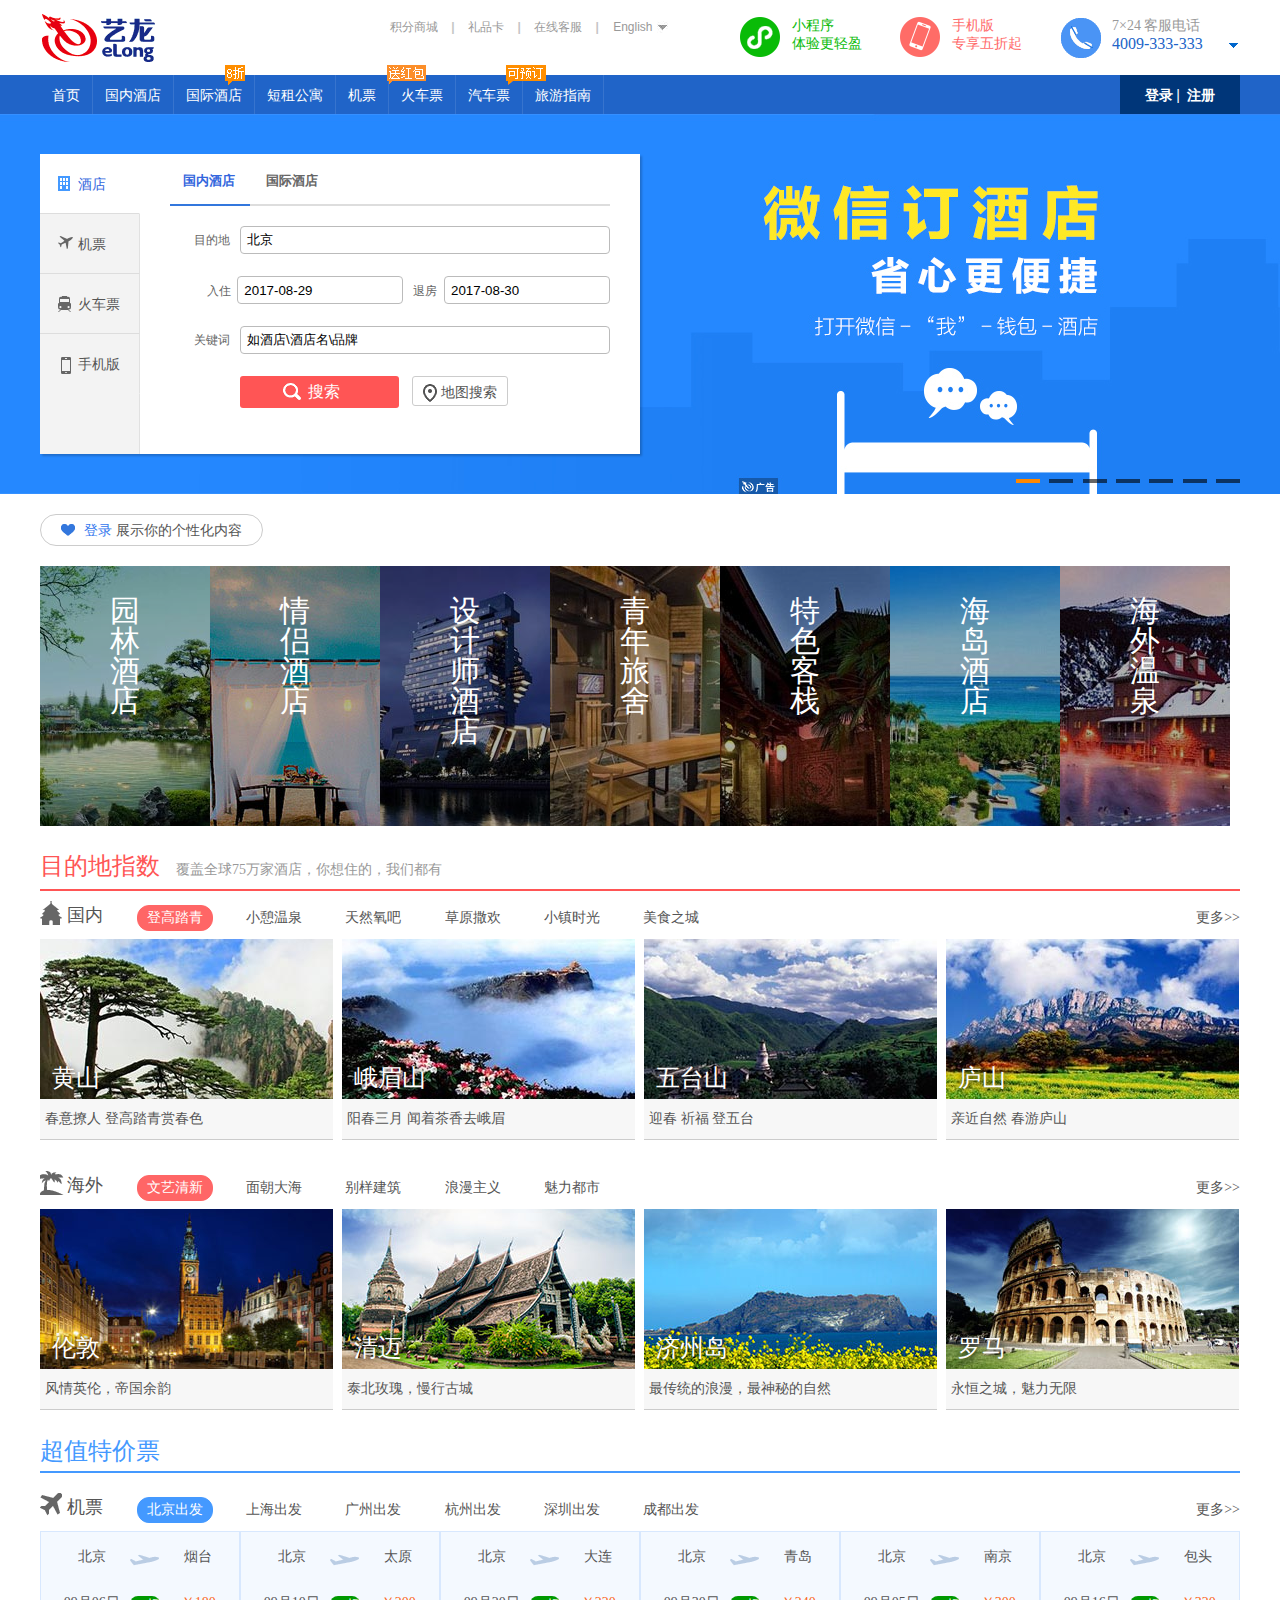
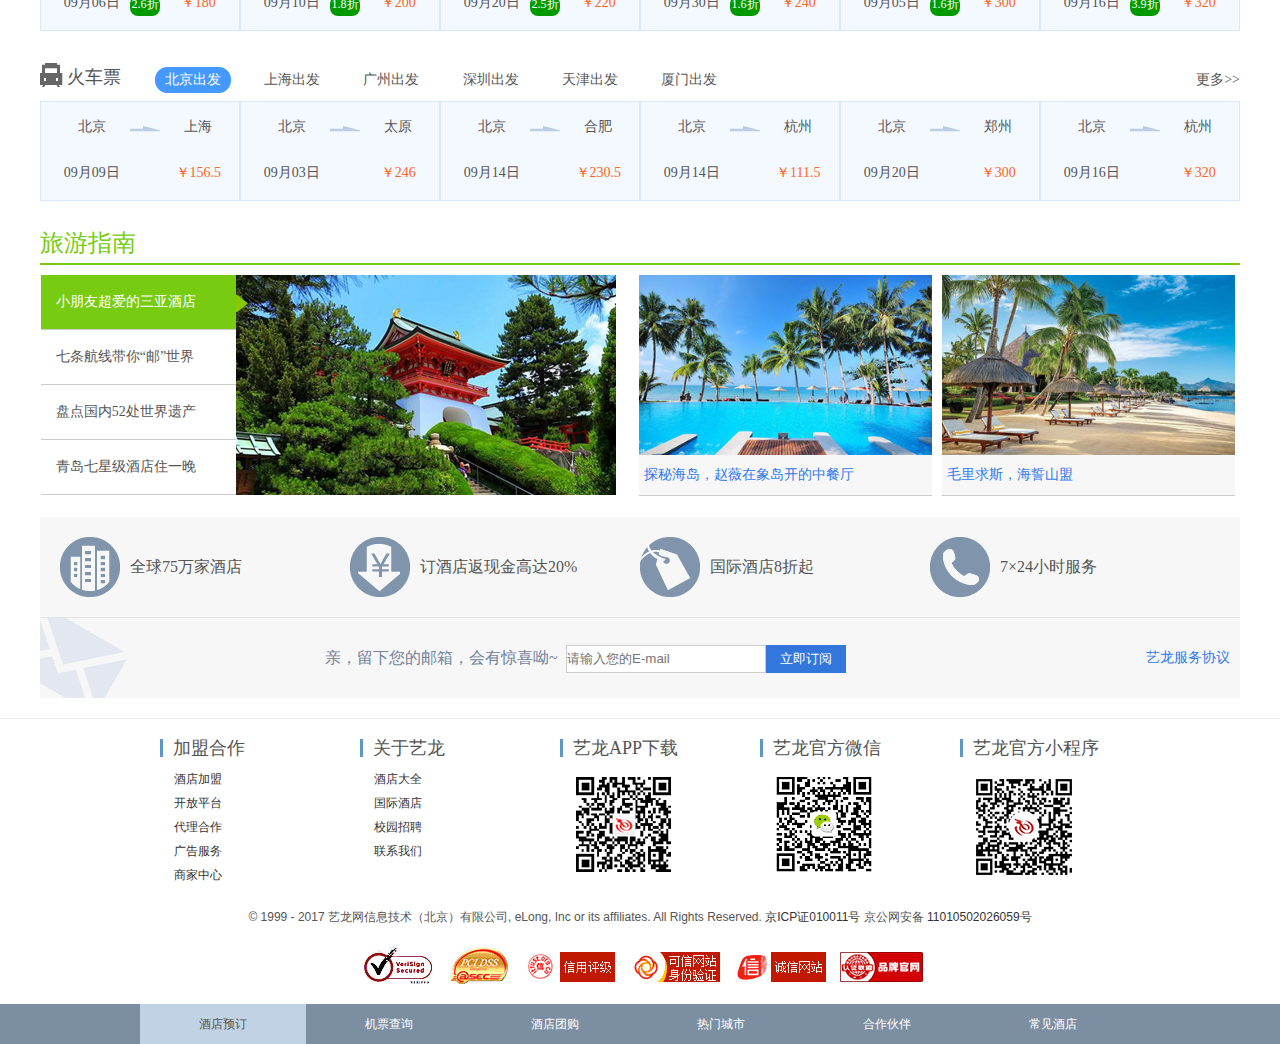
<file: index.html>
<!DOCTYPE HTML PUBLIC "-//W3C//DTD HTML 4.01 Transitional//EN">
<html>
  <head>
    <title>main.html</title>
	
    <meta http-equiv="keywords" content="keyword1,keyword2,keyword3">
    <meta http-equiv="description" content="this is my page">
    <meta http-equiv="content-type" content="text/html; charset=UTF-8">
    
    <!--<link rel="stylesheet" type="text/css" href="./styles.css">-->
<link rel="stylesheet" type="text/css" href="all_mid.css">
<style type="text/css">
/* 公共代码 */
  *{padding: 0; margin: 0; border: 0;}
  body{font-size:12px;font-family:arial,Verdana, Geneva, Helvetica;color:#555;
       line-height:20px;-webkit-text-size-adjust:none;
   }
   a { text-decoration: none; color: #37e; }
   a:HOVER { text-decoration: none; color: #f55; }
   .mt20  {margin-top: 20px;}
   .mt10  {margin-top: 10px;}
   
   
/*---------- 头部开始部分----------- */   
  #header .header_top{padding-top: 12px;min-width: 1000px;width: 1200px; height: 63px;} 
 /* logo代码 */ 
  #header .logo{ display:inline-block;width: 130px;height: 48px;
			     float: left;margin-top: 2px;cursor: pointer;
			     background: url(img/icon201706.png) -658px 0px no-repeat;			     
   }  
  /* logo右边的菜单代码 */  
   .header_top .logoRight { float: right;width: 860px;height:42px;margin-top: 5px;}
   .top_menu { width:  350px;height: 21px;float: left;  }
   .top_menu span  { padding: 0 5px;height:20px; margin: 0 5px; display:inline-block; }
   .top_menu a         { color: #999; }
   .top_menu a:HOVER   { color: #f55; }
   .top_menu b         {color:#c5c5c5; height:20px;}    
   .top_menu span p {  position: absolute;width: 70px;height: 60px;
                        border: 1px solid #c3c3c3;
                        border-top: none;left: -1px;top: 20px;background: #fff;
                        z-index: 1000; display: none;
      }
   /* English那个的所有样式 */
   .top_menu  span p a { width:50px;float: left;border-top: 1px #cacaca dashed; margin: 0px 10px 0px 5px ;padding: 5px 0 3px 5px;}
   .top_menu .language  { position: relative;border: 1px solid #fff;width: 60px;margin-top: -1px;}
   .top_menu .language1 { border: 1px solid #cacaca;border-bottom: none; }            
   .com_icon04{padding-top: 2px;position: relative;top:2px;left:1px;}
   
  /* logo最右边三个图片及文字 */
   .minprogram { display:inline-block;width: 150px;height:42px;margin-left: 10px;cursor: pointer;position: relative;float: left; }
   .com_icon  { float: left;width: 42px;height: 42px;display: inline-block;}
   .com_icon1 { background: url(img/icon201706.png) -378px -769px;
                width: 9px; height: 20px;float: right;position: relative;top:5px;
     }
   .min { background: url(img/icon201706.png) -127px -763px;  }
   .phone1 { background: url(img/com_icon01.gif) no-repeat;  }
   .phone2 { background: url(img/icon201706.png) -42px -762px; } 
   
   .minprogram em { float: left;color: #ff6a6a;font: 14px/18px Microsoft yahei;padding: 0 0 0 10px; }
   .minprogram p  { width: 126px;height:20px;font: 16px Microsoft yahei;float: left; color: #2064c8;padding-left: 10px;}
   .green  em {    color: #09bb07; }
   .w180  { width:180px; }
   .w180 em  { color:  #999; }
   
   .only_xcx .com_arrow_xcx {background: url(img/icon201706.png) -211px -2px;height: 9px;width: 18px;  }
   .only_xcx  { box-shadow: 1px 1px 3px rgba(0, 0, 0, 0.3);width: 210px;height: 92px;
                position: absolute;top: 54px;left: 0px;padding: 10px; 
                background: url(img/icon201706.png) no-repeat  #fff;}
   .two  { background-position:-460px -48px  ;}
   .none { display: none;z-index: 1000; }
/*------------导航栏部分----------------- */     
    .all_daohang  { background: #2064c8;height: 39px; }
  /* 导航栏左边 */ 
    .daohangall { width: 1200px;height: 39px; min-width: 1000px;position: relative;}
    .daohangall ul li { list-style: none; height: 39px; font-size: 14px;border-right: 1px solid #3774ce; float: left;position: relative; padding: 0 12px;}
    .daohangall ul li:HOVER { background-color: #0053ac; }
    .daohangall ul li a {line-height:40px;color: #fff;font-size: 14px;text-decoration: none;  }
    .daohangall ul li a:HOVER { }
    .daohangall ul li a span.icon_min { background: url(img/icon201706.png) no-repeat;width: 21px;height: 20px;position: absolute;top:-10px;left:50px;display: inline-block;z-index: 10000; }
    .daohangall ul li a span.icon_max { background: url(img/icon201706.png) no-repeat;width: 41px;height: 20px;position: absolute;top:-10px;left:50px;display: inline-block;z-index: 10000; }
 /* 导航栏右边 */  
    .daohangaR  {height: 39px; width: 120px;font-size: 14px;color: #fff;background: #003679;z-index: 1; float: right;}
    .daohangaR span { padding:0 3px; }
    .daohangaR  a { color: #fff;line-height: 40px; font-weight: bold;}
    
    .dis_div {display: none; position: absolute;width: 208px;top: 39px;right: 0px;box-shadow: 1px 1px 3px rgba(0, 0, 0, .3);border: 1px solid #c5c5c5;padding-top: 15px;z-index: 100;background-color: #fff;  }
 /* 登录按钮 */    
    .new_btnLogin a {background: #f80; display: block;width: 180px; height: 34px;
                     line-height: 34px;text-align: center;font: 18px/34px Microsoft YaHei;
                     color: #fff; text-decoration: none; border-radius: 3px;
    }
    .new_btnLogin a:HOVER {background-color: #f60;}
 /* 登录按钮下方图标 */      
    .minphoto  { width: 180px;height:200px; }
    .everymin  { width: 60px;height:63px;float: left;cursor: pointer; }
    .everymin div {width: 45px; height:45px;background: url(img/icon201706.png) no-repeat;}
    .everymin span { height:18px;color: #999; }
    .everymin .a1 { background-position: -153px -675px; }
    .everymin:hover .a1 { background-position: 5px -675px; }
    .everymin .a2 { background-position: -220px -675px;  }
    .everymin:hover .a2 { background-position: -50px -675px; }    
    .everymin .a3 { background-position: -157px  -618px;  }
    .everymin:hover .a3 { background-position: 5px -618px; }   
    .everymin .a4 { background-position: -220px -613px;  }
    .everymin:hover .a4 { background-position: -52px -613px; }   
    .everymin .a5 { background-position: -282px -618px;  }
    .everymin:hover .a5 { background-position: -104px -618px; }    
    .everymin .a6 { background-position: -155px -560px ;  }
    .everymin:hover .a6 { background-position: 5px -560px; }   
    .everymin .a7 { background-position: -282px -560px;  }
    .everymin:hover .a7 { background-position: -102px -560px; }
    .everymin .a8 { background-position: -282px -670px;  }
    .everymin:hover .a8 { background-position: -102px -670px; }
/*---------- 头部结束部分----------- */   

/*---------- 脚部开始----------- */
    .foot{width: 100%;padding: 20px 0;border-top: 1px solid #EEE; min-width: 1000px; margin-top: 20px;}
   /*  脚部第一行文字和图片 */ 
    .foot_info { width: 1000px;background-color: red;}  
    .foot_info dl {float: left;width: 18%;padding-left: 2%;text-align: left;}
    .foot_info dl dt {border-left: 3px solid #5D96C7;padding: 0 0 0 10px;height: 18px;
                      font: 18px/1 Microsoft Yahei;margin-bottom: 10px;
      }
    .foot_info dl dd { padding-left: 14px; line-height: 24px; }
    .foot_info dl dd a { color: #333;text-decoration: none; transition: margin 0.5s;}
    .foot_info dl dd a:HOVER {margin-left: 10px;color: #F55;  }
    .foot_info .iconinfo   {  padding-top: 10px;height: 100px;} 
    .iconinfo i{ background:url(img/icon201706.png) no-repeat;height: 100px;width: 100px;display: inline-block; }
    .foot_info_app {background-position: -259px -56px !important;}
    .foot_info_wx  {background-position: -362px -58px !important;}
    .foot_info_xcx {background-position: -155px -56px !important;}   
   /*  脚部第二行文字 */ 
   .foot_text { clear:left;position: relative;text-align: center;padding: 20px 0; }
   .foot_text  a { color: #333; text-decoration: none; }
   /*  脚部第三行图片 */
   .foot_photo  { text-align: center; }
   .foot_photo a {display: inline-block;height: 37px;line-height: 26px;
                  text-align: center;margin: 0 5px;color: #666;text-decoration: none; 
                  background:url(img/icon201706.png) no-repeat;
                  text-indent: -9999em;position: relative;top: 0;
                 -webkit-transition: top 0.5s; transition: top 0.5s;
     }
   .foot_photo a:HOVER{ top:-5px; }
    .w80 { width: 80px; }
    .w60 { width: 60px; }
    .w92 { width: 92px; }
    .w83 { width: 83px; } 
    .foot_photo a.pt_1 { background-position: -329px -436px; }
    .foot_photo a.pt_2 { background-position: -331px -482px; }
    .foot_photo a.pt_3 { background-position: -473px -436px; }
    .foot_photo a.pt_4 { background-position: -565px -436px; }
    .foot_photo a.pt_5 { background-position: -657px -436px; }
    .foot_photo a.pt_6 { background-position: -393px -477px; }
  /*  最下方菜单 */
    .bottom_nav  { background: #7c8fa2;height: 40px;line-height: 40px;min-width: 1000px; }
    .bottom_nav ul  {  width: 1000px; margin: 0 auto; overflow: hidden;list-style: none;}
    .bottom_nav ul li { float: left;text-align: center;cursor: pointer;}
    .bottom_nav ul li:hover  { background: #8da1b5; }
    .bottom_nav ul li a { display: block;width: 166px;height: 40px; color: #fff; text-decoration: none; }
    .bottom_nav ul li.action { background: #c0d2e4; }
    .bottom_nav ul li.action a { color: #555; }
  /* 最下方菜单点击显示的文字部分 */
    .bottom_text  {    padding: 20px;background: #f0f0f0;width: 960px; margin: 0 auto;display: none;}
    .bottom_text h2 {font: 16px "Microsoft Yahei",Simsun;font-weight: 700;color: #555;}
    .bottom_text p {    line-height: 22px; }
    .bottom_text a  { color: #555;text-decoration: none; }
    .bottom_text a:hover  { text-decoration:underline; }
    .bottom_text .pad5{ padding: 0px 5px; }

</style>
<script type="text/javascript" src='jquery-1.6.4.min.js'></script>
<script type="text/javascript" src='all_mid.js'></script>
<script type="text/javascript">
    
    $(function(){
      //  语言切换按钮
	    $(".language").hover(function(){
	          $(".language p").show();
	          $(this).addClass("language1");         
	    },function(){
	          $(".language p").hide();
	          $(this).removeClass("language1");   
	    });
	  //  图片切换按钮  
	    $(".minprogram").hover(function(){
	          $(this).children("div").toggle();
        
	    });
	  //  打开登录页面   
	    $(".everymin").click(function(){
	       location.href = "login.html";
	    });
	  //  更改导航栏隐藏显示部分  
	    $(".daohangaR,.dis_div").hover(function(){
	         $(".dis_div").toggle();
	    });	    
	  //更改最底部菜单显示隐藏
	    $(".bottom_nav li a").click(function(){
	       //给选中的添加action 其他取消
	       $(this).parent().addClass("action").siblings().removeClass();
	       //更改下面的显示内容
	       $("#"+$(this).attr("name")).show().siblings().hide();
	    });
	    
    });
 
</script>

  </head>
  
  <body>
    <div id="header" class="header" align="center">
<!---------------------------------顶部开始--------------------------->     
        <div class="header_top" align="left">
  <!--------导航栏 和注册登录-------- -->             
            <div class="logo">
            <a href="http://www.elong.com" title="艺龙旅行网"></a>
            </div>
   <!---logo右边--->          
            <div class="logoRight">
                <div class="top_menu">
	                 <span>
	                    <a href="http://imall.elong.com/">积分商城</a>
	                 </span>
	                 <b>|</b>
	                 <span>
	                    <a href="http://imall.elong.com/">礼品卡</a>
	                 </span>
	                 <b>|</b>
	                 <span>
	                    <a href="http://imall.elong.com/">在线客服</a>
	                 </span>
	                 <b>|</b>
	                 <span class="language">
		                 <a href="http://imall.elong.com/">English</a>
		                 <i class="com_icon04"><img src="img/com_icon04.jpg"/></i>
		                 <p>
			                 <a href="http://hotel.elong.com/trans2cn/?target=http://hotel.elong.com" title="简体版" rel="nofollow">简体版</a> 
			                 <a href="http://hotel.elong.com/trans2tw/?target=http://hotel.elong.com" rel="nofollow" title="繁體版">繁体版</a>
			             </p>   
		             </span> 	                 
                </div>  
     <!---logo最右边三个图标--->                                            
	            <div class="minprogram green" > 
			        <i class="com_icon min"></i> 
			        <em>小程序</em>  
			        <em>体验更轻盈</em>
			        <div class="none" style="position: relative;">  
			             <img src="img/111.jpg"/>  
			        </div>		            	             
               </div>
               <a href="http://promotion.elong.com/index/cn/2016/elong_app_down/index.html" target="_blank">
	               <div class="minprogram"> 		               
					        <i class="com_icon phone1"></i> 
					        <em>手机版</em>  
					        <em>专享五折起</em>
					        <div class="only_xcx two none">  
					                <i class="com_arrow_xcx"></i>  
					        </div>				   	            	             
	               </div> 
               </a>	
               <div class="minprogram w180" > 
			        <i class="com_icon phone2"></i> 
			        <em>7×24 客服电话</em>  
			        <p>
			           <i class="com_icon1"></i>
			           4009-333-333
			        </p>
			        <div class="none" style="position: relative;">  
			               <img src="img/333333.jpg"/>   
			        </div>		            	             
               </div>                       
            </div>                                     
        </div>
<!--------导航栏 和注册登录----------> 
        <div class="all_daohang">
         <div class="daohangall">
           <ul>
             <li>
               <a href="http://www.elong.com" title="艺龙旅行网">首页</a>
             </li>
             <li>
               <a title="酒店预订" href="http://hotel.elong.com/">国内酒店</a>
             </li>
             <li>
	              <a href="http://ihotel.elong.com/" title="国际酒店">国际酒店
	              <span class="icon_min" style="background-position: -510px 0;"></span>
	              </a>
             </li>
             <li>
	              <a href="http://jia.elong.com/" title="短租公寓">短租公寓</a>
             </li>
             <li>
                  <a href="http://flight.elong.com/" title="机票">机票
	              <span class="icon_max" style="background-position: -588px 0;"></span>
	              </a>
             </li>
             <li>
                  <a href="http://train.elong.com/" title="火车票">火车票</a>             
             </li>
             <li>
                  <a href="http://bus.elong.com/" title="汽车票">汽车票
	              <span class="icon_max" style=" background-position: -370px 0;"></span>
	              </a>
             
             </li>
             <li>
                  <a href="http://bus.elong.com/" title="旅游指南">旅游指南
	              </a>                        
             </li>           
           </ul>
           <div class="daohangaR" id="user_display_login"> 
           <span><a href="login.html">登录</a></span>|
           <span><a href="register.html">注册</a></span> 
           </div>
           
           <div class="dis_div"> 
                <div class="new_btnLogin"> <a href="login.html">登录</a></div> 
                <div class="minphoto" >
	                  <div class="everymin">
	                     <div class="a1"></div>
	                     <span>酒店订单</span>
	                  </div>
	                  <div class="everymin">
	                     <div class="a2"></div>
	                     <span>机票订单</span>
	                  </div>	                  
	                  <div class="everymin">
	                     <div class="a3"></div>
	                     <span>火车票订单</span>
	                  </div>	                  
	                  <div class="everymin">
	                     <div class="a4"></div>
	                     <span>现金账户</span>
	                  </div>	                  
	                  <div class="everymin">
	                     <div class="a5"></div>
	                     <span>汽车票订单</span>
	                  </div>	                  
	                  <div class="everymin">
	                     <div class="a6"></div>
	                     <span>酒店收藏</span>
	                  </div>	                  
	                  <div class="everymin">
	                     <div class="a7"></div>
	                     <span>我的点评</span>
	                  </div>	                  
	                  <div class="everymin">
	                     <div class="a8"></div>
	                     <span>个人设置</span>
	                  </div>               
                </div>
           </div>
         </div>
        </div>
    </div>   
<!-----------------------------头部内容结束------------------------------> 


<!------------- 轮播图和选项卡开始------------------>  
	<div class="thisis_tab">
	   <div class="lunbotu">
	      <ul>
	        <li style="display: block;"><i style="background-image: url('img/images149370993339413.jpg')"></i></li>
	        <li><i style="background-image: url('img/images149371001863360.jpg');"></i></li>
	        <li><i style="background-image: url('img/images149371011284238.jpg');"></i></li>
	        <li><i style="background-image: url('img/images150293611029343.jpg');"></i></li>
	        <li><i style="background-image: url('img/images150296846462587.jpg');"></i></li>
	        <li><i style="background-image: url('img/images150296872432368.jpg');"></i></li>
	        <li><i style="background-image: url('img/images150337369110870.jpg');"></i></li>      
	      </ul>
	      <ol class="dots">
	        <li class="dot active"></li>
	        <li class="dot"></li>
	        <li class="dot"></li>
	        <li class="dot"></li>
	        <li class="dot"></li>
	        <li class="dot"></li>
	        <li class="dot"></li>	        	      
	      </ol>
	   </div>
	   <div class="xuanxiangka" align="center">
	        <div class="xuanxuangka_l" align="left">
		         <div class="thisis_info">
		              <ul class="it_ul">
			                <li class="xuanxiang">
			                  <span>
			                     <i class="ei_icon icon01 icon11"></i>
			                     <a href="#">酒店</a>
			                  </span>
			                </li>
			                <li>
			                   <span>
			                     <i class="ei_icon icon02 icon12"></i>
	                             <a href="#">机票</a>
			                   </span>
			                </li>
			                <li>
			                   <span>
			                     <i class="ei_icon icon03 icon13"></i>
			                     <a href="#">火车票</a>
			                   </span>
			                </li>
			                <li style="border-bottom-color: #f3f3f3;">
			                   <span>
			                     <i class="ei_icon icon04 icon14"></i>
			                     <a href="#">手机版</a>
			                   </span>
			                </li>
			                <li class="emty"></li>
		              </ul>
		              
		              <div class="cate">
                               <!-- 酒店  -->
                               <div class="hotel choose_self" align="center" style="display: block;">
                                    <div class="hotel_span hotel_ch_two" align="left">
                                         <span class="neiwai">国内酒店</span>
                                         <span>国际酒店</span>
                                    </div>
                                    <div class="country_hotel" align="right">
                                         <div class="main_input_text aim_address_change">目的地&nbsp;&nbsp; <input type="text" value="北京"></div>
                                         <div class="main_input_text_2 time_change">入住&nbsp;&nbsp;<input type="text" value="2017-08-29">&nbsp;&nbsp;&nbsp;退房&nbsp;&nbsp;<input type="text" value="2017-08-30"></div>
                                         <div class="main_input_text main_change">关键词&nbsp;&nbsp; <input type="text" value="如酒店\酒店名\品牌"></div></div>
                                    <div align="left" style="width: 300px;">
                                         <button class="search">&nbsp;&nbsp;搜索</button>
                                         <button class="add_search">&nbsp;&nbsp;地图搜索</button>
                                    </div>
                              </div>		              
                              <!-- 机票 -->
                              <div class="plane_ticket choose_self" align="center">
                                    <div class="hotel_span plane_ch_two" align="left">
                                         <span class="neiwai">国内机票</span>
                                         <span>国际机票</span>
                                    </div>
                                    <div class="ticket_back" align="left">
                                          <div class="tic_child_div">航程类型&nbsp;&nbsp;<input type="radio" name="oneorback" checked="checked">&nbsp;单程&nbsp;&nbsp;&nbsp; <input type="radio" name="oneorback">&nbsp;往返</div>
                                          <div class="tic_child_div back_city">往返城市&nbsp;&nbsp;<input type="text" value="北京"><span class="go_back_icon"></span><input type="text" value="上海"></div>
                                          <div class="tic_child_div indent_go">去程&nbsp;<input type="text" value="2017-08-29"><span>返程</span><input type="text" value="yyyy-mm-dd"></div></div>
                                    <div><button class="search">&nbsp;&nbsp;搜索</button></div>
                              </div> 
                              <!-- 火车票 -->
                               <div class="train_ticket choose_self" align="left">
                                   <div class="go_back_city train_child_div">往返城市 <input type="text" value="北京"><span> </span><input type="text" value="上海"></div>
                                   <div class="train_child_div">出发日期 <input type="text" value="2017-08-31">&nbsp;<input type="checkbox"> <a>只看动车/高铁</a> &nbsp;<input type="checkbox"> <a>只看有票</a></div>
                                   <div class="train_child_div" style="text-indent: 63px;"><button class="search"> 搜索</button></div>
                                   <div>热门路线：北京<span class="only_go"></span>西安   上海<span class="only_go"></span>南京  深圳<span class="only_go"></span>厦门   广州<span class="only_go"></span>上海</div>
                               </div>		              
                               <!-- 手机版 --> 
                               <div class="phone_Edition choose_self">
                                    <img src="img/mobile_bg.png" />
                               </div> 		              
		              </div>  
		         </div>	        
	        </div>
       </div>	    
	</div>
<!------------- 轮播图和选项卡结束------------------> 


    
    
    
    
    
    
    
    
    
    
    
<!---------------- 切图部分开始---------------->
  <!-- 登录显示个性内容 -->
		<div class="mt20" align="center">
			<div class="loginshow" align="left">
				<div class="needlogin">
					<i class="aixin"></i>
					<a href="https://secure.elong.com/passport/login_cn.html">登录</a>
					<em>展示你的个性化内容</em>
				</div>
			</div>
		</div>
  <!-- 详情切图 -->
        <div class="p20clear" align="center">
           <div class="xiangqing">
              <ul>
                 <li>
                       <div class="H_text">
                           <h4>园林酒店</h4>
                       </div>
					   <div class="pic_auto pic_auto1"></div>
				 </li>
				 
                 <li>
                       <div class="H_text">
                           <h4>情侣酒店</h4>
                       </div>
					   <div class="pic_auto pic_auto2"></div>
				 </li>
				 
				 <li>
                       <div class="H_text">
                           <h4>设计师酒店</h4>
                       </div>
					   <div class="pic_auto pic_auto3"></div>
				 </li>
				 
				 <li>
                       <div class="H_text">
                           <h4>青年旅舍</h4>
                       </div>
					   <div class="pic_auto pic_auto4"></div>
				 </li>
				 
				 <li>
                       <div class="H_text">
                           <h4>特色客栈</h4>
                       </div>
					   <div class="pic_auto pic_auto5"></div>
				 </li>
				 
				 <li>
                       <div class="H_text">
                           <h4>海岛酒店</h4>
                       </div>
					   <div class="pic_auto pic_auto6"></div>
				 </li>
				 
				 <li>
                       <div class="H_text">
                           <h4>海外温泉</h4>
                       </div>
					   <div class="pic_auto pic_auto7"></div>
				 </li>
			
				 
				 
          
              </ul>
             
             
           
           </div>        
        </div>
<!---------------- 切图部分结束---------------->    

<!-----------------------目的地指数开始  -------------------------------->  
    <div class="purpose" align="center">
    <!------目的地指数上面部分  ------>
        <div class="pp_top" align="left">
           <a>目的地指数 </a>
           <span>覆盖全球75万家酒店，你想住的，我们都有</span>
        </div>
<!-- 国内 -->       
<!------目的地指数标题部分  ------>    
        <div class="pp_title" align="left">
           <a href="#">
             <div class="guonei"></div>
             <em>国内</em>
           </a>
           <span class="on1">登高踏青</span>
           <span>小憩温泉</span>
           <span>天然氧吧</span>
           <span>草原撒欢</span>
           <span>小镇时光</span>
           <span>美食之城</span>
           <i>
               <a href="http://hotel.elong.com/">更多<b>&gt;&gt;</b></a>
           </i>
        </div>
   <!------目的地指数图片部分  ------>     
        <div  class="pp_bottom">
           <ul>
              <li>
	              <a href="#" target="_blank">
		              <div class="pic_info">
		                <img alt="黄山" src="img/dgtq-hs.jpg">
		              </div>
		              <div class="city_name">黄山</div>
	              </a> 
	              <div class="introduce">
	                  <p>春意撩人 登高踏青赏春色</p>
	              </div>        
              </li>
              <li>
	              <a href="#" target="_blank">
		              <div class="pic_info">
		                <img alt="峨眉山" src="img/dgtq-ems.jpg">
		              </div>
		              <div class="city_name">峨眉山</div>
	              </a> 
	              <div class="introduce">
	                  <p>阳春三月 闻着茶香去峨眉</p>
	              </div>        
              </li>
              <li>
	              <a href="#" target="_blank">
		              <div class="pic_info">
		                <img alt="五台山" src="img/dgtq-wts.jpg">
		              </div>
		              <div class="city_name">五台山</div>
	              </a> 
	              <div class="introduce">
	                  <p>迎春 祈福 登五台</p>
	              </div>        
              </li>
              <li style="margin-right: 0px;">
                  <a href="#" target="_blank">
		              <div class="pic_info">
		                <img alt="庐山" src="img/dgtq-ls.jpg">
		              </div>
		              <div class="city_name">庐山</div>
	              </a> 
	              <div class="introduce">
	                  <p>亲近自然 春游庐山</p>
	              </div>             
              </li>
           </ul>     
        </div>
<!-- 海外 -->        
<!------目的地指数图片部分  ------>    
        <div class="pp_title mt20" align="left">
           <a href="#">
             <div class="haiwai"></div>
             <em>海外</em>
           </a>
           
           <span class="on1">文艺清新</span>
           <span>面朝大海</span>
           <span>别样建筑</span>
           <span>浪漫主义</span>
           <span>魅力都市</span>
           <i>
               <a href="http://hotel.elong.com/">更多<b>&gt;&gt;</b></a>
           </i>
        </div>
   <!------目的地指数图片部分  ------>     
        <div  class="pp_bottom">
           <ul>
              <li>
	              <a href="#" target="_blank">
		              <div class="pic_info">
		                <img alt="伦敦" src="img/termini_it1_ld.jpg">
		              </div>
		              <div class="city_name">伦敦</div>
	              </a> 
	              <div class="introduce">
	                  <p>风情英伦，帝国余韵</p>
	              </div>        
              </li>
              <li>
	              <a href="#" target="_blank">
		              <div class="pic_info">
		                <img alt="清迈" src="img/termini_it1_qm.jpg">
		              </div>
		              <div class="city_name">清迈</div>
	              </a> 
	              <div class="introduce">
	                  <p>泰北玫瑰，慢行古城</p>
	              </div>        
              </li>
              <li>
	              <a href="#" target="_blank">
		              <div class="pic_info">
		                <img alt="济州岛" src="img/termini_it1_jzd.jpg">
		              </div>
		              <div class="city_name">济州岛</div>
	              </a> 
	              <div class="introduce">
	                  <p>最传统的浪漫，最神秘的自然</p>
	              </div>        
              </li>
              <li style="margin-right: 0px;">
                  <a href="#" target="_blank">
		              <div class="pic_info">
		                <img alt="罗马" src="img/termini_it1_lm.jpg">
		              </div>
		              <div class="city_name">罗马</div>
	              </a> 
	              <div class="introduce">
	                  <p>永恒之城，魅力无限</p>
	              </div>             
              </li>
           </ul>     
        </div>
    
    </div>
<!----------------------------目的地指数结束  -------------------------->     

<!--------------------特价票开始----------------------------->
     <div class="bargain mt20" align="center">
          <div class="bargain_top" align="left">
             <h2>
			    <a>超值特价票</a>
			 </h2>   
          </div>
   <!-- 机票 -->
          <div class="mt10">
	          <div class="bg_title" align="left">
		           <a href="#">
		             <div class="jipiao"></div>
		             <em>机票</em>
		           </a>       
		           <span class="on2">北京出发</span>
		           <span>上海出发</span>
		           <span>广州出发</span>
		           <span>杭州出发</span>
		           <span>深圳出发</span>
		           <span>成都出发</span>
		           <i>
		               <a href="http://hotel.elong.com/">更多<b>&gt;&gt;</b></a>
		           </i>
	          </div> 
	          <div class="bg_bottom">
	             <ul>
	                <li>
	                   <span>
	                       <b class="a_city">北京</b>
	                       <i class="airphoto"></i>
	                       <b>烟台</b>
	                   </span>
	                   <span>
	                       <b>09月06日</b>
	                       <i class="cut_price">2.6折</i>
	                       <b class="a_price">￥180</b>
	                   </span>
	                </li>
	                <li>
	                   <span>
	                       <b class="a_city">北京</b>
	                       <i class="airphoto"></i>
	                       <b>太原</b>
	                   </span>
	                   <span>
	                       <b>09月10日</b>
	                       <i class="cut_price">1.8折</i>
	                       <b class="a_price">￥200</b>
	                   </span>
	                </li>
	                <li>
	                   <span>
	                       <b class="a_city">北京</b>
	                       <i class="airphoto"></i>
	                       <b>大连</b>
	                   </span>
	                   <span>
	                       <b>09月20日</b>
	                       <i class="cut_price">2.5折</i>
	                       <b class="a_price">￥220</b>
	                   </span>
	                </li>
	                <li>
	                   <span>
	                       <b class="a_city">北京</b>
	                       <i class="airphoto"></i>
	                       <b>青岛</b>
	                   </span>
	                   <span>
	                       <b>09月30日</b>
	                       <i class="cut_price">1.6折</i>
	                       <b class="a_price">￥240</b>
	                   </span>
	                </li>
	                <li>
	                   <span>
	                       <b class="a_city">北京</b>
	                       <i class="airphoto"></i>
	                       <b>南京</b>
	                   </span>
	                   <span>
	                       <b>09月05日</b>
	                       <i class="cut_price">1.6折</i>
	                       <b class="a_price">￥300</b>
	                   </span>
	                </li>
	                <li>
	                   <span>
	                       <b class="a_city">北京</b>
	                       <i class="airphoto"></i>
	                       <b>包头</b>
	                   </span>
	                   <span>
	                       <b>09月16日</b>
	                       <i class="cut_price">3.9折</i>
	                       <b class="a_price">￥320</b>
	                   </span>
	                </li>
	             
	             </ul>
	          
	          </div>    
          </div>
   <!-- 火车票 -->       
          <div class="mt20">
	          <div class="bg_title" align="left">
		           <a href="#">
		             <div class="huochepiao"></div>
		             <em>火车票</em>
		           </a>       
		           <span class="on2">北京出发</span>
		           <span>上海出发</span>
		           <span>广州出发</span>
		           <span>深圳出发</span>
		           <span>天津出发</span>
		           <span>厦门出发</span>
		           <i>
		               <a href="http://hotel.elong.com/">更多<b>&gt;&gt;</b></a>
		           </i>
	          </div> 
	          <div class="bg_bottom">
	             <ul>
	                <li>
	                   <span>
	                       <b class="a_city">北京</b>
	                       <i class="train"></i>
	                       <b>上海</b>
	                   </span>
	                   <span>
	                       <b>09月09日</b>
	                       <i class="cut_price hid">2.6折</i>
	                       <b class="a_price">￥156.5</b>
	                   </span>
	                </li>
	                <li>
	                   <span>
	                       <b class="a_city">北京</b>
	                       <i class="train"></i>
	                       <b>太原</b>
	                   </span>
	                   <span>
	                       <b>09月03日</b>
	                       <i class="cut_price hid">1.8折</i>
	                       <b class="a_price">￥246</b>
	                   </span>
	                </li>
	                <li>
	                   <span>
	                       <b class="a_city">北京</b>
	                       <i class="train"></i>
	                       <b>合肥</b>
	                   </span>
	                   <span>
	                       <b>09月14日</b>
	                       <i class="cut_price hid">2.5折</i>
	                       <b class="a_price">￥230.5</b>
	                   </span>
	                </li>
	                <li>
	                   <span>
	                       <b class="a_city">北京</b>
	                       <i class="train"></i>
	                       <b>杭州</b>
	                   </span>
	                   <span>
	                       <b>09月14日</b>
	                       <i class="cut_price hid">1.6折</i>
	                       <b class="a_price">￥111.5</b>
	                   </span>
	                </li>
	                <li>
	                   <span>
	                       <b class="a_city">北京</b>
	                       <i class="train"></i>
	                       <b>郑州</b>
	                   </span>
	                   <span>
	                       <b>09月20日</b>
	                       <i class="cut_price hid">1.6折</i>
	                       <b class="a_price">￥300</b>
	                   </span>
	                </li>
	                <li>
	                   <span>
	                       <b class="a_city">北京</b>
	                       <i class="train"></i>
	                       <b>杭州</b>
	                   </span>
	                   <span>
	                       <b>09月16日</b>
	                       <i class="cut_price hid">3.9折</i>
	                       <b class="a_price">￥320</b>
	                   </span>
	                </li>
	             
	             </ul>
	          
	          </div>    
          </div>
          
     </div>
<!--------------------特价票结束----------------------------->

<!----------------旅游指南开始--------------------->
    <div class="tra_guide mt20" align="center">
	         <div class="tra_guide_top" align="left">             
	             <h2>
				    <a>旅游指南</a>
				 </h2>                     
	         </div>
	         <div class="tra_guide_bot mt10">
             <div class="oneone">
                 <div class="one_left">
                     <div class="one_0">
                       <a href="#" index="1" class="changethis">小朋友超爱的三亚酒店</a>
                       <span style="display: block;"></span>
                     </div>
                     <div class="one_0">
                       <a href="#" index="2">七条航线带你“邮”世界</a>
                       <span></span>
                     </div>
                     <div class="one_0">
                       <a href="#" index="3">盘点国内52处世界遗产</a>
                       <span></span>
                     </div>
                     <div class="one_0">
                       <a href="#" index="4">青岛七星级酒店住一晚</a>
                       <span></span>
                     </div>
                 </div>
                 <div class="one_right">
                     <img src="img/z1.jpg"/>
                 </div>
             </div>          
             <div class="twotwo">
             <ul>
                <li style="padding-right: 10px;">
	              <a href="#" target="_blank">
		                <img src="img/17080254.jpg" width="293px" height="180px">           
	              </a> 
	              <div class="other">
	                  <p><a href="#">探秘海岛，赵薇在象岛开的中餐厅</a></p>
	              </div>        
                </li>
                <li>
	              <a href="#" target="_blank">
		                <img src="img/17030505.jpg" width="293px" height="180px">          
	              </a> 
	              <div class="other">
	                  <p><a href="#">毛里求斯，海誓山盟</a></p>
	              </div>        
                 </li>             
             </ul>             
             </div>         
         </div>
    </div>
<!----------------邮箱开始--------------------->
    <div class="server mt20" align="center">
       <div class="server_top">
         <ul>
            <li>
              <i class="quan"></i>
              <span>全球75万家酒店</span>
            </li>
            <li>
              <i class="ding"></i>
              <span>订酒店返现金高达20%</span>
            </li>
            <li>
              <i class="guo"></i>
              <span>国际酒店8折起</span>
            </li>
            <li>
              <i class="xiao"></i>
              <span>7×24小时服务</span>
            </li>
         
         </ul>
       
       </div>
       <div class="server_bot">
          <div class="server_agr">
                 <a href="#">艺龙服务协议</a>
          </div>
          <div class="server_pic"></div>
          <div class="input_email">
              <span>亲，留下您的邮箱，会有惊喜呦~</span>
              <input type="text" placeholder="请输入您的E-mail" id="email">
              <input type="button" value="立即订阅" id="btnSubEmail">
          </div>
       
       
       
       </div>
    </div>
<!----------------邮箱结束--------------------->   
    
<!-----------------------------脚部部分开始------------------------------>
    <div class="foot" align="center">
            <div class="foot_info">
	            <dl>
					<dt>
						加盟合作
					</dt>
					<dd>
						<a href="http://hotel.elong.com/union/join.html#?" title="酒店加盟">酒店加盟</a>
					</dd>
					<dd>
						<a href="http://open.elong.com/" title="机票酒店分销联盟" rel="nofollow">开放平台</a>
					</dd>
					<dd>
						<a
							href="http://promotion.elong.com/hotel/cn/elongagent/elongagent.html" title="旅游产品代理合作">代理合作</a>
					</dd>
					<dd>
						<a href="http://promotion.elong.com/web/adservice/adservice.html" title="在线广告服务">广告服务</a>
					</dd>
					<dd>
						<a href="http://ebooking.elong.com/ebkauth/login" title="艺龙商家中心">商家中心</a>
					</dd>
				</dl>
				<dl>
				    <dt>关于艺龙</dt>
					<dd>
						<a href="http://hotel.elong.com/directory/" title="酒店大全">酒店大全</a>
					</dd>
					<dd>
						<a href="http://ihotel.elong.com/sitemap/" title="国际酒店">国际酒店</a>
					</dd>
					<dd>
						<a href="http://promotion.elong.com/index/cn/campus/index.html" title="校园招聘">校园招聘</a>
					</dd>
					<dd>
						<a href="http://promotion.elong.com/web/contact/contact.html" title="联系艺龙旅行网">联系我们</a>
					</dd>
				</dl>
				<dl>
					<dt>艺龙APP下载</dt>
					<dd class="iconinfo">
						<i class="foot_info_app"></i>
					</dd>
				</dl>
				<dl>
					<dt>艺龙官方微信</dt>
					<dd class="iconinfo">
						<i class="foot_info_wx"></i>
					</dd>
				</dl>
				<dl>
					<dt>艺龙官方小程序</dt>
					<dd class="iconinfo">
						<i class="foot_info_xcx"></i>
					</dd>
				</dl>

			</div>
            <div class="foot_text">
	             © 1999 - 2017 艺龙网信息技术（北京）有限公司, eLong, Inc or its affiliates. All Rights Reserved. 
	            <a href="#">京ICP证010011号</a>
	                                   京公网安备
	            <a href="#">11010502026059号</a>
            </div>
            <div class="foot_photo">
             <a class="w80 pt_1" href="https://seal.verisign.com/splash?form_file=fdf/splash.fdf&amp;dn=SECURE.ELONG.COM&amp;lang=zh_cn" target="_blank" alt="SSL加密认证" title="SSL加密认证">SSL加密认证</a>
             <a class="w60 pt_2" href="http://www.atsec.cn/cn/pci-attestation/Elong-PCIAttestation-atsec-PCI-DSS-C-01128.jpg" target="_blank" title="艺龙网通过PCI认证" alt="艺龙网通过PCI认证">艺龙网通过PCI认证</a>
             <a class="w92 pt_3" href="http://www.itrust.org.cn/yz/pjwx.asp?wm=1802034050" target="_blank" alt="信赖商业计划" title="信赖商业计划">信用评级</a>
             <a class="w92 pt_4" href="https://ss.knet.cn/verifyseal.dll?sn=e14021111010646180fggu000000&amp;ct=df&amp;a=1&amp;pa=500267"_target="_blank" title="可信用网站身份验证" alt="可信用网站身份验证">可信用网站身份验证</a>
             <a class="w92 pt_5" href="http://search.szfw.org/cert/l/CX20120918001652001722" target="_blank" title="诚信示范企业" alt="诚信示范企业">诚信示范企业</a>
             <a class="w83 pt_6" href="http://si.trustutn.org/info?sn=912170105026585086807&amp;certType=1" target="_blank"alt="品牌官网认证" title="品牌官网认证">品牌官网认证</a>
            </div>
   </div>
<!-----------------------------脚部部分结束------------------------------>
<!-- 最下方菜单 -->
	<div class="bottom_nav">
		 <ul>
		  <li class="action"><a name="bottom_hotel">酒店预订</a></li>
		  <li><a name="bottom_flight">机票查询</a></li>
		  <li><a name="bottom_groupon">酒店团购</a></li>
		  <li><a name="bottom_city">热门城市</a></li>
		  <li><a name="bottom_partner">合作伙伴</a></li>
		  <li><a name="bottom_event">常见酒店</a></li>
		 </ul>
	</div>
    <div>
    <div class="bottom_text" id="bottom_hotel">
		 <h2>酒店预订</h2>
		 <p>艺龙旅行网提供全球50万家酒店的预订服务和酒店团购服务。通过真实的酒店照片、酒店评价，无论您是和家人一起旅游度假还是商务出行，我们都能为您提供称心如意的酒店。</p>
		 <h2><a style="color: rgb(85, 85, 85);" href="http://hotel.elong.com/poi/">艺龙酒店地标大全</a></h2>
		 <p>为了方便用户快速定位酒店而存在，我们涵盖了北京、西安、上海、成都、广州、武汉、南京、东莞、长沙、深圳、重庆等城市的常见地标类型。</p>
    </div>
    <div class="bottom_text" id="bottom_flight">
         <h2>机票查询</h2>
         <p>艺龙旅行网是中航协认证的机票服务提供商，提供国内和国际的特价机票、航班信息、机票查询和预订服务。</p>
    </div>
    <div class="bottom_text" id="bottom_groupon">
	    <h2>酒店团购</h2>
	    <p>
	      <a title="北京酒店团购" href="http://tuan.elong.com/beijing_0101_jiudian_tuangou/">北京酒店团购</a><span class="pad5">|</span>
	      <a title="上海酒店团购" href="http://tuan.elong.com/shanghai_0201_jiudian_tuangou/">上海酒店团购</a><span class="pad5">|</span>
	      <a title="三亚酒店团购" href="http://tuan.elong.com/sanya_2201_jiudian_tuangou/">三亚酒店团购</a><span class="pad5">|</span>
	      <a title="广州酒店团购" href="http://tuan.elong.com/guangzhou_2001_jiudian_tuangou/">广州酒店团购</a><span class="pad5">|</span>
	      <a title="杭州酒店团购" href="http://tuan.elong.com/hangzhou_1201_jiudian_tuangou/">杭州酒店团购</a><span class="pad5">|</span>
	      <a title="厦门酒店团购" href="http://tuan.elong.com/xiamen_1401_jiudian_tuangou/">厦门酒店团购</a><span class="pad5">|</span>
	      <a title="苏州酒店团购" href="http://tuan.elong.com/soochow_1102_jiudian_tuangou/">苏州酒店团购</a><span class="pad5">|</span>
	      <a title="深圳酒店团购" href="http://tuan.elong.com/shenzhen_2003_jiudian_tuangou/">深圳酒店团购</a><span class="pad5">|</span>
	      <a title="西安酒店团购" href="http://tuan.elong.com/xian_2701_jiudian_tuangou/">西安酒店团购</a><span class="pad5">|</span>
	      <a title="成都酒店团购" href="http://tuan.elong.com/chengdu_2301_jiudian_tuangou/">成都酒店团购</a><span class="pad5">|</span>
	      <a title="丽江酒店团购" href="http://tuan.elong.com/lijiang_2503_jiudian_tuangou/">丽江酒店团购</a><br>
	      <a title="武汉酒店团购" href="http://tuan.elong.com/wuhan_1801_jiudian_tuangou/">武汉酒店团购</a><span class="pad5">|</span>
	      <a title="宁波酒店团购" href="http://tuan.elong.com/ningbo_1202_jiudian_tuangou/">宁波酒店团购</a><span class="pad5">|</span>
	      <a title="重庆酒店团购" href="http://tuan.elong.com/chongqing_0401_jiudian_tuangou/">重庆酒店团购</a><span class="pad5">|</span>
	      <a title="大连酒店团购" href="http://tuan.elong.com/dalian_0801_jiudian_tuangou/">大连酒店团购</a><span class="pad5">|</span>
	      <a title="南京酒店团购" href="http://tuan.elong.com/nanjing_1101_jiudian_tuangou/">南京酒店团购</a><span class="pad5">|</span>
	      <a title="青岛酒店团购" href="http://tuan.elong.com/qingdao_1601_jiudian_tuangou/">青岛酒店团购</a><span class="pad5">|</span>
	      <a title="桂林酒店团购" href="http://tuan.elong.com/guilin_2101_jiudian_tuangou/">桂林酒店团购</a><span class="pad5">|</span>
	      <a title="天津酒店团购" href="http://tuan.elong.com/tianjin_0301_jiudian_tuangou/">天津酒店团购</a><span class="pad5">|</span>
	      <a title="沈阳酒店团购" href="http://tuan.elong.com/shenyang_0802_jiudian_tuangou/">沈阳酒店团购</a><span class="pad5">|</span>    
	    </p>
     </div>
	<div class="bottom_text" id="bottom_city">
		<h2>热门城市</h2>
		<p>
		    <a title="北京酒店预订" href="http://hotel.elong.com/beijing/">北京酒店</a><span class="pad5">|</span>
		    <a title="上海酒店预订" href="http://hotel.elong.com/shanghai/">上海酒店</a><span class="pad5">|</span>
		    <a title="杭州酒店预订" href="http://hotel.elong.com/hangzhou/">杭州酒店</a><span class="pad5">|</span>
		    <a title="成都酒店预订" href="http://hotel.elong.com/chengdu/">成都酒店</a><span class="pad5">|</span>
		    <a title="深圳酒店预订" href="http://hotel.elong.com/shenzhen/">深圳酒店</a><span class="pad5">|</span>
		    <a title="青岛酒店预订" href="http://hotel.elong.com/qingdao/">青岛酒店</a><span class="pad5">|</span>
		    <a title="苏州酒店预订" href="http://hotel.elong.com/soochow/">苏州酒店</a><span class="pad5">|</span>
		    <a title="广州酒店预订" href="http://hotel.elong.com/guangzhou/">广州酒店</a><span class="pad5">|</span>
		    <a title="香港酒店预订" href="http://hotel.elong.com/hongkong/">香港酒店</a><span class="pad5">|</span>
		    <a title="厦门酒店预订" href="http://hotel.elong.com/xiamen/">厦门酒店</a><span class="pad5">|</span>
		    <a title="天津酒店预订" href="http://hotel.elong.com/tianjin/">天津酒店</a><span class="pad5">|</span>
		    <a title="西安酒店预订" href="http://hotel.elong.com/xian/">西安酒店</a><span class="pad5">|</span>
		    <a title="武汉酒店预订" href="http://hotel.elong.com/wuhan/">武汉酒店</a><span class="pad5">|</span>
		    <a title="重庆酒店预订" href="http://hotel.elong.com/chongqing/">重庆酒店</a><span class="pad5">|</span>
		    <a title="沈阳酒店预订" href="http://hotel.elong.com/shenyang/">沈阳酒店</a><span class="pad5">|</span>
		    <a title="长沙酒店预订" href="http://hotel.elong.com/changsha/">长沙酒店</a><span class="pad5">|</span>
		    <a title="三亚酒店预订" href="http://hotel.elong.com/sanya/">三亚酒店</a><span class="pad5">|</span>
		    <a title="珠海酒店预订" href="http://hotel.elong.com/zhuhai/">珠海酒店</a><span class="pad5">|</span>
		    <a title="宁波酒店预订" href="http://hotel.elong.com/ningbo/">宁波酒店</a><span class="pad5">|</span>
		    <a title="南京酒店预订" href="http://hotel.elong.com/nanjing/">南京酒店</a><span class="pad5">|</span>
		    <a title="大连酒店预订" href="http://hotel.elong.com/dalian/">大连酒店</a><span class="pad5">|</span>
		    <a title="济南酒店预订" href="http://hotel.elong.com/jinan/">济南酒店</a><span class="pad5">|</span>
		    <a title="昆明酒店预订" href="http://hotel.elong.com/kunming/">昆明酒店</a><span class="pad5">|</span>
		    <a title="合肥酒店预订" href="http://hotel.elong.com/hefei/">合肥酒店</a><span class="pad5">|</span>
		</p>
	</div>
	<div class="bottom_text" id="bottom_partner">
	    <h2>合作伙伴</h2>
	    <p>
	      <a title="QQ网购·旅游" href="http://go.qq.com/" target="_blank">QQ网购·旅游</a><span class="pad5">|</span>
	      <a title="西祠胡同" href="http://www.xici.net/" target="_blank">西祠胡同</a><span class="pad5">|</span>
	      <a title="阳光旅行网" href="http://www.sunnychina.com/" target="_blank">阳光旅行网</a><span class="pad5">|</span>
	      <a title="住哪网" href="http://www.zhuna.cn/" target="_blank">住哪网</a><span class="pad5">|</span>
	      <a title="酷讯网" href="http://www.kuxun.cn/" target="_blank">酷讯网</a><span class="pad5">|</span>
	      <a title="TripAdvisor" href="http://www.tripadvisor.cn/" target="_blank">TripAdvisor</a><span class="pad5">|</span>
	      <a title="火车网" href="http://www.huoche.com.cn/" target="_blank">火车网</a><span class="pad5">|</span>
	      <a title="吉祥航空" href="http://www.juneyaoair.com/" target="_blank">吉祥航空</a><span class="pad5">|</span>
	      <a title="均瑶旅行网" href="http://travel.16885.com/" target="_blank">均瑶旅行网</a><span class="pad5">|</span>
	      <a title="北京房产" href="http://bj.house.sina.com.cn/" target="_blank">北京房产</a><span class="pad5">|</span>
	      <a title="装修家居" href="http://www.jiaju.com/" target="_blank">装修家居</a><span class="pad5">|</span>
	      <a title="住哲酒店管理系统" href="http://www.zhuzher.com/" target="_blank">住哲酒店管理系统</a>
	    </p>
    </div>
	<div class="bottom_text" id="bottom_event">
	    <h2>常见酒店</h2>
	    <p>
	        <a title="如家快捷酒店" href="http://hotel.elong.com/hotel-chain/32.html">如家酒店官网</a><span class="pad5">|</span>
	        <a title="布丁连锁酒店" href="http://hotel.elong.com/hotel-chain/111.html">布丁酒店</a><span class="pad5">|</span>
	        <a title="酒店预订" href="http://hotel.elong.com/ ">酒店预订</a><span class="pad5">|</span>
	        <a title="汉庭连锁酒店" href="http://hotel.elong.com/hotel-chain/56.html ">汉庭酒店官网</a><span class="pad5">|</span>
	        <a title="7天连锁酒店" href="http://hotel.elong.com/hotel-chain/53.html ">七天连锁酒店官网</a><span class="pad5">|</span>
	        <a title="希尔顿饭店" href="http://hotel.elong.com/hotel-chain/14.html">希尔顿酒店</a><span class="pad5">|</span>
	        <a title="书香府邸附近酒店" href="http://hotel.elong.com/chengdu/place3220538/">书香府邸酒店</a><span class="pad5">|</span>
	        <a title="情侣主题酒店" href="http://www.elong.com/promotion/web/fold/fold2/index.html">情侣酒店</a><span class="pad5">|</span>
	        <a title="桔子酒店" href="http://hotel.elong.com/hotel-chain/65.html">桔子酒店</a><span class="pad5">|</span>
	        <a title="格林豪泰连锁酒店" href="http://hotel.elong.com/hotel-chain/44.html">格林豪泰连锁酒店官网</a><span class="pad5">|</span>
	        <a title="香格里拉大酒店" href="http://hotel.elong.com/hotel-chain/11.html">香格里拉酒店</a><span class="pad5">|</span>
	        <a title="维也纳连锁酒店" href="http://hotel.elong.com/hotel-chain/97.html">维也纳酒店</a><span class="pad5">|</span>
	        <a title="喜来登酒店官网" href="http://hotel.elong.com/hotel-chain/313.html">喜来登酒店</a><span class="pad5">|</span>
	        <a title="公寓式酒店" href="http://jia.elong.com/">酒店式公寓</a><span class="pad5">|</span>
	        <a title="长隆酒店" href="http://hotel.elong.com/guangzhou/52015001/">广州长隆酒店</a><span class="pad5">|</span>
	        <a title="四季酒店官网" href="http://hotel.elong.com/hotel-chain/104.html">四季酒店</a><span class="pad5">|</span>
	        <a title="万豪酒店官网" href="http://hotel.elong.com/hotel-chain/13.html">万豪酒店</a><span class="pad5">|</span>
	        <a title="假日酒店" href="http://hotel.elong.com/hotel-chain/316.html">皇冠假日酒店</a><span class="pad5">|</span>
	        <a title="上海书香世家酒店" href="http://hotel.elong.com/shanghai/50201315/">书香世家酒店</a><span class="pad5">|</span>
	        <a title="凯宾斯基酒店官网" href="http://hotel.elong.com/hotel-chain/45.html">凯宾斯基酒店</a><span class="pad5">|</span>
	        <a title="锦江之星连锁酒店" href="http://hotel.elong.com/hotel-chain/34.html">锦江之星连锁酒店官网</a><span class="pad5">|</span>
	        <a title="洲际酒店官网" href="http://hotel.elong.com/hotel-chain/15.html">洲际酒店</a><span class="pad5">|</span>
	        <a title="华住全季酒店官网" href="http://hotel.elong.com/hotel-chain/29323.html">全季酒店</a><span class="pad5">|</span>
	        <a title="广州大学城附近宾馆" href="http://hotel.elong.com/guangzhou/center100756275/">广州大学城附近酒店</a><span class="pad5">|</span>
	        <a title="威斯汀酒店官网" href="http://hotel.elong.com/hotel-chain/423.html">威斯汀酒店</a><span class="pad5">|</span>
	        <a title="杭州西湖附近酒店" href="http://hotel.elong.com/hangzhou/place2846567/">杭州西湖附近的酒店</a><span class="pad5">|</span>
	        <a title="W酒店官网" href="http://hotel.elong.com/hotel-chain/29303.html">w酒店</a><span class="pad5">|</span>
	        <a title="速八酒店" href="http://hotel.elong.com/hotel-chain/41.html">速8酒店官网</a><span class="pad5">|</span>
	        <a title="星程酒店官网" href="http://hotel.elong.com/hotel-chain/425.html">星程酒店</a><span class="pad5">|</span>
	        <a title="丽思卡尔顿酒店官网" href="http://hotel.elong.com/hotel-chain/488.html">丽思卡尔顿酒店</a><span class="pad5">|</span>
	        <a title="华天酒店官网" href="http://hotel.elong.com/hotel-chain/392.html">华天酒店</a><span class="pad5">|</span>
	        <a title="半岛酒店集团" href="http://hotel.elong.com/hotel-chain/390.html">半岛酒店</a><span class="pad5">|</span>
	        <a title="北京国宾酒店" href="http://hotel.elong.com/beijing/50101021/ ">国宾酒店</a><span class="pad5">|</span>
	        <a title="凯悦酒店官网" href="http://hotel.elong.com/hotel-chain/10.html ">凯悦酒店</a><span class="pad5">|</span>
	        <a title="宜必思酒店预订" href="http://hotel.elong.com/hotel-chain/312.html ">宜必思酒店</a><span class="pad5">|</span>
	        <a title="千岛湖洲际酒店官网" href="http://hotel.elong.com/qiandaohu_hangzhou/51233010/ ">千岛湖洲际度假酒店</a><span class="pad5">|</span>
	        <a title="北京盘古七星酒店" href="http://hotel.elong.com/beijing/50101507/ ">盘古七星酒店</a><span class="pad5">|</span>
	        <a title="北戴河刘庄家庭旅馆" href="http://hotel.elong.com/beidaihe/00508256/">北戴河刘庄家庭旅馆</a><span class="pad5">|</span>
	        <a title="公寓" href="http://www.elong.com/apartment/">公寓</a><span class="pad5">|</span>
	        <a title="家庭旅馆" href="http://www.elong.com/family/">家庭旅馆</a><span class="pad5">|</span>
	        <a title="青年旅舍" href="http://www.elong.com/youth/">青年旅舍</a><span class="pad5">|</span>
	        <a title="情侣酒店" href="http://www.elong.com/love/">情侣酒店</a><span class="pad5">|</span>
	        <a title="农家乐" href="http://www.elong.com/farmhouse/">农家乐</a><span class="pad5">|</span>
	        <a title="短租公寓" href="http://www.elong.com/shortrent/">短租公寓</a><span class="pad5">|</span>
	        <a title="客栈" href="http://www.elong.com/inn/">客栈</a><span >|</span>
	        <a title="主题酒店" href="http://www.elong.com/theme/">主题酒店</a>
	    </p>
	</div>
    </div>
  
  </body>
</html>
</file>
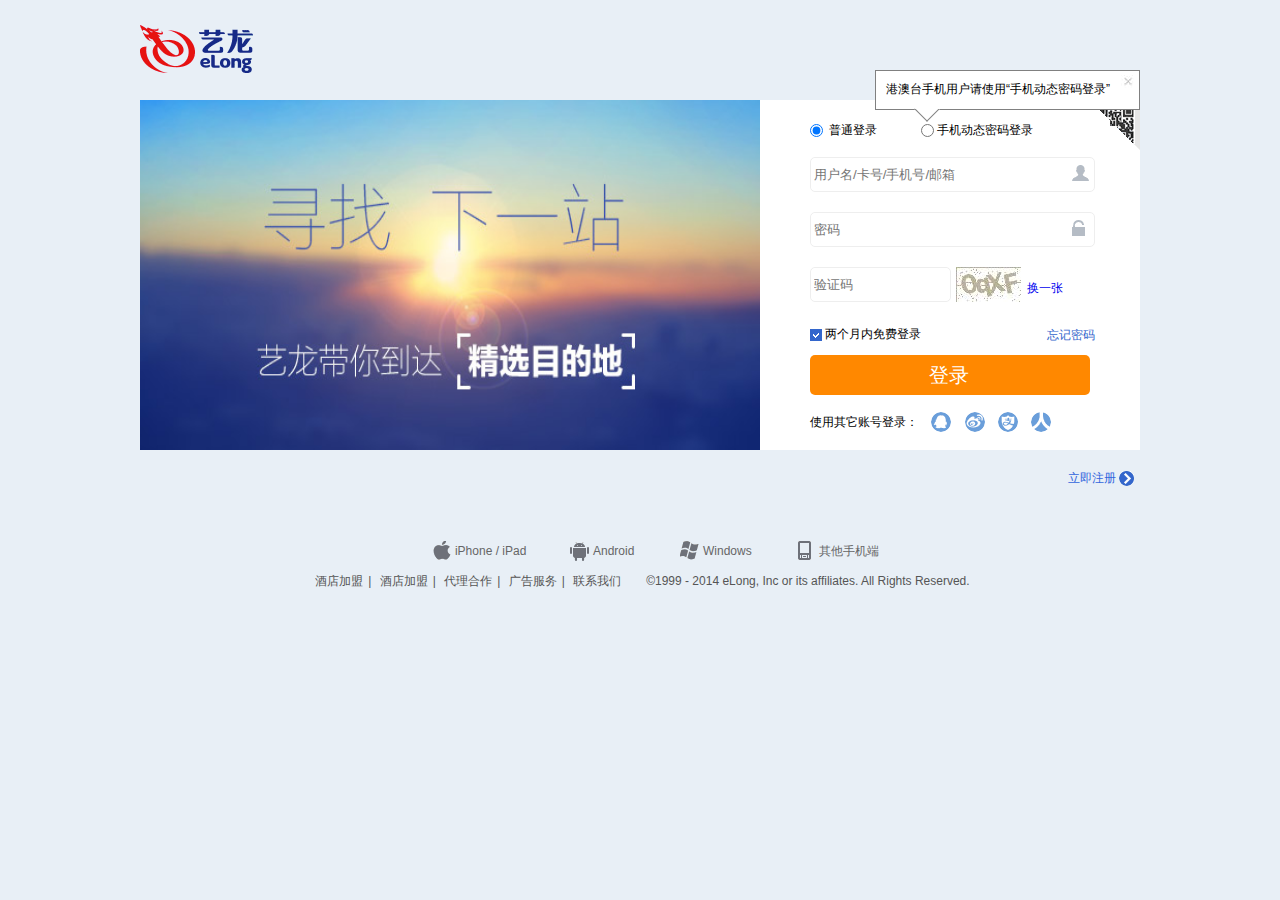
<file: login.html>
<!DOCTYPE HTML PUBLIC "-//W3C//DTD HTML 4.01 Transitional//EN">
<html>
  <head>
    <title>login.html</title>
	
    <meta http-equiv="keywords" content="keyword1,keyword2,keyword3">
    <meta http-equiv="description" content="this is my page">
    <meta http-equiv="content-type" content="text/html; charset=UTF-8">
    
    <!--<link rel="stylesheet" type="text/css" href="./styles.css">-->
	<style type="text/css">
	/* 公共CSS代码  */ 
	    *{padding: 0; margin: 0; border: 0;}
	    body{ background-color: #E8EFF6;font-size: 12px;font-family: arial, Verdana, Geneva, Helvetica;min-width: 1010px;min-height: 630px;}
	    a{ text-decoration: none; }
	    a:HOVER{ color:red; }
	
	/* 顶部logo代码  */     
	    .head{ width: 1000px;height:50px;padding: 25px 0; }
	    .logo{ width: 113px;height:48px;background-image: url("loginImg/myelong_login.png");  }
	    
/*---------登陆盒子开始部分----------- */    
	    .loginbox{ width: 1000px;height:350px;background-color: #fff;position: relative; }	    
	/* -------切换登陆模式开关按钮   以及港澳台号码贴士-------- */    
	    .switch_btn{position: absolute;left:950px;z-index: 6;}
	    .switch_btn .a_one {
             background: url(loginImg/myelong_login.png) no-repeat -284px -298px;
             left: 50px;
          }
	    .switch_btn a {position: relative;width: 50px;height: 50px;display: block;cursor: pointer;}
		
		#switchCodeLogin{cursor: pointer;}
		.top_tip  { position: absolute;width: 243px;height:18px;padding:10px; z-index: 12;top:-30px;left:110px;background-color: white;border: 1px solid gray;}
	    .Img2{position: absolute;left:245px;top:4px;cursor: pointer;}
	    .arrow   {display: inline-block;width: 16px;height:16px;background-color: white;
	               border: 1px solid gray;transform:rotate(45deg);
	               border-left-color: white;border-top-color: white;
	               position: absolute;left:42px;top:29px;}
	    
     /* 左边图片代码   */ 
	    .loginbox a img {opacity:1;filter(alpha=100);position: absolute;z-index: 3;}
	    .loginbox a:HOVER img{opacity:0.8;filter(alpha=80);}
	 
	 /* 右边登陆框代码   */    
	    .logininfo{width:376px;height:350px;display: inline-block;position: absolute;left:625px;}
	 /*--------扫码登陆代码-----------*/  
	     .CodeLogin    { width:285px;height:322px;padding: 24px 45px 0 45px ;position: relative;display: none;}
	     .CodeLogin h5 { padding:30px 4px 0 0;color: #37d;font: 18px/32px Microsoft Yahei;}			
	     #show_anima   { position: absolute;top:85px;left:239px;z-index: 2;display: none; }
	     #login_bgg    { position: absolute;top:-124px;left:-210px;z-index: 1;}    
	     .e_code_help  { width: 200px;height:34px;position:relative;top:5px; }
	     .e_code_help a { position:relative;top:6px;border-radius: 16px;
	                      border: 1px solid #ccddee;background: #fff;
		                  padding: 3px 12px;color: #555;display: block;width: 50px;
		                  height: 16px;line-height: 16px; 
		                  margin-left: auto; margin-right: auto;		    
           }
		 .e_code_help a:HOVER{background-color: #4499ff;}
		 
/*-----------文本登陆代码-------------*/
	     .textLogin{ width:285px;height:322px;padding: 24px 45px 0 45px ;}
	     .textLogin label input{ margin-right: 3px; }
	     .textLogin label span { position: relative;top:-3px; }
    /*----------普通登陆代码----------*/
	     .userinfo_usual {width:285px;height:200px;padding-top: 15px;font-size: 21px; }
	     .usual_outline {border: 1px solid #eee;border-radius:5px;}
	     #YZM_outline {display: inline-block;border-radius:5px;border: 1px solid #eee;float: left;margin-right: 5px;}
	     .userinfo_usual  span { position: relative;top:2px; }
	     .userinfo_usual input { width: 255px; height: 33px;padding: 6 6 6 3;border-radius:5px;outline: none ;  }
	    /*   验证码框 和下面的复选按钮    */
	     .last input  { width: 149px; }
	     .last1  input{ width: 13px; height: 13px; }
	     .last1 span  { font-size: 12px;margin-left: 2px;position: relative;top:-2px; }
	     .last1  a     { float: right; color:#36c;}
	     .last1  a:HOVER    { float: right; color:red;}
	    /*   检测登录错误的文本信息         */ 
	     .input_tip { width: 277px;padding-left: 6px;background-color: #FFEEED;border: 1px solid #FFD1CF;
                      color: #E61300;font-size: 12px;line-height: 18px;z-index: 10;visibility:hidden;
          }
       /*   提交按钮    */
         .userinfo_usual input[type='submit'] { width: 280px; height: 40px;font-size: 20px;color: white;background-color: #ff8800; cursor: pointer;margin-top: 10px;margin-bottom: 20px;}
         .userinfo_usual input[type='submit']:HOVER {background-color: #f60;}
         .userinfo_usual a {font-size: 12px;}
      /*   文字和快捷登录按钮   */   
	     .lastfont { font-size: 12px; position: relative;top:-3px;}
	     .lastfont span{  position: relative;top:-6px; margin-right: 10px;}
	     .lasticon { display: inline-block; width:20px;height: 20px;border-radius:10px;margin-right: 10px;cursor: pointer; }
	     #qq { background: url(loginImg/myelong_login.png) no-repeat 0px -214px;}
	     #qq:HOVER { background: url(loginImg/myelong_login.png) no-repeat 0px -243px;}	     
	     #weibo { background: url(loginImg/myelong_login.png) no-repeat -40px -214px;}
	     #weibo:HOVER { background: url(loginImg/myelong_login.png) no-repeat -40px -243px;}	     
	     #zhifubao { background: url(loginImg/myelong_login.png) no-repeat -80px -214px;}
	     #zhifubao:HOVER { background: url(loginImg/myelong_login.png) no-repeat -80px -243px;}	     
	     #renren { background: url(loginImg/myelong_login.png) no-repeat -120px -214px;}
	     #renren:HOVER { background: url(loginImg/myelong_login.png) no-repeat -120px -243px;}
	
   /*------------手机登陆代码----------*/	     
	     .userinfo_phone{width:285px;padding-top: 15px;font-size: 21px;}	     	     
	     .userinfo_phone input { width: 168px; height: 35px;border: 1px solid #eee; padding: 6 6 6 3;border-radius:5px;box-shadow:inset 0px 4px 9px -5px rgba(0,0,0,.2); }	   
	     .phonenum {width: 110px;height: 32px;float: left;display:inline-block;
                    border: 1px solid #ccc; margin: 0 8px 0 0; line-height: 32px; 
                    padding: 0 0 0 3px;  position: relative; overflow: visible; 
                    z-index: 11;border-radius:5px;cursor: pointer;font-size: 12px;
                    background: url(loginImg/midify_tel.png)  no-repeat  78px -1px;
            }
         .phonenum:HOVER{background: url(loginImg/midify_tel.png)  no-repeat  78px -43px;}
         .phonenum ul{list-style: none;width: 100%;border: 1px solid #ccc;position: absolute;left: -1px;top: 28px;background-color: white;}
         .phonenum ul li {height: 28px;background-color: #FFF;padding: 0 5px;margin-bottom: 0;}
         
         
	     .phone_pw {display:inline-block; width: 110px; height: 35px; display: block; 
                    background-color: #37D; color: #FFF; border-radius: 5px; text-align: center;
                    font: 14px/35px Microsoft Yahei;cursor: pointer;float: right;
            } 
	   	   
	    /*   验证码框 和下面的复选按钮    */
	     #yanzhengma2 { display: inline-block;border-right: 1px solid #eee;border-left:1px solid #fff;float: left; margin-right: 5px; }
	     .last   input  { width: 139px; }
	     .last1  input{ width: 13px; height: 13px; }
	     .last1  span { font-size: 12px;margin-left: 2px;margin-right: 120px;position: relative;top:-2px; }
	     .checkbox   { visibility: hidden; }
	     .checkbox_prev { width:13px;height:14px;float: left;position: absolute;background: url(loginImg/myelong_login.png) no-repeat -67px -100px; }
	    
	    /*   检测登录错误的文本信息         */ 
	     .input_tip {width: 277px;padding-left: 6px;background-color: #FFEEED;border: 1px solid #FFD1CF;visibility:hidden;
                     color: #E61300;font-size: 12px;line-height: 18px;z-index: 10;
          }
       /*   提交按钮    */
         .userinfo_phone input[type='submit'] { width: 280px; height: 40px;font-size: 20px;color: white;background-color: #ff8800; cursor: pointer;margin-top: 10px;margin-bottom: 20px;}
         .userinfo_phone input[type='submit']:HOVER {background-color: #f60;}
         .userinfo_phone a{font-size: 12px;}
	   /*   提交按钮下方贴士    */
	   .phone_tip{ font-size: 12px; }
	   .phone_tip_photo { display: none; }	   	   
/*---------登陆盒子结束部分----------- */ 

/*--------下方注册按钮样式 -------- */  
	   .regis  { width: 1000px;height:20px;padding: 16px 10px 0 0; }
 	   .regis a {color:#36d;}
 	   .regis:HOVER  a{color:red;}
 	   .regis span {width: 16px;height: 16px;border-radius:10px;display: inline-block;position: relative;top:4px; margin-left: 3px;
	           background: url(loginImg/myelong_login.png) no-repeat 0px -429px;
	   }
	   .regis:HOVER span {background: url(loginImg/myelong_login.png) no-repeat 0px -445px;}	
	
/* -------底部图标样式----------- */
	    .bot_icon{ display: inline-block;width: 100px;height: 26px;margin-left: 10px;cursor: pointer; position: relative;left:4px;}
	    .bot_icon span{ color:#666; }
	    .bot_icon:HOVER span{color:red;}
	    .bot_icon:HOVER #iPhone{background-position: 0px -304px;}
	    .bot_icon:HOVER #Android{background-position: -25px -304px;}
	    .bot_icon:HOVER #Windows{background-position: -50px -304px;}
	    .bot_icon:HOVER #other{background-position: -75px -304px;}
	    .bot_icon div{ width: 20px;height:20px;background-color: blue;display: inline-block; }
	    .bot_icon span{ position: relative;top:-6px;}
	    #iPhone  { background: url(loginImg/myelong_login.png) no-repeat 0px -277px; }
	    #Android { background: url(loginImg/myelong_login.png) no-repeat -25px -277px; }
	    #Windows { background: url(loginImg/myelong_login.png) no-repeat -50px -277px; }
	    #other   { background: url(loginImg/myelong_login.png) no-repeat -75px -277px; }
	    
/*-------底部文字样式------*/ 
	   .bot_text {width: 1000px;height: 30px;line-height: 20px;color: #555;}
	   .bot_text p a {padding: 0 5px; color: #555;}
	   .bot_text p a:HOVER {color: red;}	   	   	   	   	   
	</style>
    <script type="text/javascript" src="someinfo.js"></script>
	<script type="text/javascript" src="jquery-1.6.4.min.js"></script>
	<script type="text/javascript">

	   $(function(){	  	   
	  /* //修改input框选中和失去焦点时的边框内部的阴影
	  
	   $(".userinfo_phone input").focus(function (){
	        $(this).parent().children().css("boxShadow","");
	     });    

	   $(".userinfo_phone input").blur(function(){
	        $(this).parent().children().css("boxShadow","inset 0px 4px 9px -5px rgba(0,0,0,.2);");
	     });*/
	  		  
	   //修改input选中时外部框的颜色
			   $(".userinfo_usual input").click(function(){
			         $(this).parent().css("borderColor","#36d").siblings().css("borderColor","#eee");   	   
			   });
			   $(".userinfo_usual input").blur(function(){
			         $(this).parent().css("borderColor","#eee");   	   
			   });	   
			   	    	   	   
	   // 实现二维码和账号密码登录     
	        $("#switchCodeLogin").toggle(function(){
	            $(".switch_btn .a_one").css("backgroundPosition","-284px -348px");
	            $(".CodeLogin").show();	
	            $(".textLogin").hide();		                    
	        },function(){
	            $(".switch_btn .a_one").css("backgroundPosition","-284px -298px");
	            $(".CodeLogin").hide();
	            $(".textLogin").show();	
	        });
	   
	   // 实现普通登录和手机密码登录切换	        
	        $("#usual_login").click(function(){
	            $(".userinfo_usual").show();
	            $(".userinfo_phone").hide();
	        });
	        $("#phone_login").click(function(){
	            $(".userinfo_phone").show();
	            $(".userinfo_usual").hide();
	        });
	  
	   // 实现隐藏top贴士	   
	       $(".Img2").click(function(){
	            $(".top_tip").hide();	       
	       });    
	        
	   // 实现鼠标放在使用帮助上  显示隐藏帮助图片
	        $(".e_code_help").hover(function(){
	        // 判断不在动画状态才进行动画
	        if( !($("#login_bgg,#show_anima").is(":animated")) ){           
	            $("#login_bgg").animate({"left":85},500);
	            $("#show_anima").delay(500).fadeIn(500);
	           }               
	        },function(){

	            $("#show_anima").fadeOut(500);
	            $("#login_bgg").delay(500).animate({"left":-210},500);            
	          
	        });	        
	        
	    // 实现鼠标放在未绑定手机上  显示隐藏帮助图片    
	        $(".phone_tip").hover(function(){
	            $(".phone_tip_photo").toggle();	        	        
	        });	
	        
	    //点击复选框图片  并修改checked属性
				$(".checkbox").prev().toggle(function(){				    
				    $(this).css("backgroundPosition","-54px -100px");
				    $(this).next().attr("checked",false);
				},function(){
				    $(this).css("backgroundPosition","-67px -100px");
				    $(this).next().attr("checked",true);
				});	
		//改变验证码的图
		        $(".changeImg").toggle(function(){
		            $(this).prev().attr("src","loginImg/getValidateCode2.jpg");	
		            $(this).prev().attr("value","EXL3");	        
		        },function(){
		            $(this).prev().attr("src","loginImg/getValidateCode3.jpg");
		            $(this).prev().attr("value","4gZb");		        
		        },function(){
		            $(this).prev().attr("src","loginImg/getValidateCode1.jpg");
		            $(this).prev().attr("value","OqXF");		        
		        });	
	   //显示下拉框  
		      $(".phonenum").click(function(){$("#PhoneTypeList").toggle();});	
	   //修改下拉框中的值	
		      $("li[method='selectPhoneType']").click(function(){
		          $("#PhoneType").text( $(this).text().replace(/\051|\050/g,'') );
		          $("#PhoneType").val($(this).val());		          
		      });
// ----------正则检测 ----------------- 	       
	//----------手机登录登录正则
	        $("#phone_submit").click(function(){	            
	            var phone_check=$("#phone_check").val();
	            var DTMM=$("#DTMM").val();
	            var phone_RS= phoneNum.test(phone_check);
	            var DTMM_RS= DTMMNum.test(DTMM);
	           
	            if( phone_RS ){	         
	                 $("#phone_checkRS").css("visibility","hidden");
	         //验证成功手机号输入正确，接下来验证是否输入动态密码
	              if( DTMM=='' ){
	                  $("#DTMM_check").css("visibility","visible");
	              }else{  $("#DTMM_check").css("visibility","hidden");
	               if( DTMM_RS ){
	          //检查是否填入验证码	           
			           var YZM_2_check=$("#YZM_2_check").val();
			           if( !(YZM_2_check=='OqXF' || YZM_2_check=='EXL3' || YZM_2_check=='4gZb') ){
			               $("#YZM_2").css("visibility","visible");
			               $("#YZM_2_check").css("borderColor","red");
			           }else{
			               $("#YZM_2").css("visibility","hidden");
			               $("#YZM_2_check").css("borderColor","gray");
			               $("#phone_checkRS").text("未知错误");
			               $("#phone_checkRS").css("visibility","visible");
			           }	 
			         }
	               }
	            }else{       
	                         $("#phone_checkRS").text("请输入合法手机号！");
			                 $("#phone_checkRS").css("visibility","visible");
			                 $("#YZM_2_check").css("borderColor","red");
			     }   	                 	         	           	                    
	        });
	         
   //--------------普通登录正则
	        $("#usual_submit").click(function(){
	          //检查账户是否为空
	           var zhanghao=$("#zhanghao").val();
	           var mima=$("#mima").val();
	           if( zhanghao=='' ){
	               $("#ZH_check").css("visibility","visible").text("请输入用户名");
	               $("#YZM_1_check").parent().css("borderColor","red");
	           }else{
	               $("#ZH_check").css("visibility","hidden");
	            //检查密码是否为空   
		            if( mima=='' ){
		               $("#MM_check").css("visibility","visible");
		            }else{
		               $("#MM_check").css("visibility","hidden");
					    //验证验证码 
			              var phoneRS= phoneNum.test(zhanghao);
				          var addressRS= address.test(zhanghao);
				          var usrnameRS= usrname.test(zhanghao);
				          var mimaRS= usrname.test(mima);
				          if( !(phoneRS||addressRS||usrnameRS) ){
				                $("#ZH_check").css("visibility","visible").text("您输入的用户名和密码不匹配，请重新输入！");
				                $("#YZM_1_check").parent().css("borderColor","red");
				          }else{
				                $("#ZH_check").css("visibility","hidden");
				           //检查是否填入验证码	           
				           var YZM_1_check=$("#YZM_1_check").val();
				           if( !(YZM_1_check==='OqXF' || YZM_1_check==='EXL3' || YZM_1_check==='4gZb') ){
				               $("#YZM_1").css("visibility","visible");
				               $("#YZM_1_check").parent().css("borderColor","red");
				           }else{
				               $("#YZM_1").css("visibility","hidden");
				               if( !mimaRS ){
				                 $("#ZH_check").css("visibility","visible").text("您输入的用户名和密码不匹配，请重新输入！");  
				               }else{
				                 $("#ZH_check").css("visibility","hidden");
				                 $("#YZM_1_check").parent().css("borderColor","#eee");
				               }
				           }
				          }			             		            
		            }    	               
	           }	         		                  	                    
	        });			      			        	        	                
	   });	   
	</script>
  </head>

  <body>
   <div align="center">
   
<!-- 顶部logo -->
	     <div class="head" align="left">
	        <div class="logo"></div>
	      </div>
<!-- 中间部分 -->   	    
	     <div class="loginbox" align="left">

		       <div class="switch_btn" id="switchCodeLogin">
		        <a class="a_one" style="top: 0px; left: 0px;"></a>	           
	           </div>
<!-------- 左边图片 ---------->	            
		     <a href="main.html" target="_blank" style="z-index: 26;">
	             <img src="loginImg/banner.jpg" width="620" height="350" alt="常住30天">
	         </a>
<!-------- 登陆信息 ---------->
            <div class="logininfo" >            
      <!-------- 扫码登陆模式 ---------->      
               <div class="CodeLogin" align="center">
	               <h5>请使用艺龙APP扫码登录</h5>
	      <!-------- 使用帮助 显示的图片 ---------->         
	               <div id="show_anima">
	               <img src="loginImg/show_anima.png"/>
	               </div>
	               <div id="login_bgg">
	               <img src="loginImg/login_bgg.png"/>               
	               </div>	               	               
	      <!-------- 二维码 ---------->         
	               <div style="padding: 7px 8px 7px 6px;">
	                 <img src="loginImg/qrCode.jpg" width="185" height="185"/>
	               </div>
	      <!-------- 使用帮助 ---------->       
	               <div class="e_code_help" id="help">
	                        <a class="mt10" href="javascript:;">使用帮助</a>
	               </div>
               </div>
      <!-------- 文本登陆模式 ----------> 
               
               <div>
                  
                   <div class="textLogin">
                       <div class="top_tip"> 港澳台手机用户请使用“手机动态密码登录”
                       <span class="Img2"><img src="loginImg/2.jpg"/></span>
                       <span class="arrow"></span>
                       </div> 
	                   
	                   <div class="radio_switch">    
	                      <label id="usual_login">
	                         <input type="radio" name='login' checked="checked">
	                         <span>普通登录</span>
	                      </label>
	                      <label style="margin-left: 40px;"  id="phone_login">
	                         <input type="radio" name='login'><span>手机动态密码登录</span>                                                                    
	                      </label>
	                   </div> 	    
	    <!-------- 普通登陆模式 ---------->                
	                   <div class="userinfo_usual">
	                      <div class="usual_outline">	                         
		                     <input type="text" placeholder="用户名/卡号/手机号/邮箱" id="zhanghao">
		                     <span><img src="loginImg/icon_user.png"/></span>
                          </div>
		                     <div class="input_tip" id="ZH_check">您输入的用户名和密码不匹配，请重新输入！</div>
		                  <div class="usual_outline">	                         
		                     <input type="password" placeholder="密码" id="mima">
		                     <span><img src="loginImg/icon_password.png"/></span>
                          </div>
                             <div class="input_tip" name="accounterrortip" id="MM_check">请输入密码！</div>
                          <div id="YZM_outline" class="last">
                              <input type="text" placeholder="验证码"  id="YZM_1_check">                             
                          </div>
                          <img src="loginImg/getValidateCode1.jpg" />
                          <a href="javascript:void(0); " class="changeImg" style="position: relative;top:-10px;">换一张</a>
                          <div class="input_tip" id="YZM_1">您输入的验证码不正确！</div>
                          <div align="left" class="last1">
                          <a class="checkbox_prev"></a>
                          <input type="checkbox" class="checkbox" checked="checked"><span>两个月内免费登录</span>
                          <a href="https://secure.elong.com/passport/ForgetPass_cn.html?loginname=用户名/卡号/手机号/邮箱">忘记密码</a>                        
                          </div> 
                          <input type="submit" value="登录" id="usual_submit">
                          <div class="lastfont">
	                          <span>使用其它账号登录：</span>
	                          <div class="lasticon" id="qq"></div>
	                          <div class="lasticon" id="weibo"></div>
	                          <div class="lasticon" id="zhifubao"></div>
	                          <div class="lasticon" id="renren"></div>                          
                          </div>                    
	                   </div>  
	      <!-------- 手机动态密码登陆模式 ----------> 
	                  <div class="userinfo_phone"  style="display: none;">	                     	                     	                     	                     
	                        <div class="phonenum" method="showPhoneTypes">
	                            <span id="PhoneType" value="1" method="showPhoneTypes">中国大陆+86</span>
	                             <ul id="PhoneTypeList" style="display: none;">
		                               <li value="1" method="selectPhoneType">中国大陆(+86)</li>
		                               <li value="2" method="selectPhoneType">中国香港(+852)</li>
		                               <li value="3" method="selectPhoneType">中国澳门(+853)</li>
		                               <li value="4" method="selectPhoneType">中国台湾(+886)</li>
	                             </ul>
	                        </div>
	                      <div style="display: inline-block;width:100px;">	                         
		                     <input type="text" placeholder="请输入手机号" id="phone_check" >		                     
                          </div>
		                     <div class="input_tip" id="phone_checkRS">请输入合法手机号！</div>
		                  <div style="display: inline-block;">	                         
		                     <input type="text" placeholder="请输入动态密码" id="DTMM">		                    
                          </div>
                          <div class="phone_pw">获取动态密码</div>
                          <div class="input_tip" id="DTMM_check">请输入动态密码！</div>
                          <div id="yanzhengma2" class="last">
                              <input type="text" placeholder="验证码" width="139px" id="YZM_2_check">                             
                          </div>
	                      <img src="loginImg/getValidateCode1.jpg" />
	                      <a href=" javascript:void(0); " style="position: relative;top:-10px;" class="changeImg">换一张</a>	                                           
                          <div class="input_tip" id="YZM_2">您输入的验证码不正确！</div>
                          <div align="left" class="last1">
                          <a class="checkbox_prev"></a>
                          <input type="checkbox" checked="checked" class="checkbox"><span>记住我</span>                        
                          </div> 
                          <input type="submit" value="登录" id="phone_submit">
                          <div class="phone_tip">用户未绑定手机号？</div>
	                      <div class="phone_tip_photo"><img src="loginImg/1.jpg"/></div>	                  
	                  </div>	      	      	                
                   </div>                             
               </div>  
            </div>
	     </div> 
<!-- 注册部分 --> 
         <div align="right"  class="regis">
         <a href="register.html" title="立即注册">立即注册<span></span></a>     
         </div>
<!-- 底部图标 -->
         <div align="center"  style='width: 1000px;height: 30px;margin-top: 55px;'>
             <div class="bot_icon">
                <div id="iPhone"></div>
                <span>iPhone / iPad</span>
             </div>             
             <div class="bot_icon" style="left:14px;top:1px;">
                <div id="Android"></div>
                <span style="top:-7px;">Android</span>
             </div>
             <div class="bot_icon" style="left:14px;">
                <div id="Windows"></div>
                <span>Windows</span>
             </div>
             <div class="bot_icon" style="left:20px;">
                <div id="other"></div>
                <span style="left:2px;">其他手机端</span>
             </div>                           
         </div>
       
<!--  最底部文字   -->   
       <div align="center"  class="bot_text">
	        <p>
	        <a href="http://corp.elong.com/">酒店加盟</a>|
	        <a href="http://hotel.elong.com/union/join.html#?">酒店加盟</a>|
	        <a href="http://agent.elong.com/">代理合作</a>|
	        <a href="http://corp.elong.com/advertising.html">广告服务</a>|
	        <a href="http://corp.elong.com/contact.html">联系我们</a>&nbsp;&nbsp;&nbsp;&nbsp;&nbsp;&nbsp;©1999
	        - 2014 eLong, Inc or its affiliates. All Rights Reserved.
	        </p>	                  
       </div>                           
   </div>     
  </body>
</html>
</file>
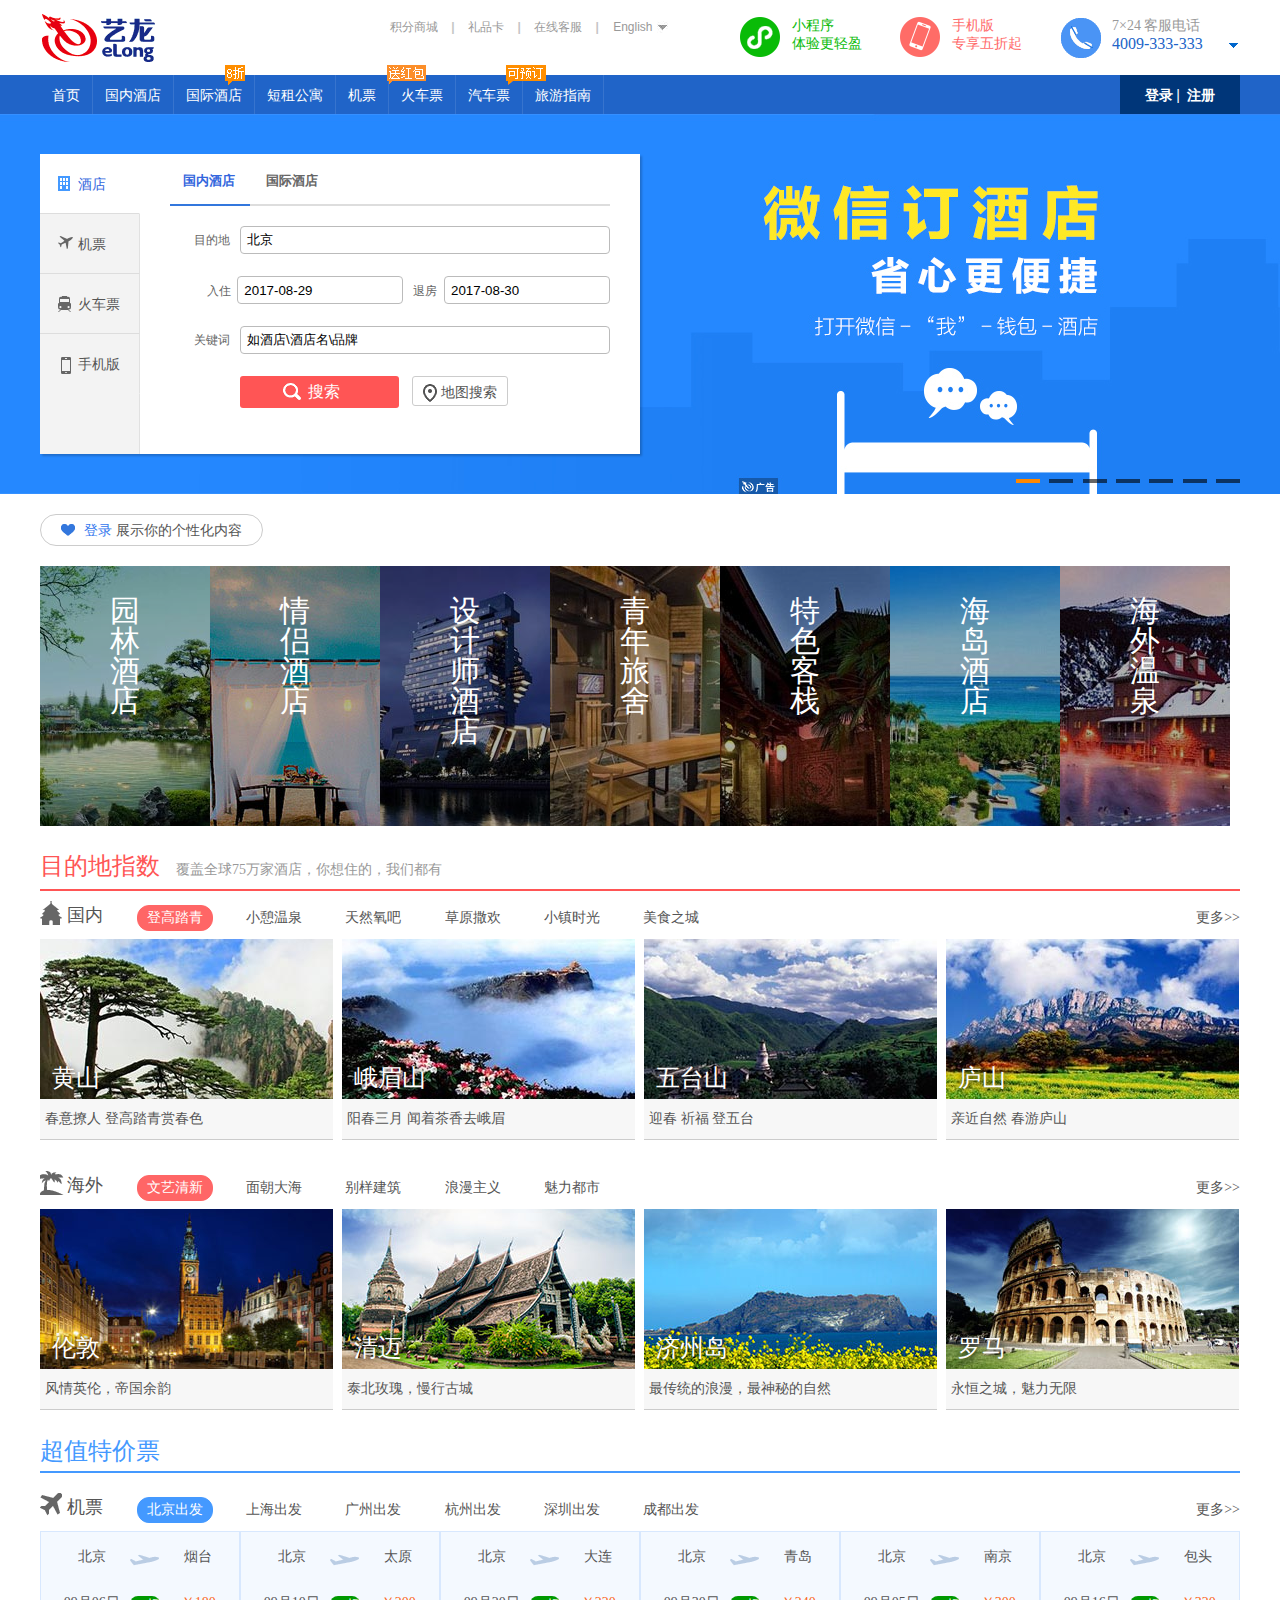
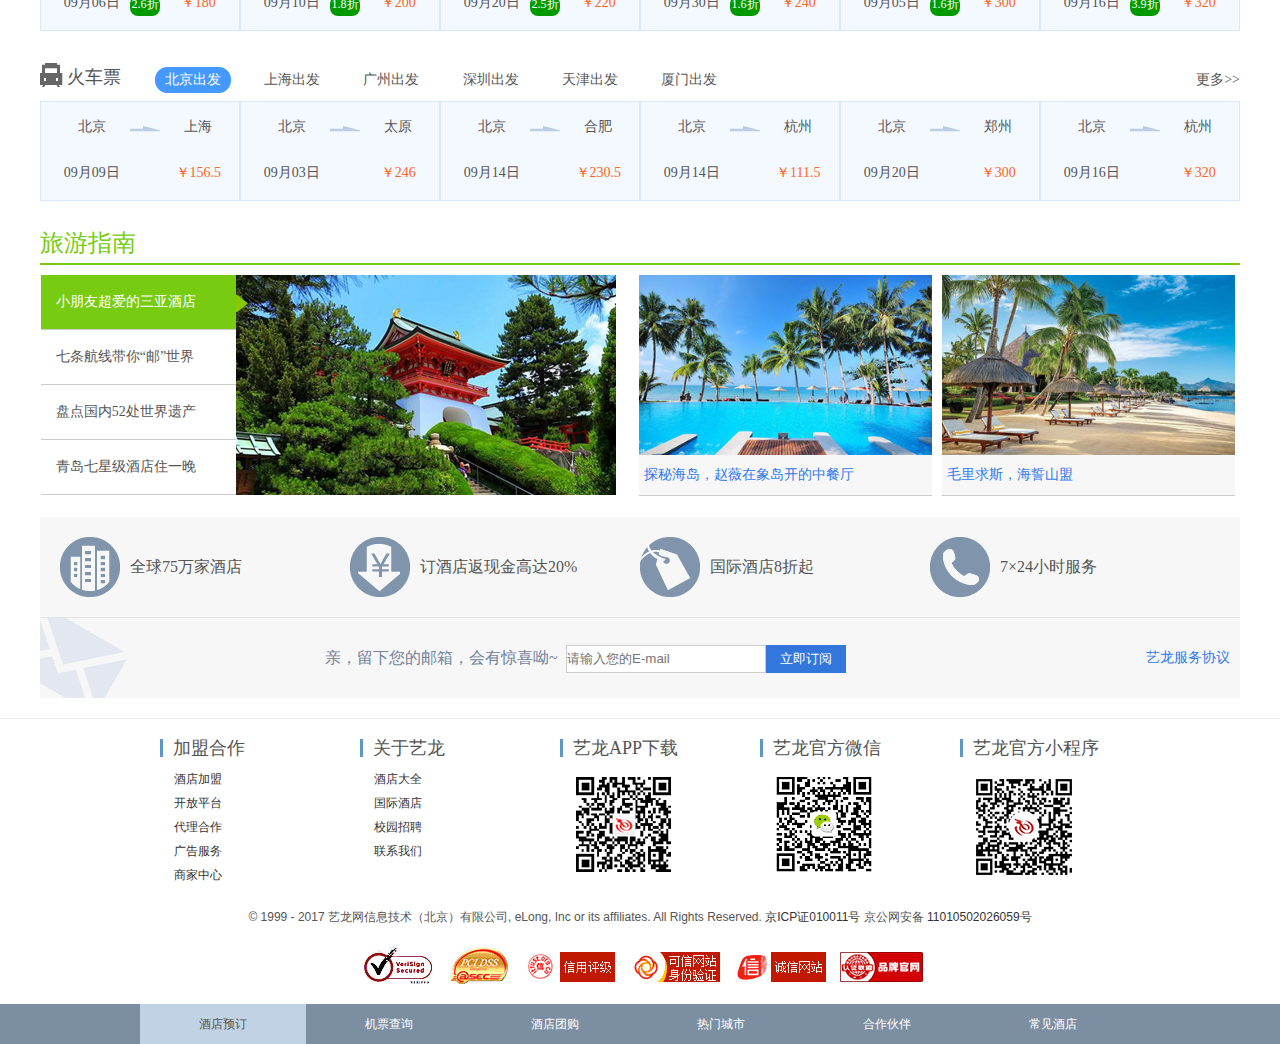
<file: main.html>
<!DOCTYPE HTML PUBLIC "-//W3C//DTD HTML 4.01 Transitional//EN">
<html>
  <head>
    <title>main.html</title>
	
    <meta http-equiv="keywords" content="keyword1,keyword2,keyword3">
    <meta http-equiv="description" content="this is my page">
    <meta http-equiv="content-type" content="text/html; charset=UTF-8">
    
    <!--<link rel="stylesheet" type="text/css" href="./styles.css">-->
<link rel="stylesheet" type="text/css" href="all_mid.css">
<style type="text/css">
/* 公共代码 */
  *{padding: 0; margin: 0; border: 0;}
  body{font-size:12px;font-family:arial,Verdana, Geneva, Helvetica;color:#555;
       line-height:20px;-webkit-text-size-adjust:none;
   }
   a { text-decoration: none; color: #37e; }
   a:HOVER { text-decoration: none; color: #f55; }
   .mt20  {margin-top: 20px;}
   .mt10  {margin-top: 10px;}
   
   
/*---------- 头部开始部分----------- */   
  #header .header_top{padding-top: 12px;min-width: 1000px;width: 1200px; height: 63px;} 
 /* logo代码 */ 
  #header .logo{ display:inline-block;width: 130px;height: 48px;
			     float: left;margin-top: 2px;cursor: pointer;
			     background: url(img/icon201706.png) -658px 0px no-repeat;			     
   }  
  /* logo右边的菜单代码 */  
   .header_top .logoRight { float: right;width: 860px;height:42px;margin-top: 5px;}
   .top_menu { width:  350px;height: 21px;float: left;  }
   .top_menu span  { padding: 0 5px;height:20px; margin: 0 5px; display:inline-block; }
   .top_menu a         { color: #999; }
   .top_menu a:HOVER   { color: #f55; }
   .top_menu b         {color:#c5c5c5; height:20px;}    
   .top_menu span p {  position: absolute;width: 70px;height: 60px;
                        border: 1px solid #c3c3c3;
                        border-top: none;left: -1px;top: 20px;background: #fff;
                        z-index: 1000; display: none;
      }
   /* English那个的所有样式 */
   .top_menu  span p a { width:50px;float: left;border-top: 1px #cacaca dashed; margin: 0px 10px 0px 5px ;padding: 5px 0 3px 5px;}
   .top_menu .language  { position: relative;border: 1px solid #fff;width: 60px;margin-top: -1px;}
   .top_menu .language1 { border: 1px solid #cacaca;border-bottom: none; }            
   .com_icon04{padding-top: 2px;position: relative;top:2px;left:1px;}
   
  /* logo最右边三个图片及文字 */
   .minprogram { display:inline-block;width: 150px;height:42px;margin-left: 10px;cursor: pointer;position: relative;float: left; }
   .com_icon  { float: left;width: 42px;height: 42px;display: inline-block;}
   .com_icon1 { background: url(img/icon201706.png) -378px -769px;
                width: 9px; height: 20px;float: right;position: relative;top:5px;
     }
   .min { background: url(img/icon201706.png) -127px -763px;  }
   .phone1 { background: url(img/com_icon01.gif) no-repeat;  }
   .phone2 { background: url(img/icon201706.png) -42px -762px; } 
   
   .minprogram em { float: left;color: #ff6a6a;font: 14px/18px Microsoft yahei;padding: 0 0 0 10px; }
   .minprogram p  { width: 126px;height:20px;font: 16px Microsoft yahei;float: left; color: #2064c8;padding-left: 10px;}
   .green  em {    color: #09bb07; }
   .w180  { width:180px; }
   .w180 em  { color:  #999; }
   
   .only_xcx .com_arrow_xcx {background: url(img/icon201706.png) -211px -2px;height: 9px;width: 18px;  }
   .only_xcx  { box-shadow: 1px 1px 3px rgba(0, 0, 0, 0.3);width: 210px;height: 92px;
                position: absolute;top: 54px;left: 0px;padding: 10px; 
                background: url(img/icon201706.png) no-repeat  #fff;}
   .two  { background-position:-460px -48px  ;}
   .none { display: none;z-index: 1000; }
/*------------导航栏部分----------------- */     
    .all_daohang  { background: #2064c8;height: 39px; }
  /* 导航栏左边 */ 
    .daohangall { width: 1200px;height: 39px; min-width: 1000px;position: relative;}
    .daohangall ul li { list-style: none; height: 39px; font-size: 14px;border-right: 1px solid #3774ce; float: left;position: relative; padding: 0 12px;}
    .daohangall ul li:HOVER { background-color: #0053ac; }
    .daohangall ul li a {line-height:40px;color: #fff;font-size: 14px;text-decoration: none;  }
    .daohangall ul li a:HOVER { }
    .daohangall ul li a span.icon_min { background: url(img/icon201706.png) no-repeat;width: 21px;height: 20px;position: absolute;top:-10px;left:50px;display: inline-block;z-index: 10000; }
    .daohangall ul li a span.icon_max { background: url(img/icon201706.png) no-repeat;width: 41px;height: 20px;position: absolute;top:-10px;left:50px;display: inline-block;z-index: 10000; }
 /* 导航栏右边 */  
    .daohangaR  {height: 39px; width: 120px;font-size: 14px;color: #fff;background: #003679;z-index: 1; float: right;}
    .daohangaR span { padding:0 3px; }
    .daohangaR  a { color: #fff;line-height: 40px; font-weight: bold;}
    
    .dis_div {display: none; position: absolute;width: 208px;top: 39px;right: 0px;box-shadow: 1px 1px 3px rgba(0, 0, 0, .3);border: 1px solid #c5c5c5;padding-top: 15px;z-index: 100;background-color: #fff;  }
 /* 登录按钮 */    
    .new_btnLogin a {background: #f80; display: block;width: 180px; height: 34px;
                     line-height: 34px;text-align: center;font: 18px/34px Microsoft YaHei;
                     color: #fff; text-decoration: none; border-radius: 3px;
    }
    .new_btnLogin a:HOVER {background-color: #f60;}
 /* 登录按钮下方图标 */      
    .minphoto  { width: 180px;height:200px; }
    .everymin  { width: 60px;height:63px;float: left;cursor: pointer; }
    .everymin div {width: 45px; height:45px;background: url(img/icon201706.png) no-repeat;}
    .everymin span { height:18px;color: #999; }
    .everymin .a1 { background-position: -153px -675px; }
    .everymin:hover .a1 { background-position: 5px -675px; }
    .everymin .a2 { background-position: -220px -675px;  }
    .everymin:hover .a2 { background-position: -50px -675px; }    
    .everymin .a3 { background-position: -157px  -618px;  }
    .everymin:hover .a3 { background-position: 5px -618px; }   
    .everymin .a4 { background-position: -220px -613px;  }
    .everymin:hover .a4 { background-position: -52px -613px; }   
    .everymin .a5 { background-position: -282px -618px;  }
    .everymin:hover .a5 { background-position: -104px -618px; }    
    .everymin .a6 { background-position: -155px -560px ;  }
    .everymin:hover .a6 { background-position: 5px -560px; }   
    .everymin .a7 { background-position: -282px -560px;  }
    .everymin:hover .a7 { background-position: -102px -560px; }
    .everymin .a8 { background-position: -282px -670px;  }
    .everymin:hover .a8 { background-position: -102px -670px; }
/*---------- 头部结束部分----------- */   

/*---------- 脚部开始----------- */
    .foot{width: 100%;padding: 20px 0;border-top: 1px solid #EEE; min-width: 1000px; margin-top: 20px;}
   /*  脚部第一行文字和图片 */ 
    .foot_info { width: 1000px;background-color: red;}  
    .foot_info dl {float: left;width: 18%;padding-left: 2%;text-align: left;}
    .foot_info dl dt {border-left: 3px solid #5D96C7;padding: 0 0 0 10px;height: 18px;
                      font: 18px/1 Microsoft Yahei;margin-bottom: 10px;
      }
    .foot_info dl dd { padding-left: 14px; line-height: 24px; }
    .foot_info dl dd a { color: #333;text-decoration: none; transition: margin 0.5s;}
    .foot_info dl dd a:HOVER {margin-left: 10px;color: #F55;  }
    .foot_info .iconinfo   {  padding-top: 10px;height: 100px;} 
    .iconinfo i{ background:url(img/icon201706.png) no-repeat;height: 100px;width: 100px;display: inline-block; }
    .foot_info_app {background-position: -259px -56px !important;}
    .foot_info_wx  {background-position: -362px -58px !important;}
    .foot_info_xcx {background-position: -155px -56px !important;}   
   /*  脚部第二行文字 */ 
   .foot_text { clear:left;position: relative;text-align: center;padding: 20px 0; }
   .foot_text  a { color: #333; text-decoration: none; }
   /*  脚部第三行图片 */
   .foot_photo  { text-align: center; }
   .foot_photo a {display: inline-block;height: 37px;line-height: 26px;
                  text-align: center;margin: 0 5px;color: #666;text-decoration: none; 
                  background:url(img/icon201706.png) no-repeat;
                  text-indent: -9999em;position: relative;top: 0;
                 -webkit-transition: top 0.5s; transition: top 0.5s;
     }
   .foot_photo a:HOVER{ top:-5px; }
    .w80 { width: 80px; }
    .w60 { width: 60px; }
    .w92 { width: 92px; }
    .w83 { width: 83px; } 
    .foot_photo a.pt_1 { background-position: -329px -436px; }
    .foot_photo a.pt_2 { background-position: -331px -482px; }
    .foot_photo a.pt_3 { background-position: -473px -436px; }
    .foot_photo a.pt_4 { background-position: -565px -436px; }
    .foot_photo a.pt_5 { background-position: -657px -436px; }
    .foot_photo a.pt_6 { background-position: -393px -477px; }
  /*  最下方菜单 */
    .bottom_nav  { background: #7c8fa2;height: 40px;line-height: 40px;min-width: 1000px; }
    .bottom_nav ul  {  width: 1000px; margin: 0 auto; overflow: hidden;list-style: none;}
    .bottom_nav ul li { float: left;text-align: center;cursor: pointer;}
    .bottom_nav ul li:hover  { background: #8da1b5; }
    .bottom_nav ul li a { display: block;width: 166px;height: 40px; color: #fff; text-decoration: none; }
    .bottom_nav ul li.action { background: #c0d2e4; }
    .bottom_nav ul li.action a { color: #555; }
  /* 最下方菜单点击显示的文字部分 */
    .bottom_text  {    padding: 20px;background: #f0f0f0;width: 960px; margin: 0 auto;display: none;}
    .bottom_text h2 {font: 16px "Microsoft Yahei",Simsun;font-weight: 700;color: #555;}
    .bottom_text p {    line-height: 22px; }
    .bottom_text a  { color: #555;text-decoration: none; }
    .bottom_text a:hover  { text-decoration:underline; }
    .bottom_text .pad5{ padding: 0px 5px; }

</style>
<script type="text/javascript" src='jquery-1.6.4.min.js'></script>
<script type="text/javascript" src='all_mid.js'></script>
<script type="text/javascript">
    
    $(function(){
      //  语言切换按钮
	    $(".language").hover(function(){
	          $(".language p").show();
	          $(this).addClass("language1");         
	    },function(){
	          $(".language p").hide();
	          $(this).removeClass("language1");   
	    });
	  //  图片切换按钮  
	    $(".minprogram").hover(function(){
	          $(this).children("div").toggle();
        
	    });
	  //  打开登录页面   
	    $(".everymin").click(function(){
	       location.href = "login.html";
	    });
	  //  更改导航栏隐藏显示部分  
	    $(".daohangaR,.dis_div").hover(function(){
	         $(".dis_div").toggle();
	    });	    
	  //更改最底部菜单显示隐藏
	    $(".bottom_nav li a").click(function(){
	       //给选中的添加action 其他取消
	       $(this).parent().addClass("action").siblings().removeClass();
	       //更改下面的显示内容
	       $("#"+$(this).attr("name")).show().siblings().hide();
	    });
	    
    });
 
</script>

  </head>
  
  <body>
    <div id="header" class="header" align="center">
<!---------------------------------顶部开始--------------------------->     
        <div class="header_top" align="left">
  <!--------导航栏 和注册登录-------- -->             
            <div class="logo">
            <a href="http://www.elong.com" title="艺龙旅行网"></a>
            </div>
   <!---logo右边--->          
            <div class="logoRight">
                <div class="top_menu">
	                 <span>
	                    <a href="http://imall.elong.com/">积分商城</a>
	                 </span>
	                 <b>|</b>
	                 <span>
	                    <a href="http://imall.elong.com/">礼品卡</a>
	                 </span>
	                 <b>|</b>
	                 <span>
	                    <a href="http://imall.elong.com/">在线客服</a>
	                 </span>
	                 <b>|</b>
	                 <span class="language">
		                 <a href="http://imall.elong.com/">English</a>
		                 <i class="com_icon04"><img src="img/com_icon04.jpg"/></i>
		                 <p>
			                 <a href="http://hotel.elong.com/trans2cn/?target=http://hotel.elong.com" title="简体版" rel="nofollow">简体版</a> 
			                 <a href="http://hotel.elong.com/trans2tw/?target=http://hotel.elong.com" rel="nofollow" title="繁體版">繁体版</a>
			             </p>   
		             </span> 	                 
                </div>  
     <!---logo最右边三个图标--->                                            
	            <div class="minprogram green" > 
			        <i class="com_icon min"></i> 
			        <em>小程序</em>  
			        <em>体验更轻盈</em>
			        <div class="none" style="position: relative;">  
			             <img src="img/111.jpg"/>  
			        </div>		            	             
               </div>
               <a href="http://promotion.elong.com/index/cn/2016/elong_app_down/index.html" target="_blank">
	               <div class="minprogram"> 		               
					        <i class="com_icon phone1"></i> 
					        <em>手机版</em>  
					        <em>专享五折起</em>
					        <div class="only_xcx two none">  
					                <i class="com_arrow_xcx"></i>  
					        </div>				   	            	             
	               </div> 
               </a>	
               <div class="minprogram w180" > 
			        <i class="com_icon phone2"></i> 
			        <em>7×24 客服电话</em>  
			        <p>
			           <i class="com_icon1"></i>
			           4009-333-333
			        </p>
			        <div class="none" style="position: relative;">  
			               <img src="img/333333.jpg"/>   
			        </div>		            	             
               </div>                       
            </div>                                     
        </div>
<!--------导航栏 和注册登录----------> 
        <div class="all_daohang">
         <div class="daohangall">
           <ul>
             <li>
               <a href="http://www.elong.com" title="艺龙旅行网">首页</a>
             </li>
             <li>
               <a title="酒店预订" href="http://hotel.elong.com/">国内酒店</a>
             </li>
             <li>
	              <a href="http://ihotel.elong.com/" title="国际酒店">国际酒店
	              <span class="icon_min" style="background-position: -510px 0;"></span>
	              </a>
             </li>
             <li>
	              <a href="http://jia.elong.com/" title="短租公寓">短租公寓</a>
             </li>
             <li>
                  <a href="http://flight.elong.com/" title="机票">机票
	              <span class="icon_max" style="background-position: -588px 0;"></span>
	              </a>
             </li>
             <li>
                  <a href="http://train.elong.com/" title="火车票">火车票</a>             
             </li>
             <li>
                  <a href="http://bus.elong.com/" title="汽车票">汽车票
	              <span class="icon_max" style=" background-position: -370px 0;"></span>
	              </a>
             
             </li>
             <li>
                  <a href="http://bus.elong.com/" title="旅游指南">旅游指南
	              </a>                        
             </li>           
           </ul>
           <div class="daohangaR" id="user_display_login"> 
           <span><a href="login.html">登录</a></span>|
           <span><a href="register.html">注册</a></span> 
           </div>
           
           <div class="dis_div"> 
                <div class="new_btnLogin"> <a href="login.html">登录</a></div> 
                <div class="minphoto" >
	                  <div class="everymin">
	                     <div class="a1"></div>
	                     <span>酒店订单</span>
	                  </div>
	                  <div class="everymin">
	                     <div class="a2"></div>
	                     <span>机票订单</span>
	                  </div>	                  
	                  <div class="everymin">
	                     <div class="a3"></div>
	                     <span>火车票订单</span>
	                  </div>	                  
	                  <div class="everymin">
	                     <div class="a4"></div>
	                     <span>现金账户</span>
	                  </div>	                  
	                  <div class="everymin">
	                     <div class="a5"></div>
	                     <span>汽车票订单</span>
	                  </div>	                  
	                  <div class="everymin">
	                     <div class="a6"></div>
	                     <span>酒店收藏</span>
	                  </div>	                  
	                  <div class="everymin">
	                     <div class="a7"></div>
	                     <span>我的点评</span>
	                  </div>	                  
	                  <div class="everymin">
	                     <div class="a8"></div>
	                     <span>个人设置</span>
	                  </div>               
                </div>
           </div>
         </div>
        </div>
    </div>   
<!-----------------------------头部内容结束------------------------------> 


<!------------- 轮播图和选项卡开始------------------>  
	<div class="thisis_tab">
	   <div class="lunbotu">
	      <ul>
	        <li style="display: block;"><i style="background-image: url('img/images149370993339413.jpg')"></i></li>
	        <li><i style="background-image: url('img/images149371001863360.jpg');"></i></li>
	        <li><i style="background-image: url('img/images149371011284238.jpg');"></i></li>
	        <li><i style="background-image: url('img/images150293611029343.jpg');"></i></li>
	        <li><i style="background-image: url('img/images150296846462587.jpg');"></i></li>
	        <li><i style="background-image: url('img/images150296872432368.jpg');"></i></li>
	        <li><i style="background-image: url('img/images150337369110870.jpg');"></i></li>      
	      </ul>
	      <ol class="dots">
	        <li class="dot active"></li>
	        <li class="dot"></li>
	        <li class="dot"></li>
	        <li class="dot"></li>
	        <li class="dot"></li>
	        <li class="dot"></li>
	        <li class="dot"></li>	        	      
	      </ol>
	   </div>
	   <div class="xuanxiangka" align="center">
	        <div class="xuanxuangka_l" align="left">
		         <div class="thisis_info">
		              <ul class="it_ul">
			                <li class="xuanxiang">
			                  <span>
			                     <i class="ei_icon icon01 icon11"></i>
			                     <a href="#">酒店</a>
			                  </span>
			                </li>
			                <li>
			                   <span>
			                     <i class="ei_icon icon02 icon12"></i>
	                             <a href="#">机票</a>
			                   </span>
			                </li>
			                <li>
			                   <span>
			                     <i class="ei_icon icon03 icon13"></i>
			                     <a href="#">火车票</a>
			                   </span>
			                </li>
			                <li style="border-bottom-color: #f3f3f3;">
			                   <span>
			                     <i class="ei_icon icon04 icon14"></i>
			                     <a href="#">手机版</a>
			                   </span>
			                </li>
			                <li class="emty"></li>
		              </ul>
		              
		              <div class="cate">
                               <!-- 酒店  -->
                               <div class="hotel choose_self" align="center" style="display: block;">
                                    <div class="hotel_span hotel_ch_two" align="left">
                                         <span class="neiwai">国内酒店</span>
                                         <span>国际酒店</span>
                                    </div>
                                    <div class="country_hotel" align="right">
                                         <div class="main_input_text aim_address_change">目的地&nbsp;&nbsp; <input type="text" value="北京"></div>
                                         <div class="main_input_text_2 time_change">入住&nbsp;&nbsp;<input type="text" value="2017-08-29">&nbsp;&nbsp;&nbsp;退房&nbsp;&nbsp;<input type="text" value="2017-08-30"></div>
                                         <div class="main_input_text main_change">关键词&nbsp;&nbsp; <input type="text" value="如酒店\酒店名\品牌"></div></div>
                                    <div align="left" style="width: 300px;">
                                         <button class="search">&nbsp;&nbsp;搜索</button>
                                         <button class="add_search">&nbsp;&nbsp;地图搜索</button>
                                    </div>
                              </div>		              
                              <!-- 机票 -->
                              <div class="plane_ticket choose_self" align="center">
                                    <div class="hotel_span plane_ch_two" align="left">
                                         <span class="neiwai">国内机票</span>
                                         <span>国际机票</span>
                                    </div>
                                    <div class="ticket_back" align="left">
                                          <div class="tic_child_div">航程类型&nbsp;&nbsp;<input type="radio" name="oneorback" checked="checked">&nbsp;单程&nbsp;&nbsp;&nbsp; <input type="radio" name="oneorback">&nbsp;往返</div>
                                          <div class="tic_child_div back_city">往返城市&nbsp;&nbsp;<input type="text" value="北京"><span class="go_back_icon"></span><input type="text" value="上海"></div>
                                          <div class="tic_child_div indent_go">去程&nbsp;<input type="text" value="2017-08-29"><span>返程</span><input type="text" value="yyyy-mm-dd"></div></div>
                                    <div><button class="search">&nbsp;&nbsp;搜索</button></div>
                              </div> 
                              <!-- 火车票 -->
                               <div class="train_ticket choose_self" align="left">
                                   <div class="go_back_city train_child_div">往返城市 <input type="text" value="北京"><span> </span><input type="text" value="上海"></div>
                                   <div class="train_child_div">出发日期 <input type="text" value="2017-08-31">&nbsp;<input type="checkbox"> <a>只看动车/高铁</a> &nbsp;<input type="checkbox"> <a>只看有票</a></div>
                                   <div class="train_child_div" style="text-indent: 63px;"><button class="search"> 搜索</button></div>
                                   <div>热门路线：北京<span class="only_go"></span>西安   上海<span class="only_go"></span>南京  深圳<span class="only_go"></span>厦门   广州<span class="only_go"></span>上海</div>
                               </div>		              
                               <!-- 手机版 --> 
                               <div class="phone_Edition choose_self">
                                    <img src="img/mobile_bg.png" />
                               </div> 		              
		              </div>  
		         </div>	        
	        </div>
       </div>	    
	</div>
<!------------- 轮播图和选项卡结束------------------> 


    
    
    
    
    
    
    
    
    
    
    
<!---------------- 切图部分开始---------------->
  <!-- 登录显示个性内容 -->
		<div class="mt20" align="center">
			<div class="loginshow" align="left">
				<div class="needlogin">
					<i class="aixin"></i>
					<a href="https://secure.elong.com/passport/login_cn.html">登录</a>
					<em>展示你的个性化内容</em>
				</div>
			</div>
		</div>
  <!-- 详情切图 -->
        <div class="p20clear" align="center">
           <div class="xiangqing">
              <ul>
                 <li>
                       <div class="H_text">
                           <h4>园林酒店</h4>
                       </div>
					   <div class="pic_auto pic_auto1"></div>
				 </li>
				 
                 <li>
                       <div class="H_text">
                           <h4>情侣酒店</h4>
                       </div>
					   <div class="pic_auto pic_auto2"></div>
				 </li>
				 
				 <li>
                       <div class="H_text">
                           <h4>设计师酒店</h4>
                       </div>
					   <div class="pic_auto pic_auto3"></div>
				 </li>
				 
				 <li>
                       <div class="H_text">
                           <h4>青年旅舍</h4>
                       </div>
					   <div class="pic_auto pic_auto4"></div>
				 </li>
				 
				 <li>
                       <div class="H_text">
                           <h4>特色客栈</h4>
                       </div>
					   <div class="pic_auto pic_auto5"></div>
				 </li>
				 
				 <li>
                       <div class="H_text">
                           <h4>海岛酒店</h4>
                       </div>
					   <div class="pic_auto pic_auto6"></div>
				 </li>
				 
				 <li>
                       <div class="H_text">
                           <h4>海外温泉</h4>
                       </div>
					   <div class="pic_auto pic_auto7"></div>
				 </li>
			
				 
				 
          
              </ul>
             
             
           
           </div>        
        </div>
<!---------------- 切图部分结束---------------->    

<!-----------------------目的地指数开始  -------------------------------->  
    <div class="purpose" align="center">
    <!------目的地指数上面部分  ------>
        <div class="pp_top" align="left">
           <a>目的地指数 </a>
           <span>覆盖全球75万家酒店，你想住的，我们都有</span>
        </div>
<!-- 国内 -->       
<!------目的地指数标题部分  ------>    
        <div class="pp_title" align="left">
           <a href="#">
             <div class="guonei"></div>
             <em>国内</em>
           </a>
           <span class="on1">登高踏青</span>
           <span>小憩温泉</span>
           <span>天然氧吧</span>
           <span>草原撒欢</span>
           <span>小镇时光</span>
           <span>美食之城</span>
           <i>
               <a href="http://hotel.elong.com/">更多<b>&gt;&gt;</b></a>
           </i>
        </div>
   <!------目的地指数图片部分  ------>     
        <div  class="pp_bottom">
           <ul>
              <li>
	              <a href="#" target="_blank">
		              <div class="pic_info">
		                <img alt="黄山" src="img/dgtq-hs.jpg">
		              </div>
		              <div class="city_name">黄山</div>
	              </a> 
	              <div class="introduce">
	                  <p>春意撩人 登高踏青赏春色</p>
	              </div>        
              </li>
              <li>
	              <a href="#" target="_blank">
		              <div class="pic_info">
		                <img alt="峨眉山" src="img/dgtq-ems.jpg">
		              </div>
		              <div class="city_name">峨眉山</div>
	              </a> 
	              <div class="introduce">
	                  <p>阳春三月 闻着茶香去峨眉</p>
	              </div>        
              </li>
              <li>
	              <a href="#" target="_blank">
		              <div class="pic_info">
		                <img alt="五台山" src="img/dgtq-wts.jpg">
		              </div>
		              <div class="city_name">五台山</div>
	              </a> 
	              <div class="introduce">
	                  <p>迎春 祈福 登五台</p>
	              </div>        
              </li>
              <li style="margin-right: 0px;">
                  <a href="#" target="_blank">
		              <div class="pic_info">
		                <img alt="庐山" src="img/dgtq-ls.jpg">
		              </div>
		              <div class="city_name">庐山</div>
	              </a> 
	              <div class="introduce">
	                  <p>亲近自然 春游庐山</p>
	              </div>             
              </li>
           </ul>     
        </div>
<!-- 海外 -->        
<!------目的地指数图片部分  ------>    
        <div class="pp_title mt20" align="left">
           <a href="#">
             <div class="haiwai"></div>
             <em>海外</em>
           </a>
           
           <span class="on1">文艺清新</span>
           <span>面朝大海</span>
           <span>别样建筑</span>
           <span>浪漫主义</span>
           <span>魅力都市</span>
           <i>
               <a href="http://hotel.elong.com/">更多<b>&gt;&gt;</b></a>
           </i>
        </div>
   <!------目的地指数图片部分  ------>     
        <div  class="pp_bottom">
           <ul>
              <li>
	              <a href="#" target="_blank">
		              <div class="pic_info">
		                <img alt="伦敦" src="img/termini_it1_ld.jpg">
		              </div>
		              <div class="city_name">伦敦</div>
	              </a> 
	              <div class="introduce">
	                  <p>风情英伦，帝国余韵</p>
	              </div>        
              </li>
              <li>
	              <a href="#" target="_blank">
		              <div class="pic_info">
		                <img alt="清迈" src="img/termini_it1_qm.jpg">
		              </div>
		              <div class="city_name">清迈</div>
	              </a> 
	              <div class="introduce">
	                  <p>泰北玫瑰，慢行古城</p>
	              </div>        
              </li>
              <li>
	              <a href="#" target="_blank">
		              <div class="pic_info">
		                <img alt="济州岛" src="img/termini_it1_jzd.jpg">
		              </div>
		              <div class="city_name">济州岛</div>
	              </a> 
	              <div class="introduce">
	                  <p>最传统的浪漫，最神秘的自然</p>
	              </div>        
              </li>
              <li style="margin-right: 0px;">
                  <a href="#" target="_blank">
		              <div class="pic_info">
		                <img alt="罗马" src="img/termini_it1_lm.jpg">
		              </div>
		              <div class="city_name">罗马</div>
	              </a> 
	              <div class="introduce">
	                  <p>永恒之城，魅力无限</p>
	              </div>             
              </li>
           </ul>     
        </div>
    
    </div>
<!----------------------------目的地指数结束  -------------------------->     

<!--------------------特价票开始----------------------------->
     <div class="bargain mt20" align="center">
          <div class="bargain_top" align="left">
             <h2>
			    <a>超值特价票</a>
			 </h2>   
          </div>
   <!-- 机票 -->
          <div class="mt10">
	          <div class="bg_title" align="left">
		           <a href="#">
		             <div class="jipiao"></div>
		             <em>机票</em>
		           </a>       
		           <span class="on2">北京出发</span>
		           <span>上海出发</span>
		           <span>广州出发</span>
		           <span>杭州出发</span>
		           <span>深圳出发</span>
		           <span>成都出发</span>
		           <i>
		               <a href="http://hotel.elong.com/">更多<b>&gt;&gt;</b></a>
		           </i>
	          </div> 
	          <div class="bg_bottom">
	             <ul>
	                <li>
	                   <span>
	                       <b class="a_city">北京</b>
	                       <i class="airphoto"></i>
	                       <b>烟台</b>
	                   </span>
	                   <span>
	                       <b>09月06日</b>
	                       <i class="cut_price">2.6折</i>
	                       <b class="a_price">￥180</b>
	                   </span>
	                </li>
	                <li>
	                   <span>
	                       <b class="a_city">北京</b>
	                       <i class="airphoto"></i>
	                       <b>太原</b>
	                   </span>
	                   <span>
	                       <b>09月10日</b>
	                       <i class="cut_price">1.8折</i>
	                       <b class="a_price">￥200</b>
	                   </span>
	                </li>
	                <li>
	                   <span>
	                       <b class="a_city">北京</b>
	                       <i class="airphoto"></i>
	                       <b>大连</b>
	                   </span>
	                   <span>
	                       <b>09月20日</b>
	                       <i class="cut_price">2.5折</i>
	                       <b class="a_price">￥220</b>
	                   </span>
	                </li>
	                <li>
	                   <span>
	                       <b class="a_city">北京</b>
	                       <i class="airphoto"></i>
	                       <b>青岛</b>
	                   </span>
	                   <span>
	                       <b>09月30日</b>
	                       <i class="cut_price">1.6折</i>
	                       <b class="a_price">￥240</b>
	                   </span>
	                </li>
	                <li>
	                   <span>
	                       <b class="a_city">北京</b>
	                       <i class="airphoto"></i>
	                       <b>南京</b>
	                   </span>
	                   <span>
	                       <b>09月05日</b>
	                       <i class="cut_price">1.6折</i>
	                       <b class="a_price">￥300</b>
	                   </span>
	                </li>
	                <li>
	                   <span>
	                       <b class="a_city">北京</b>
	                       <i class="airphoto"></i>
	                       <b>包头</b>
	                   </span>
	                   <span>
	                       <b>09月16日</b>
	                       <i class="cut_price">3.9折</i>
	                       <b class="a_price">￥320</b>
	                   </span>
	                </li>
	             
	             </ul>
	          
	          </div>    
          </div>
   <!-- 火车票 -->       
          <div class="mt20">
	          <div class="bg_title" align="left">
		           <a href="#">
		             <div class="huochepiao"></div>
		             <em>火车票</em>
		           </a>       
		           <span class="on2">北京出发</span>
		           <span>上海出发</span>
		           <span>广州出发</span>
		           <span>深圳出发</span>
		           <span>天津出发</span>
		           <span>厦门出发</span>
		           <i>
		               <a href="http://hotel.elong.com/">更多<b>&gt;&gt;</b></a>
		           </i>
	          </div> 
	          <div class="bg_bottom">
	             <ul>
	                <li>
	                   <span>
	                       <b class="a_city">北京</b>
	                       <i class="train"></i>
	                       <b>上海</b>
	                   </span>
	                   <span>
	                       <b>09月09日</b>
	                       <i class="cut_price hid">2.6折</i>
	                       <b class="a_price">￥156.5</b>
	                   </span>
	                </li>
	                <li>
	                   <span>
	                       <b class="a_city">北京</b>
	                       <i class="train"></i>
	                       <b>太原</b>
	                   </span>
	                   <span>
	                       <b>09月03日</b>
	                       <i class="cut_price hid">1.8折</i>
	                       <b class="a_price">￥246</b>
	                   </span>
	                </li>
	                <li>
	                   <span>
	                       <b class="a_city">北京</b>
	                       <i class="train"></i>
	                       <b>合肥</b>
	                   </span>
	                   <span>
	                       <b>09月14日</b>
	                       <i class="cut_price hid">2.5折</i>
	                       <b class="a_price">￥230.5</b>
	                   </span>
	                </li>
	                <li>
	                   <span>
	                       <b class="a_city">北京</b>
	                       <i class="train"></i>
	                       <b>杭州</b>
	                   </span>
	                   <span>
	                       <b>09月14日</b>
	                       <i class="cut_price hid">1.6折</i>
	                       <b class="a_price">￥111.5</b>
	                   </span>
	                </li>
	                <li>
	                   <span>
	                       <b class="a_city">北京</b>
	                       <i class="train"></i>
	                       <b>郑州</b>
	                   </span>
	                   <span>
	                       <b>09月20日</b>
	                       <i class="cut_price hid">1.6折</i>
	                       <b class="a_price">￥300</b>
	                   </span>
	                </li>
	                <li>
	                   <span>
	                       <b class="a_city">北京</b>
	                       <i class="train"></i>
	                       <b>杭州</b>
	                   </span>
	                   <span>
	                       <b>09月16日</b>
	                       <i class="cut_price hid">3.9折</i>
	                       <b class="a_price">￥320</b>
	                   </span>
	                </li>
	             
	             </ul>
	          
	          </div>    
          </div>
          
     </div>
<!--------------------特价票结束----------------------------->

<!----------------旅游指南开始--------------------->
    <div class="tra_guide mt20" align="center">
	         <div class="tra_guide_top" align="left">             
	             <h2>
				    <a>旅游指南</a>
				 </h2>                     
	         </div>
	         <div class="tra_guide_bot mt10">
             <div class="oneone">
                 <div class="one_left">
                     <div class="one_0">
                       <a href="#" index="1" class="changethis">小朋友超爱的三亚酒店</a>
                       <span style="display: block;"></span>
                     </div>
                     <div class="one_0">
                       <a href="#" index="2">七条航线带你“邮”世界</a>
                       <span></span>
                     </div>
                     <div class="one_0">
                       <a href="#" index="3">盘点国内52处世界遗产</a>
                       <span></span>
                     </div>
                     <div class="one_0">
                       <a href="#" index="4">青岛七星级酒店住一晚</a>
                       <span></span>
                     </div>
                 </div>
                 <div class="one_right">
                     <img src="img/z1.jpg"/>
                 </div>
             </div>          
             <div class="twotwo">
             <ul>
                <li style="padding-right: 10px;">
	              <a href="#" target="_blank">
		                <img src="img/17080254.jpg" width="293px" height="180px">           
	              </a> 
	              <div class="other">
	                  <p><a href="#">探秘海岛，赵薇在象岛开的中餐厅</a></p>
	              </div>        
                </li>
                <li>
	              <a href="#" target="_blank">
		                <img src="img/17030505.jpg" width="293px" height="180px">          
	              </a> 
	              <div class="other">
	                  <p><a href="#">毛里求斯，海誓山盟</a></p>
	              </div>        
                 </li>             
             </ul>             
             </div>         
         </div>
    </div>
<!----------------邮箱开始--------------------->
    <div class="server mt20" align="center">
       <div class="server_top">
         <ul>
            <li>
              <i class="quan"></i>
              <span>全球75万家酒店</span>
            </li>
            <li>
              <i class="ding"></i>
              <span>订酒店返现金高达20%</span>
            </li>
            <li>
              <i class="guo"></i>
              <span>国际酒店8折起</span>
            </li>
            <li>
              <i class="xiao"></i>
              <span>7×24小时服务</span>
            </li>
         
         </ul>
       
       </div>
       <div class="server_bot">
          <div class="server_agr">
                 <a href="#">艺龙服务协议</a>
          </div>
          <div class="server_pic"></div>
          <div class="input_email">
              <span>亲，留下您的邮箱，会有惊喜呦~</span>
              <input type="text" placeholder="请输入您的E-mail" id="email">
              <input type="button" value="立即订阅" id="btnSubEmail">
          </div>
       
       
       
       </div>
    </div>
<!----------------邮箱结束--------------------->   
    
<!-----------------------------脚部部分开始------------------------------>
    <div class="foot" align="center">
            <div class="foot_info">
	            <dl>
					<dt>
						加盟合作
					</dt>
					<dd>
						<a href="http://hotel.elong.com/union/join.html#?" title="酒店加盟">酒店加盟</a>
					</dd>
					<dd>
						<a href="http://open.elong.com/" title="机票酒店分销联盟" rel="nofollow">开放平台</a>
					</dd>
					<dd>
						<a
							href="http://promotion.elong.com/hotel/cn/elongagent/elongagent.html" title="旅游产品代理合作">代理合作</a>
					</dd>
					<dd>
						<a href="http://promotion.elong.com/web/adservice/adservice.html" title="在线广告服务">广告服务</a>
					</dd>
					<dd>
						<a href="http://ebooking.elong.com/ebkauth/login" title="艺龙商家中心">商家中心</a>
					</dd>
				</dl>
				<dl>
				    <dt>关于艺龙</dt>
					<dd>
						<a href="http://hotel.elong.com/directory/" title="酒店大全">酒店大全</a>
					</dd>
					<dd>
						<a href="http://ihotel.elong.com/sitemap/" title="国际酒店">国际酒店</a>
					</dd>
					<dd>
						<a href="http://promotion.elong.com/index/cn/campus/index.html" title="校园招聘">校园招聘</a>
					</dd>
					<dd>
						<a href="http://promotion.elong.com/web/contact/contact.html" title="联系艺龙旅行网">联系我们</a>
					</dd>
				</dl>
				<dl>
					<dt>艺龙APP下载</dt>
					<dd class="iconinfo">
						<i class="foot_info_app"></i>
					</dd>
				</dl>
				<dl>
					<dt>艺龙官方微信</dt>
					<dd class="iconinfo">
						<i class="foot_info_wx"></i>
					</dd>
				</dl>
				<dl>
					<dt>艺龙官方小程序</dt>
					<dd class="iconinfo">
						<i class="foot_info_xcx"></i>
					</dd>
				</dl>

			</div>
            <div class="foot_text">
	             © 1999 - 2017 艺龙网信息技术（北京）有限公司, eLong, Inc or its affiliates. All Rights Reserved. 
	            <a href="#">京ICP证010011号</a>
	                                   京公网安备
	            <a href="#">11010502026059号</a>
            </div>
            <div class="foot_photo">
             <a class="w80 pt_1" href="https://seal.verisign.com/splash?form_file=fdf/splash.fdf&amp;dn=SECURE.ELONG.COM&amp;lang=zh_cn" target="_blank" alt="SSL加密认证" title="SSL加密认证">SSL加密认证</a>
             <a class="w60 pt_2" href="http://www.atsec.cn/cn/pci-attestation/Elong-PCIAttestation-atsec-PCI-DSS-C-01128.jpg" target="_blank" title="艺龙网通过PCI认证" alt="艺龙网通过PCI认证">艺龙网通过PCI认证</a>
             <a class="w92 pt_3" href="http://www.itrust.org.cn/yz/pjwx.asp?wm=1802034050" target="_blank" alt="信赖商业计划" title="信赖商业计划">信用评级</a>
             <a class="w92 pt_4" href="https://ss.knet.cn/verifyseal.dll?sn=e14021111010646180fggu000000&amp;ct=df&amp;a=1&amp;pa=500267"_target="_blank" title="可信用网站身份验证" alt="可信用网站身份验证">可信用网站身份验证</a>
             <a class="w92 pt_5" href="http://search.szfw.org/cert/l/CX20120918001652001722" target="_blank" title="诚信示范企业" alt="诚信示范企业">诚信示范企业</a>
             <a class="w83 pt_6" href="http://si.trustutn.org/info?sn=912170105026585086807&amp;certType=1" target="_blank"alt="品牌官网认证" title="品牌官网认证">品牌官网认证</a>
            </div>
   </div>
<!-----------------------------脚部部分结束------------------------------>
<!-- 最下方菜单 -->
	<div class="bottom_nav">
		 <ul>
		  <li class="action"><a name="bottom_hotel">酒店预订</a></li>
		  <li><a name="bottom_flight">机票查询</a></li>
		  <li><a name="bottom_groupon">酒店团购</a></li>
		  <li><a name="bottom_city">热门城市</a></li>
		  <li><a name="bottom_partner">合作伙伴</a></li>
		  <li><a name="bottom_event">常见酒店</a></li>
		 </ul>
	</div>
    <div>
    <div class="bottom_text" id="bottom_hotel">
		 <h2>酒店预订</h2>
		 <p>艺龙旅行网提供全球50万家酒店的预订服务和酒店团购服务。通过真实的酒店照片、酒店评价，无论您是和家人一起旅游度假还是商务出行，我们都能为您提供称心如意的酒店。</p>
		 <h2><a style="color: rgb(85, 85, 85);" href="http://hotel.elong.com/poi/">艺龙酒店地标大全</a></h2>
		 <p>为了方便用户快速定位酒店而存在，我们涵盖了北京、西安、上海、成都、广州、武汉、南京、东莞、长沙、深圳、重庆等城市的常见地标类型。</p>
    </div>
    <div class="bottom_text" id="bottom_flight">
         <h2>机票查询</h2>
         <p>艺龙旅行网是中航协认证的机票服务提供商，提供国内和国际的特价机票、航班信息、机票查询和预订服务。</p>
    </div>
    <div class="bottom_text" id="bottom_groupon">
	    <h2>酒店团购</h2>
	    <p>
	      <a title="北京酒店团购" href="http://tuan.elong.com/beijing_0101_jiudian_tuangou/">北京酒店团购</a><span class="pad5">|</span>
	      <a title="上海酒店团购" href="http://tuan.elong.com/shanghai_0201_jiudian_tuangou/">上海酒店团购</a><span class="pad5">|</span>
	      <a title="三亚酒店团购" href="http://tuan.elong.com/sanya_2201_jiudian_tuangou/">三亚酒店团购</a><span class="pad5">|</span>
	      <a title="广州酒店团购" href="http://tuan.elong.com/guangzhou_2001_jiudian_tuangou/">广州酒店团购</a><span class="pad5">|</span>
	      <a title="杭州酒店团购" href="http://tuan.elong.com/hangzhou_1201_jiudian_tuangou/">杭州酒店团购</a><span class="pad5">|</span>
	      <a title="厦门酒店团购" href="http://tuan.elong.com/xiamen_1401_jiudian_tuangou/">厦门酒店团购</a><span class="pad5">|</span>
	      <a title="苏州酒店团购" href="http://tuan.elong.com/soochow_1102_jiudian_tuangou/">苏州酒店团购</a><span class="pad5">|</span>
	      <a title="深圳酒店团购" href="http://tuan.elong.com/shenzhen_2003_jiudian_tuangou/">深圳酒店团购</a><span class="pad5">|</span>
	      <a title="西安酒店团购" href="http://tuan.elong.com/xian_2701_jiudian_tuangou/">西安酒店团购</a><span class="pad5">|</span>
	      <a title="成都酒店团购" href="http://tuan.elong.com/chengdu_2301_jiudian_tuangou/">成都酒店团购</a><span class="pad5">|</span>
	      <a title="丽江酒店团购" href="http://tuan.elong.com/lijiang_2503_jiudian_tuangou/">丽江酒店团购</a><br>
	      <a title="武汉酒店团购" href="http://tuan.elong.com/wuhan_1801_jiudian_tuangou/">武汉酒店团购</a><span class="pad5">|</span>
	      <a title="宁波酒店团购" href="http://tuan.elong.com/ningbo_1202_jiudian_tuangou/">宁波酒店团购</a><span class="pad5">|</span>
	      <a title="重庆酒店团购" href="http://tuan.elong.com/chongqing_0401_jiudian_tuangou/">重庆酒店团购</a><span class="pad5">|</span>
	      <a title="大连酒店团购" href="http://tuan.elong.com/dalian_0801_jiudian_tuangou/">大连酒店团购</a><span class="pad5">|</span>
	      <a title="南京酒店团购" href="http://tuan.elong.com/nanjing_1101_jiudian_tuangou/">南京酒店团购</a><span class="pad5">|</span>
	      <a title="青岛酒店团购" href="http://tuan.elong.com/qingdao_1601_jiudian_tuangou/">青岛酒店团购</a><span class="pad5">|</span>
	      <a title="桂林酒店团购" href="http://tuan.elong.com/guilin_2101_jiudian_tuangou/">桂林酒店团购</a><span class="pad5">|</span>
	      <a title="天津酒店团购" href="http://tuan.elong.com/tianjin_0301_jiudian_tuangou/">天津酒店团购</a><span class="pad5">|</span>
	      <a title="沈阳酒店团购" href="http://tuan.elong.com/shenyang_0802_jiudian_tuangou/">沈阳酒店团购</a><span class="pad5">|</span>    
	    </p>
     </div>
	<div class="bottom_text" id="bottom_city">
		<h2>热门城市</h2>
		<p>
		    <a title="北京酒店预订" href="http://hotel.elong.com/beijing/">北京酒店</a><span class="pad5">|</span>
		    <a title="上海酒店预订" href="http://hotel.elong.com/shanghai/">上海酒店</a><span class="pad5">|</span>
		    <a title="杭州酒店预订" href="http://hotel.elong.com/hangzhou/">杭州酒店</a><span class="pad5">|</span>
		    <a title="成都酒店预订" href="http://hotel.elong.com/chengdu/">成都酒店</a><span class="pad5">|</span>
		    <a title="深圳酒店预订" href="http://hotel.elong.com/shenzhen/">深圳酒店</a><span class="pad5">|</span>
		    <a title="青岛酒店预订" href="http://hotel.elong.com/qingdao/">青岛酒店</a><span class="pad5">|</span>
		    <a title="苏州酒店预订" href="http://hotel.elong.com/soochow/">苏州酒店</a><span class="pad5">|</span>
		    <a title="广州酒店预订" href="http://hotel.elong.com/guangzhou/">广州酒店</a><span class="pad5">|</span>
		    <a title="香港酒店预订" href="http://hotel.elong.com/hongkong/">香港酒店</a><span class="pad5">|</span>
		    <a title="厦门酒店预订" href="http://hotel.elong.com/xiamen/">厦门酒店</a><span class="pad5">|</span>
		    <a title="天津酒店预订" href="http://hotel.elong.com/tianjin/">天津酒店</a><span class="pad5">|</span>
		    <a title="西安酒店预订" href="http://hotel.elong.com/xian/">西安酒店</a><span class="pad5">|</span>
		    <a title="武汉酒店预订" href="http://hotel.elong.com/wuhan/">武汉酒店</a><span class="pad5">|</span>
		    <a title="重庆酒店预订" href="http://hotel.elong.com/chongqing/">重庆酒店</a><span class="pad5">|</span>
		    <a title="沈阳酒店预订" href="http://hotel.elong.com/shenyang/">沈阳酒店</a><span class="pad5">|</span>
		    <a title="长沙酒店预订" href="http://hotel.elong.com/changsha/">长沙酒店</a><span class="pad5">|</span>
		    <a title="三亚酒店预订" href="http://hotel.elong.com/sanya/">三亚酒店</a><span class="pad5">|</span>
		    <a title="珠海酒店预订" href="http://hotel.elong.com/zhuhai/">珠海酒店</a><span class="pad5">|</span>
		    <a title="宁波酒店预订" href="http://hotel.elong.com/ningbo/">宁波酒店</a><span class="pad5">|</span>
		    <a title="南京酒店预订" href="http://hotel.elong.com/nanjing/">南京酒店</a><span class="pad5">|</span>
		    <a title="大连酒店预订" href="http://hotel.elong.com/dalian/">大连酒店</a><span class="pad5">|</span>
		    <a title="济南酒店预订" href="http://hotel.elong.com/jinan/">济南酒店</a><span class="pad5">|</span>
		    <a title="昆明酒店预订" href="http://hotel.elong.com/kunming/">昆明酒店</a><span class="pad5">|</span>
		    <a title="合肥酒店预订" href="http://hotel.elong.com/hefei/">合肥酒店</a><span class="pad5">|</span>
		</p>
	</div>
	<div class="bottom_text" id="bottom_partner">
	    <h2>合作伙伴</h2>
	    <p>
	      <a title="QQ网购·旅游" href="http://go.qq.com/" target="_blank">QQ网购·旅游</a><span class="pad5">|</span>
	      <a title="西祠胡同" href="http://www.xici.net/" target="_blank">西祠胡同</a><span class="pad5">|</span>
	      <a title="阳光旅行网" href="http://www.sunnychina.com/" target="_blank">阳光旅行网</a><span class="pad5">|</span>
	      <a title="住哪网" href="http://www.zhuna.cn/" target="_blank">住哪网</a><span class="pad5">|</span>
	      <a title="酷讯网" href="http://www.kuxun.cn/" target="_blank">酷讯网</a><span class="pad5">|</span>
	      <a title="TripAdvisor" href="http://www.tripadvisor.cn/" target="_blank">TripAdvisor</a><span class="pad5">|</span>
	      <a title="火车网" href="http://www.huoche.com.cn/" target="_blank">火车网</a><span class="pad5">|</span>
	      <a title="吉祥航空" href="http://www.juneyaoair.com/" target="_blank">吉祥航空</a><span class="pad5">|</span>
	      <a title="均瑶旅行网" href="http://travel.16885.com/" target="_blank">均瑶旅行网</a><span class="pad5">|</span>
	      <a title="北京房产" href="http://bj.house.sina.com.cn/" target="_blank">北京房产</a><span class="pad5">|</span>
	      <a title="装修家居" href="http://www.jiaju.com/" target="_blank">装修家居</a><span class="pad5">|</span>
	      <a title="住哲酒店管理系统" href="http://www.zhuzher.com/" target="_blank">住哲酒店管理系统</a>
	    </p>
    </div>
	<div class="bottom_text" id="bottom_event">
	    <h2>常见酒店</h2>
	    <p>
	        <a title="如家快捷酒店" href="http://hotel.elong.com/hotel-chain/32.html">如家酒店官网</a><span class="pad5">|</span>
	        <a title="布丁连锁酒店" href="http://hotel.elong.com/hotel-chain/111.html">布丁酒店</a><span class="pad5">|</span>
	        <a title="酒店预订" href="http://hotel.elong.com/ ">酒店预订</a><span class="pad5">|</span>
	        <a title="汉庭连锁酒店" href="http://hotel.elong.com/hotel-chain/56.html ">汉庭酒店官网</a><span class="pad5">|</span>
	        <a title="7天连锁酒店" href="http://hotel.elong.com/hotel-chain/53.html ">七天连锁酒店官网</a><span class="pad5">|</span>
	        <a title="希尔顿饭店" href="http://hotel.elong.com/hotel-chain/14.html">希尔顿酒店</a><span class="pad5">|</span>
	        <a title="书香府邸附近酒店" href="http://hotel.elong.com/chengdu/place3220538/">书香府邸酒店</a><span class="pad5">|</span>
	        <a title="情侣主题酒店" href="http://www.elong.com/promotion/web/fold/fold2/index.html">情侣酒店</a><span class="pad5">|</span>
	        <a title="桔子酒店" href="http://hotel.elong.com/hotel-chain/65.html">桔子酒店</a><span class="pad5">|</span>
	        <a title="格林豪泰连锁酒店" href="http://hotel.elong.com/hotel-chain/44.html">格林豪泰连锁酒店官网</a><span class="pad5">|</span>
	        <a title="香格里拉大酒店" href="http://hotel.elong.com/hotel-chain/11.html">香格里拉酒店</a><span class="pad5">|</span>
	        <a title="维也纳连锁酒店" href="http://hotel.elong.com/hotel-chain/97.html">维也纳酒店</a><span class="pad5">|</span>
	        <a title="喜来登酒店官网" href="http://hotel.elong.com/hotel-chain/313.html">喜来登酒店</a><span class="pad5">|</span>
	        <a title="公寓式酒店" href="http://jia.elong.com/">酒店式公寓</a><span class="pad5">|</span>
	        <a title="长隆酒店" href="http://hotel.elong.com/guangzhou/52015001/">广州长隆酒店</a><span class="pad5">|</span>
	        <a title="四季酒店官网" href="http://hotel.elong.com/hotel-chain/104.html">四季酒店</a><span class="pad5">|</span>
	        <a title="万豪酒店官网" href="http://hotel.elong.com/hotel-chain/13.html">万豪酒店</a><span class="pad5">|</span>
	        <a title="假日酒店" href="http://hotel.elong.com/hotel-chain/316.html">皇冠假日酒店</a><span class="pad5">|</span>
	        <a title="上海书香世家酒店" href="http://hotel.elong.com/shanghai/50201315/">书香世家酒店</a><span class="pad5">|</span>
	        <a title="凯宾斯基酒店官网" href="http://hotel.elong.com/hotel-chain/45.html">凯宾斯基酒店</a><span class="pad5">|</span>
	        <a title="锦江之星连锁酒店" href="http://hotel.elong.com/hotel-chain/34.html">锦江之星连锁酒店官网</a><span class="pad5">|</span>
	        <a title="洲际酒店官网" href="http://hotel.elong.com/hotel-chain/15.html">洲际酒店</a><span class="pad5">|</span>
	        <a title="华住全季酒店官网" href="http://hotel.elong.com/hotel-chain/29323.html">全季酒店</a><span class="pad5">|</span>
	        <a title="广州大学城附近宾馆" href="http://hotel.elong.com/guangzhou/center100756275/">广州大学城附近酒店</a><span class="pad5">|</span>
	        <a title="威斯汀酒店官网" href="http://hotel.elong.com/hotel-chain/423.html">威斯汀酒店</a><span class="pad5">|</span>
	        <a title="杭州西湖附近酒店" href="http://hotel.elong.com/hangzhou/place2846567/">杭州西湖附近的酒店</a><span class="pad5">|</span>
	        <a title="W酒店官网" href="http://hotel.elong.com/hotel-chain/29303.html">w酒店</a><span class="pad5">|</span>
	        <a title="速八酒店" href="http://hotel.elong.com/hotel-chain/41.html">速8酒店官网</a><span class="pad5">|</span>
	        <a title="星程酒店官网" href="http://hotel.elong.com/hotel-chain/425.html">星程酒店</a><span class="pad5">|</span>
	        <a title="丽思卡尔顿酒店官网" href="http://hotel.elong.com/hotel-chain/488.html">丽思卡尔顿酒店</a><span class="pad5">|</span>
	        <a title="华天酒店官网" href="http://hotel.elong.com/hotel-chain/392.html">华天酒店</a><span class="pad5">|</span>
	        <a title="半岛酒店集团" href="http://hotel.elong.com/hotel-chain/390.html">半岛酒店</a><span class="pad5">|</span>
	        <a title="北京国宾酒店" href="http://hotel.elong.com/beijing/50101021/ ">国宾酒店</a><span class="pad5">|</span>
	        <a title="凯悦酒店官网" href="http://hotel.elong.com/hotel-chain/10.html ">凯悦酒店</a><span class="pad5">|</span>
	        <a title="宜必思酒店预订" href="http://hotel.elong.com/hotel-chain/312.html ">宜必思酒店</a><span class="pad5">|</span>
	        <a title="千岛湖洲际酒店官网" href="http://hotel.elong.com/qiandaohu_hangzhou/51233010/ ">千岛湖洲际度假酒店</a><span class="pad5">|</span>
	        <a title="北京盘古七星酒店" href="http://hotel.elong.com/beijing/50101507/ ">盘古七星酒店</a><span class="pad5">|</span>
	        <a title="北戴河刘庄家庭旅馆" href="http://hotel.elong.com/beidaihe/00508256/">北戴河刘庄家庭旅馆</a><span class="pad5">|</span>
	        <a title="公寓" href="http://www.elong.com/apartment/">公寓</a><span class="pad5">|</span>
	        <a title="家庭旅馆" href="http://www.elong.com/family/">家庭旅馆</a><span class="pad5">|</span>
	        <a title="青年旅舍" href="http://www.elong.com/youth/">青年旅舍</a><span class="pad5">|</span>
	        <a title="情侣酒店" href="http://www.elong.com/love/">情侣酒店</a><span class="pad5">|</span>
	        <a title="农家乐" href="http://www.elong.com/farmhouse/">农家乐</a><span class="pad5">|</span>
	        <a title="短租公寓" href="http://www.elong.com/shortrent/">短租公寓</a><span class="pad5">|</span>
	        <a title="客栈" href="http://www.elong.com/inn/">客栈</a><span >|</span>
	        <a title="主题酒店" href="http://www.elong.com/theme/">主题酒店</a>
	    </p>
	</div>
    </div>
  
  </body>
</html>
</file>
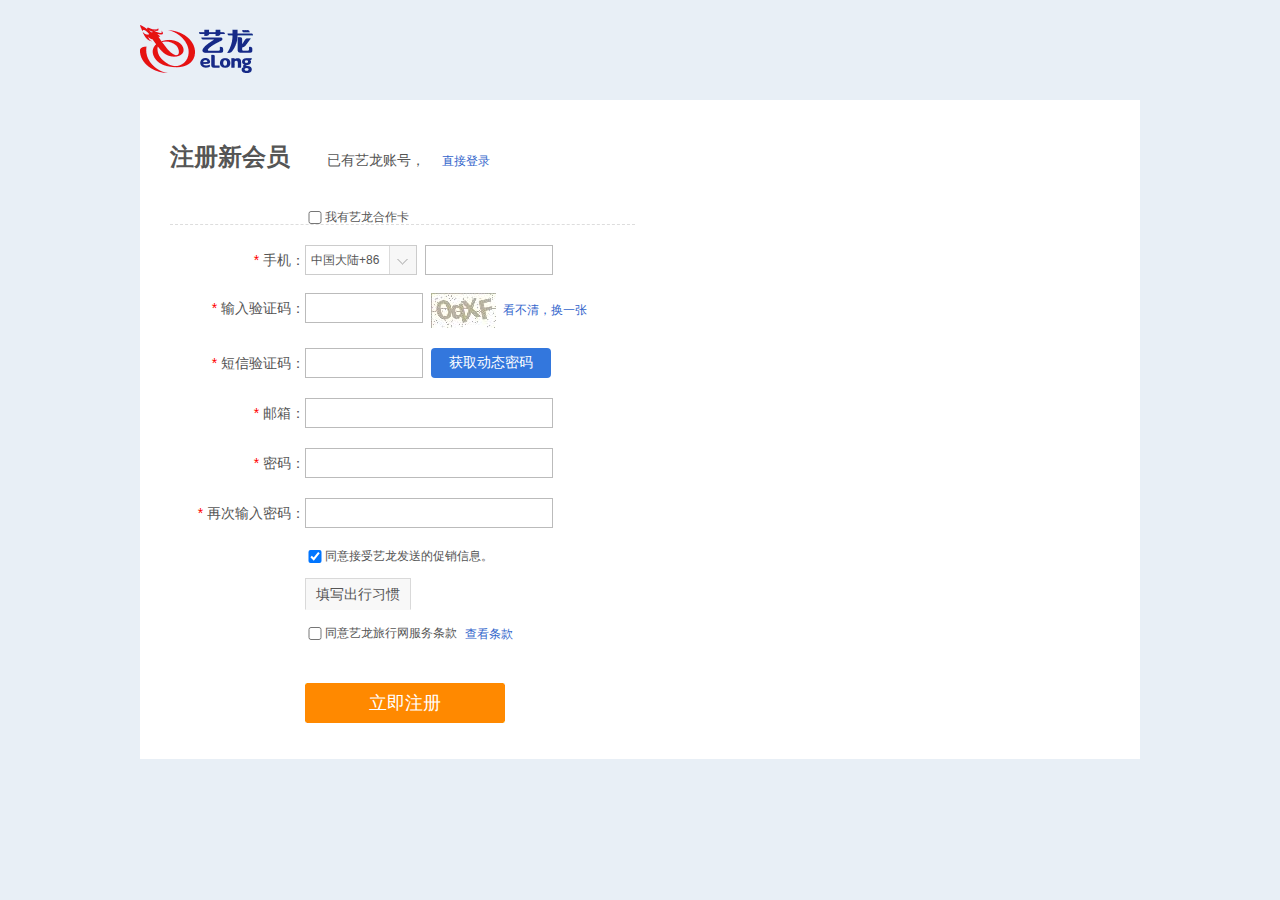
<file: register.html>
<!DOCTYPE HTML PUBLIC "-//W3C//DTD HTML 4.01 Transitional//EN">
<html>
  <head>
    <title>register.html</title>
	
    <meta http-equiv="keywords" content="keyword1,keyword2,keyword3">
    <meta http-equiv="description" content="this is my page">
    <meta http-equiv="content-type" content="text/html; charset=UTF-8">
    
    <!--<link rel="stylesheet" type="text/css" href="./styles.css">-->
	<style type="text/css">
	 /* 公共CSS代码  */ 
		 *{padding: 0; margin: 0; border: 0;}
		 body{ background-color: #E8EFF6;font-size: 14px;font-family: arial, Verdana, Geneva, Helvetica;color: #555; }
		 a{ text-decoration: none;color:#36c;font-size: 12px; }
		 a:HOVER{ color:red; }
         .close{display: none;}
	 /* 顶部logo代码  */     
	    .head{ width: 1000px;height:50px;padding: 25px 0;}
	    .logo{ width: 113px;height:48px;background-image: url("loginImg/myelong_login.png");  }
/* -----注册主体开始------- */ 
     /* 注册主体上部  */  		    
        .register { width: 940px; padding: 36px 30px;background-color: white; }
	    .top { width: 940px;height:38px;line-height: 42px; }
	    .top h1 { font-size: 24px;display: inline-block;margin-right: 33px;color: #555;
	              font-family: Microsoft YaHei, SimHei, Arial, Helvetica, sans-serif;   
          }
        .top a {margin-left: 13px;} 
     /* 我有卡   */
         .haveCard  {margin: 35px 0 0 135px; width: 165px; height:15px;font-size: 12px; }
         .haveCard  input.w20 { width: 20px;vertical-align: middle;border: none;float: none; }
         .havaCard_dis { width: 600px;height:150px;padding-top: 20px;display: none; }
         .havaCard_dis ul li { margin-bottom: 20px;overflow: hidden;height:30px;list-style: none;  }
         .havaCard_dis li p { float: left; width: 135px; text-align: right; font-size: 14px;
	                         height: 30px;line-height: 30px;white-space: nowrap;color: #555; }
         .havaCard_dis input,.havaCard_dis select {  width: 248px;height:30px; padding: 4px 0px; border: 1px solid #bbb; }
  
   /*-------下方表单信息开始-------*/ 
      /*   定义好表单高度等信息    */   
         .register_info { width: 940px; height:333px; padding-top: 20px; }
	     .register_info li {margin-bottom: 20px;overflow: hidden;height:30px;list-style: none;}
	
		 .register_info li p {  float: left; width: 135px; text-align: right; font-size: 14px;
	                         height: 30px;line-height: 30px;white-space: nowrap;color: #555;
	     }	     
	     .cf00    {color: #f00;}	
	     .register_info li span input {width: 248px;font-size: 14px;
                                        line-height: 16px;border: 1px solid #bbb;
                                        padding: 6px 0;float: left;
          }
         .icon {display: inline-block;vertical-align: middle;padding-left: 20px;
                 background: url(loginImg/myelong_login.png) no-repeat;visibility: hidden;
           }
         .icon_span { padding-left: 20px;height: 16px;line-height: 16px;margin-top: 7px;font-size: 12px;color: #999;   }
         .register_info li span span.icon {      
           }
         .Num { position: relative;left:-3px;top:-2px; }
         .input_wrong {background-position: -315px -248px;  }
         .input_amazing { background-position: -315px -267px; }
         .input_pass { background-position: -315px -229;  }
	          
	/* 修改手机一行的所有样式 */     
	     .phone     {  height: 28px !important;overflow: visible !important;} 	     	     
	     .phonenum { width: 105px;height: 28px;float: left;
                     border: 1px solid #ccc;margin: 0 8px 0 0;line-height: 28px;
                     padding: 0 0 0 5px;position: relative;overflow: visible;
                     font-size: 12px;z-index: 11;cursor: pointer;
                     background: url(loginImg/midify_tel.png) no-repeat 75px -1px;
             }
         .phonenum:HOVER { background-position: 75px -43px; }
         .phone_input   {width: 128px !important;}
          
         .phonenum ul li {height: 28px;background-color: #FFF;padding: 0 5px;margin-bottom: 0;}
	     .input_yzm   { height:35px !important; }
	  /* 修改验证码一行的所有样式 */   
	     .YZM_input   { width: 118px !important; }
         .input_yzm img { margin: 0px 3px 0  8px ; }
         .input_yzm a{   position: relative;top:-14px;}
       
     /* 获取短信验证码样式  */
        .phone_pw { display:inline-block; width: 120px; height: 30px; display: block; 
                    background-color: #37D; color: #FFF; border-radius: 4px; text-align: center;
                    font: 14px/30px Microsoft Yahei;cursor: pointer;float: left;margin: 0 5px 0 8px;
            }   
        .phone_pw:HOVER {background-color: #114387;	} 
     /* 同意艺龙促销样式  */
        .promotion_ipt  { font-size: 12px;float: left; }
        .promotion_ipt input.w20 { width: 20px;vertical-align: middle;border: none;float: none; }






 .register_info li.pass_level i {
    margin-left: 135px;
    font-style: normal;
    display: block;
    margin-top: 8px;
    font-size: 12px;
    clear: both;
}  

.register_info li.pass_level tt {
    display: block;
    border: 1px solid #ff7d00;
    height: 5px;
    line-height: 5px;
    width: 120px;
    overflow: hidden;
    padding: 0;
    margin: 0;
    margin-left: 135px;
}     
    /*  出行习惯代码   */
      .out_habit,.agreeninfo  { width:805px;height:30px;margin-left: 135px;line-height: 30px; }
      .out_habit span  { width: 84px;height:30px;padding: 0 10px;background: #f8f8f8; 
                          border:1px solid #d9d9d9;font-size: 14px;color: #555;
                           display: inline-block; border-bottom-color:#f8f8f8; cursor: pointer; 
           }
       .habit_dis  { width: 530px;height:150px;padding: 12px;border: 1px solid #d9d9d9; margin-left: 135px;background: #f8f8f8;display: none;} 
      .habit_dis ol li{ list-style: none;width: 530px;height:30px;font-size: 12px; }
      .habit_dis ol li p { width: 140px;height:30px;float: left;font-size: 12px;
                            clear: left;line-height: 30px;
           }
       
      .habit_dis  input.w1  { border: 2px solid #ddd;position: relative;top:5px; } 
      .habit_dis  span { font-size: 12px;color: #555; position: relative;top:3px; }  
      .habit_dis  input[type='radio']  { position: relative;top:3px;margin-right: 5px;  }
      
   /*  同意和注册按钮   */
       .agreeninfo  {  padding: 10px 0px 5px 0px; }
       .tiaokuan {width: 530px;border: 1px solid #d9d9d9;padding: 12px;height: 120px;
                  overflow: auto;font-size: 12px;color: #555;line-height: 16px;
                  margin-left: 135px;display: none;
           }
       
	   .submitbut  input  {color: #fff ;margin: 30px 0 0 135px;width: 200px;height: 40px;
	                      font-size: 18px;text-align: center;cursor: pointer;
	                      background: url(loginImg/myelong_login.png) no-repeat 0 -348px;    
        }
       .submitbut  input:HOVER {background-position:0 -388px;}
       .positionZ { position: relative;top:-5px; }
	</style>
	<script type="text/javascript" src="someinfo.js"></script>
	<script type="text/javascript" src="jquery-1.6.4.min.js"></script>
	<script type="text/javascript">
   
	   var reset=function(){
	   //恢复默认的文字和背景样式
	     $("#tip").html("请正确填写您的手机号码，以便及时确认预定信息 。").addClass("input_amazing").removeClass("input_wrong input_pass");
	     $("#dxyzm").html("请填写接收到的短信验证码").addClass("input_amazing").removeClass("input_wrong input_pass");
	     $("#R_mima").html("6-30个字符或数字").addClass("input_amazing").removeClass("input_wrong input_pass");
	     $("#E_mima").html("请再次输入密码。").addClass("input_amazing").removeClass("input_wrong input_pass");	   
	   }
  // jquery方法   
	   $(function(){
	       //写入下拉框级联
	             $("select[name='cardType']").change(function(){
	                 var nowval = $(this).children("option:selected").val();
	                 $("select[name='cardName'] option").remove();  
	                $.each( cnVal[nowval], function(i){ 
                     $("select[name='cardName']").append("<option value='"+cnVal[nowval][i]+"'>"+cnText[nowval][i]+"</option>");                 
                     });      
	             });
	   
		   //显示下拉框  
			      $(".phonenum").click(function(){$("#phoneTypeList").toggle();});	
		   //修改下拉框中的值	
			      $("li[method='selectPhoneType']").click(function(){
			      
/*		          var pattern = new RegExp("[()]");  
              if($("#name").val() != "" && $("#name").val() != null){  
                     if(pattern.test($("#name").val())){  
                         alert("非法字符！");  
                         $("#name").attr("value","");  
                         $("#name").focus();  
                          return false;  
                         }  
               }  */
               
			          $(this).text()
			          $("#phoneInfo").text($(this).text().replace(/\051|\050/g,''));
			          $("#PhoneInfo").val($(this).val());		          
			      });	     
		   //改变验证码的图
		        $(".changeImg").toggle(function(){
		            $(this).prev().attr("src","loginImg/getValidateCode2.jpg");	
		            $(this).prev().attr("value","EXL3");	        
		        },function(){
		            $(this).prev().attr("src","loginImg/getValidateCode3.jpg");
		            $(this).prev().attr("value","4gZb");		        
		        },function(){
		            $(this).prev().attr("src","loginImg/getValidateCode1.jpg");
		            $(this).prev().attr("value","OqXF");		        
		        });	
		   //显示隐藏是否有卡
		      $("input[id=IshaveCardReg]").click(function(){
		         if ( $(this).is(':checked') ){
		                $(".havaCard_dis").show();
		            }else{
		                $(".havaCard_dis").hide();
		            }		      		      
		      });
		   	 
		   // 显示隐藏出行习惯
		        $(".out_habit span").click(function(){
		             $(".habit_dis").toggle();
		            
		        });
		   //  查看条款
		        $("#readItems").click(function(){
		             $(".tiaokuan").toggle();
		             aa();
		        });    
//------所有的正则验证 ---------- 
           //  所有input输入框获得焦点事件  包括手机 短信验证码  密码  再次输入密码  执行结果都相同
            
          
		      $("#mobile,#MessageCode,#MMcode,#REMMcode").focus(function(){
		         if( $(this).val()=='' ){
		             reset;
		             $(this).parent().next().css("visibility","hidden");	
		         }else{

		         }		            	      
		      });
		      
		      $("input[name='cardNum']").blur(function(){
		          if( $(this).val()=='' ){		             
		             $(this).next().css("visibility","hidden");	
		         }else if( yh.test($(this).val()) ){
                     $(this).next().html(" ").css("visibility","visible").addClass("input_pass").removeClass("input_amazing input_wrong");
		         }else{
		             $(this).next().html("卡号错误").css("visibility","visible").addClass("input_wrong").removeClass("input_amazing input_pass");
		         }	
		      });
		      
	//--------  所有input输入框失去焦点事件  包括手机 短信验证码  密码  再次输入密码  
              $("#mobile").blur(function(){
                 if( $(this).val()=='' ){  
		              $(this).parent().next().hide();	
		          }else if( phoneNum.test($("#mobile").val()) ){		                
                       $("#tip").html(" ").css("visibility","visible").addClass("input_pass").removeClass("input_amazing input_wrong");
	                }else{
	                   $("#tip").html("请输入正确的手机号。").css("visibility","visible").addClass("input_wrong").removeClass("input_amazing input_pass");	                  
	                }
              });
              $("#MessageCode").blur(function(){
                 if( $(this).val()=='' ){  
		              $(this).parent().next().css("visibility","hidden");	
		          }else if( DTMMNum.test($("#MessageCode").val()) ){		                
                       $("#dxyzm").html(" ").css("visibility","visible").addClass("input_pass").removeClass("input_amazing input_wrong");
	                }else{
	                   $("#dxyzm").html("短信验证码不正确。").css("visibility","visible").addClass("input_wrong").removeClass("input_amazing input_pass");	                  
	                }
              });
              $("#MMcode").blur(function(){
                 if( $(this).val()=='' ){  
		              $(this).parent().next().css("visibility","hidden");	
		          }else if( mymm.test($("MMcode").val()) ){		                
                       $("#R_mima").html(" ").css("visibility","visible").addClass("input_pass").removeClass("input_amazing input_wrong");
	                }else{
	                   $("#R_mima").html("6-30个字符或数字组成，请重新输入。").css("visibility","visible").addClass("input_wrong").removeClass("input_amazing input_pass");	                  
	                }
              });
              $("#REMMcode").blur(function(){
                 if( $(this).val()=='' ){  
		              $(this).parent().next().css("visibility","hidden");	
		          }else if( $("#REMMcode").val()==$("#MMcode").val()?true:false ){		                
                       $("#E_mima").html(" ").css("visibility","visible").addClass("input_pass").removeClass("input_amazing input_wrong");
	                }else{
	                   $("#E_mima").html("两次密码输入不一致，请重新输入。").css("visibility","visible").addClass("input_wrong").removeClass("input_amazing input_pass");	                  
	                }
              });

   //  邮箱验证
              $("#youxiang").blur(function(){
                   if( $(this).val()=='' ){  
		              $(this).parent().next().css("visibility","hidden");	
		          }else if( address.test($(this).val()) ){		                
                       $(this).parent().next().html(" ").css("visibility","visible").addClass("input_pass").removeClass("input_amazing input_wrong");
	                }else{
	                    $(this).parent().next().html("邮箱输入错误，请核对后重新输入。").css("visibility","visible").addClass("input_wrong").removeClass("input_amazing input_pass");	                  
	                }
              
              
              });
           //  立即注册按钮  检测信息是否填完
               $("input[id='regSubmit']").click(function(){
                     var sum=0;
                     $.each( $("input[method='checknone']"), function(i){ 
		                    if( $(this).val()=='' ){
		                       sum +=1;
		                    }else{

		                    }                 
		               }); 
		             if( !sum==0 ){
		                 alert("信息未填完，带有*号都必须填写");
		             }       
               });

/*		      $("#mobile,#MessageCode,#MMcode,#REMMcode").blur(function(){
		          if( $(this).val()=='' ){  
		            $(this).parent().next().hide();	
		          }	else{
		     // switch 判断是哪个id选中 并且返回 正则检测后的 返回结果RZ  
				        switch (  $(this).attr("id")  ) {
		                    case "mobile":   	RZ = phoneNum.test($("#mobile").val());
		                                       if( phoneNum.test($("#mobile").val()) ){
		                                       
		                                       }else{
		                                       
		                                       }
		                       	                       
		                       
		                        break;
		                    case "MessageCode": RZ = DTMMNum.test( $("#MessageCode").val() );
		                        break;
		                    case "MMcode":	    RZ = mymm.test( $("#MMcode").val() );
		                        break; 
		                    case "REMMcode":    RZ = $("#REMMcode").val()==$("#MMcode").val()?true:false;
		                        break;
		                    default:		                     
	                     }
	                   alert(RZ);
	                  
		          
		          }      
		      });*/   		   
		   });
	
	</script>
  </head>
  
  <body>
	  <div align="center">
<!--------- 顶部logo ------------->
		      <div class="head" align="left">
		        <div class="logo"></div>
		      </div>
		      
<!---------  注册主体内容 ---------->
              <div class="register" align="left">
          <!------ 注册顶部 ------->
	               <div class="top">
	                 <h1>注册新会员</h1>
	                 <span>已有艺龙账号，</span>
	                 <a href="login.html">直接登录</a>
	               </div>
          <!------- 我有艺龙合作卡-------->
              <div style="border-bottom: 1px dashed #ddd;width: 465px;">
                   <div class="haveCard">
                        <input type="checkbox" id="IshaveCardReg"  value="1" class="w20"><span>我有艺龙合作卡 </span>                                        
                   </div> 
          <!------- 隐藏显示部分  display--------> 
                   <div class="havaCard_dis">
                       <ul>
                          <li>
                             <p>
                               <span class="cf00">*</span>
                                                                                       卡类型：
                             </p>
	                             <select name="cardType">
		                            <option value="12">银行卡类</option>
		                            <option value="17">酒店合作类</option>
		                            <option value="13">无线通讯类</option>
		                            <option value="14">购物消费类</option>
		                            <option value="15">航空类</option>
		                            <option value="16">其他</option>
		                            <option value="11">所有联名卡[按首字拼音排序]</option>
	                             </select>
                          </li>
                          <li>
                             <p>
                               <span class="cf00">*</span>
                                                                                       卡名称：
                             </p>
                             <select name="cardName"></select>
                          </li>
                          <li>
                             <p>
                                                                                       卡号：
                             </p>
                             <input type="text" name="cardNum">
                             <span  method="tip" class="icon input_wrong icon_span Num close">卡号错误</span>
                          </li>
                       
                       </ul> 
                   </div>                                       
              </div>
                   
          <!------- 下面信息表单-------->
                   <ul  class="register_info">                   
                         <li class="phone">
                             <p>
                               <span class="cf00">*</span>
                                                                                       手机：
                             </p>
	                         <span id="phoneNum" class="phonenum" method="showPhoneTypes">
	                             <span id="phoneInfo" value="1" method="showPhoneTypes">中国大陆+86</span>
		                             <ul id="phoneTypeList" style="display: none;">
		                                  <li value="1" method="selectPhoneType">中国大陆(+86)</li>
		                                  <li value="2" method="selectPhoneType">中国香港(+852)</li>
		                                  <li value="3" method="selectPhoneType">中国澳门(+853)</li>
		                                  <li value="4" method="selectPhoneType">中国台湾(+886)</li>
		                             </ul>
	                         </span>
	                         <span>
	                               <input class="phone_input" id="mobile" value="" name="mobile"  method="checknone">
	                               
	                         </span>
	                         <span id="tip" method="tip" class="icon input_wrong icon_span close">请正确填写您的手机号码，以便及时确认预定信息 。</span>
                         
                         </li>
                         
                         <li class="input_yzm">
                             <p>
                               <span class="cf00">*</span>
                                                                                       输入验证码：
                             </p>
                             <span>
                                   <input class="YZM_input" id="validateCode" name="validateCode" method="checknone">
                             </span>
                             <img src="loginImg/getValidateCode1.jpg" />
	                         <a href=" javascript:void(0); "  class="changeImg">看不清，换一张</a>	                                                                     
                         </li>                                                                          
                         <li>
                             <p>
                               <span class="cf00">*</span>
                                                                                       短信验证码：
                             </p>
                             <span>
                                   <input class="YZM_input" id="MessageCode" method="checknone">
                             </span>
                             <span id="dxyzm"  method="tip" class="icon input_wrong icon_span Num close">请填写接收到的短信验证码</span>
                             <span class="phone_pw">获取动态密码</span>
                             

                         </li>
                         
                         
                         <li>
                             <p>
                               <span class="cf00">*</span>
                                                                                       邮箱：
                             </p>
                             <span>
                                   <input class="" id="youxiang" method="checknone">
                             </span>
                             <span  method="tip" class="icon input_wrong icon_span close">邮箱输入错误，请核对后重新输入。</span>
                          
                         </li>
                         
                         <li class="pass_level">
                             <p>
                               <span class="cf00">*</span>
                                                                                       密码：
                             </p>
                             <span>
                                   <input id="MMcode" method="checknone">
                             </span>
                             <span id="R_mima"  method="tip" class="icon input_wrong icon_span">6-30个字符或数字</span>
                             <i style="display: block;" id="pwstrengthtxt">密码强度：弱</i>
                             <tt class="mb5" id="pwstrength" style="display: block;"><s class="low"></s><s class="normal" style="display: none;"></s><s class="high" style="display: none;"></s> </tt>
                         
                         </li>
                   
                         <li>  
                             <p>
                               <span class="cf00">*</span>
                                                                                       再次输入密码：
                             </p> 
                              <span>
                                   <input id="REMMcode" method="checknone">
                             </span> 
                              <span  id="E_mima" method="tip" class="icon  input_wrong icon_span close">请再次输入密码。</span>                                                  
                         </li>
                         
                         <li>
                               <p></p>
                               <span class="promotion_ipt">
                                  <input type="checkbox" checked="checked" id="getSalesPromotionMsgCheckBox" name="" class="w20">同意接受艺龙发送的促销信息。
                               </span>
                         </li>
                   </ul>
          <!------- 出行习惯和同意条款-------->
                   <div class='out_habit'>
                      <span>填写出行习惯</span>                                     
                   </div>
            <!------- 出行习惯显示隐藏部分-------->       
                   <div class="habit_dis">
                        <ol>
                           <li>
                             <p>您的常住城市：</p>
                             <input type="text" method="prefCity" id="prefCityInput" class="w1">
                             <span class="l_black">（支持中文/拼音）</span>
                           </li>
                           <li>
                              <p>您的出差频率：</p>
                                    
                              <input type="radio" name="chuchai">基本不出差
                              <input type="radio" name="chuchai">一月一次
                              <input type="radio" name="chuchai">一季度一次
                              <input type="radio" name="chuchai">一年一次
                           </li>
                           <li>
                              <p>出差时入住酒店价位</p>
                              <input type="radio" name="money">150以下
                              <input type="radio" name="money">150-300元
                              <input type="radio" name="money">300-600元
                              <input type="radio" name="money">600元以上                                  
                           </li>
                           <li>
                              <p>您的旅游频率：</p>
                              <input type="radio" name="frequency">1年1-2次 
                              <input type="radio" name="frequency">1季度1次
                              <input type="radio" name="frequency">1月至少1次                                 
                           </li>
                           <li>
                              <p>旅游时入住酒店价位：</p>
                              <input type="radio" name="ruzhu">150以下
                              <input type="radio" name="ruzhu">150-300元
                              <input type="radio" name="ruzhu">300-600元
                              <input type="radio" name="ruzhu">600元以上              
                           </li>
                        
                        </ol>
                   </div>
              <!------- 同意条款以及注册按钮-------->     
                   <div class="agreeninfo">
	                   <span class="promotion_ipt" style="padding-right: 8px;">
	                         <input type="checkbox" id="getSalesPromotionMsgCheckBox" name="" class="w20">同意艺龙旅行网服务条款	                      
	                   </span>
                       <a href="#" id="readItems">查看条款</a>
                       <span  method="tip" class="icon  input_wrong icon_span positionZ">两次密码输入不一致，请重新输入。</span>
                   </div>                                                                           
                   <div class="tiaokuan">
					            <p class="tc">
									《艺龙旅行网服务条款》
								</p>
								<p>
									1．艺龙旅行网服务条款的确认
								</p>
								<p>
									<span class="ti2em"></span>艺龙旅行网的所有权与运作权归北京艺龙信息技术有限公司（以下简称"艺龙"）所有。本服务条款具有法律约束力。一旦您点选"注册"并通过注册程序，即表示您自愿接受本协议之所有条款，并已成为艺龙旅行网的注册会员。
								</p>
								<p>
									<span class="ti2em"></span>用户在享用艺龙网络会员服务的同时，同意接受艺龙网络会员服务提供的各类信息服务。
								</p>
								<p>
									2．服务内容
								</p>
								<p>
									<span class="ti2em"></span>2.1艺龙旅行网服务的具体内容由艺龙根据实际情况提供，艺龙对其所提供之服务拥有最终解释权。
								</p>
								<p>
									<span class="ti2em"></span>2.2艺龙在艺龙旅行网上向其会员提供相关网络服务，与相关网络服务有关的设备（如个人电脑、手机、及其他与接入互联网或移动网有关的装置）及所需的费用（如为接入互联网而支付的电话费及上网费、为使用移动网而支付的手机费）均由会员自行负担。
								</p>
								<p>
                   
                   
                   </div>                                                      
                   <div class="submitbut">
                     <input id="regSubmit" class="submitBtn" type="button"  value="立即注册">                   
                   </div>
              </div>
	  </div>
  </body>
</html>
</file>
<file: all_mid.css>
﻿@CHARSET "UTF-8";
li{list-style:none;}
/*---------轮播图开始-------------*/
   .thisis_tab { height:380px;width: 100%;position: relative; } 
   .lunbotu {overflow: hidden; width: 100%; height: 380px; }
   .lunbotu ul li { list-style: none;float: left;width:100%;height:380px;cursor: pointer;display: none;text-align: center;position: absolute; }
   .lunbotu ul li i{ display: inline-block;width:100%;height:380px;background: no-repeat center bottom; } 
   .dots { position: absolute;top: 360px; right: 50%;height: 30px;width: 250px;
           height: 30px;margin-right: -603px;text-align: right;
        }
   .dots .dot {width: 24px;height: 4px;padding: 5px 3px;overflow: hidden; zoom: 1;
              line-height: 9999px;display: inline-block;cursor: pointer; 
              background: url(img/icon_index.png) no-repeat -508px -368px;
      }
   .active { background-position: -508px -387px !important; }
/*---------轮播图结束-------------*/

/*---------选项卡开始-------------*/
   /* 选项卡左边 */
   .xuanxiangka   { width:100%; height:300px;position: absolute; top:0px;}
   .xuanxuangka_l { width:300px;margin-top: 40px;width: 1200px;  }
   .thisis_info   { width: 600px;height:300px;box-shadow: 2px 2px 2px rgba(0,0,0,.2) }
   .thisis_info .it_ul { width: 100px;heiht:300px; background-color:  #f3f3f3;
                         display: inline-block; position: relative;
    }
   .thisis_info .it_ul li { list-style: none;width: 63px;height:59px;padding: 0 18px;
                            font-size:14px;cursor:pointer;border-right: 1px solid #e1e1e1;
                            border-bottom: 1px solid #ddd;line-height: -30px; 
          }
   .thisis_info .it_ul li.emty {list-style: none;width: 63px;height:60px;padding: 0 18px;border-top: 1px solid #f3f3f3; border-bottom-width: 0;margin-top: -1px; }
   .ei_icon { display: inline-block; background: url(img/icon_index.png) no-repeat; width: 16px;height:18px;margin:22px 0px 0 0; }
   .icon01  { background-position:-584px -345px;  }
   .icon02  { background-position:-582px -367px;  }
   .icon03  { background-position:-584px -386px;  }
   .icon04  { background-position:-581px -316px;  }
   .xuanxiang .icon11  { background-position:-557px -345px;  }
   .xuanxiang .icon12  { background-position:-555px -367px;  }
   .xuanxiang .icon13  { background-position:-557px -386px;  }
   .xuanxiang .icon14  { background-position:-554px -316px;  }
   .thisis_info .it_ul li a { position: relative;top:-5px;color: #555; }
   .thisis_info .it_ul .xuanxiang a { color: #36d;position: relative;top:-5px; }
   .xuanxiang  {  background-color: #fff;border-right-color: #fff !important;color: #36d;	}
  
   /* 选项卡右边 */
   .cate { width: 500px;height:300px;background-color: #fff;float: right; }
   .choose_self {display: none;}
   
/* 酒店 */
      .hotel_span{ width: 440px;height:50px;border-bottom: 2px #ddd solid;}
      .hotel_span span{ display: inline-block;color:#666;font-size:13px;
                        font-weight:bold;cursor: pointer; padding: 17px 15px 13px 13px;
        }
      .neiwai{ border-bottom:2px #3377DD solid;color: #36d !important; }    
      .hotel_span span:HOVER{color:#3377DD;}       
      .country_hotel{padding: 20px 30px 0px 30px; font-size: 14px;color: #555;} 
      .main_input_text{  width: 420px;height:30px;font-size: 12px;border-radius:4px;
                         color:#666;margin-bottom: 20px;
        }
      .main_input_text input{border:1px #bbb solid;border-radius:4px;text-indent:6px;
                             outline:0; width: 370px; height:28px;
        } 
          
      .main_input_text_2{height:30px;font-size: 12px;color:#666;border-radius:4px;margin-bottom: 20px;} 
      .main_input_text_2 input{width: 166px;height:28px; text-indent:6px;outline:0;
                              border:1px #bbb solid;border-radius:4px;
        }
       /* 搜索按钮 */ 
      .search{   width: 159px;background-color: #f55;color: #fff;height: 32px;
                 line-height: 32px;  border-radius: 3px; font-size: 16px;
                 text-align: center;  cursor: pointer;
                 background-image: url("img/search.png");
                 background-repeat: no-repeat;
                 background-position: 43px 7px;}
      .search:hover { background-color: #e55;}
      .add_search:hover { background-color: #39f;color: #fff;background-image:url(img/search1.png) ; }
      .add_search{ margin-left:10px;color: #555;padding: 0px 10px 0px 20px;
                   height: 30px;line-height: 30px; border-radius: 3px;
                   font-size: 14px; cursor: pointer;  border: 1px solid #ccc;
                   background:url(img/search2.png) no-repeat 10px 7px;
       }
       
          
/* 机票 */    
      .plane_ticket{width:450px;height:225px;padding: 0 30px 0px 30px;
                    font-size: 14px;color: #555;
         }      
      .plane_ch_two{ position: relative;left:-5px; }
         
      .ticket_back{margin-top: 20px;}
      .tic_child_div{margin-bottom: 20px;}
      .tic_child_div input[type='text']{
          width: 160px;height:28px;text-indent:6px;
          outline:0; border:1px #bbb solid;border-radius:4px;
        }
      .tic_child_div span{
          display: inline-block; width: 50px; height:25px; white-space:nowrap;
          text-indent: 0;  text-align: center;
        }
      .indent_go{text-indent: 31px;}
      .go_back_icon{
          background-image: url("img/go_back1.png");
          background-repeat: no-repeat;
          background-position: 12px 8px;
         }
      .go_back_icon:HOVER{
          background-image: url("img/go_back2.png");
          background-position: 12px 11px;
        }
      
      /* 火车票 */
       .train_ticket{ width: 440px;height:190px;padding: 40px 30px 70px 30px; font-size: 14px;}
       .train_ticket a{ font-size: 10px;  color:#ccc;}
       .train_ticket input[type='text']{
          width: 158px;height:28px; text-indent:6px; outline:0;
          border:1px #bbb solid;border-radius:4px;
       }
      .go_back_city span{display: inline-block;width: 50px;height:25px;white-space:nowrap;
                         text-indent: 0;text-align: center;background-image: url("img/go_back1.png");
                         background-repeat: no-repeat; background-position: 12px 8px;
       }
      .go_back_city span:HOVER{background-image: url("img/go_back2.png");background-position: 12px 11px;}
      .train_child_div{margin-bottom: 20px}
      .only_go{  display: inline-block;width: 25px;height:10px;white-space:nowrap;
                 text-indent: 0; text-align: center;
                  background: url("img/only_go.png") 5px 0px no-repeat;
      }
      /* 手机版 */
       .left{display: inline-block;text-align: center;}
      .phone_Edition { width: 455px;height:300px;margin:25px 0 0 25px;	 }
/*---------选项卡结束-------------*/



/*-----------------详情开始-------------------------*/
/* 登录展示个性内容 */
   .mt20 { margin-top: 20px;}
   .loginshow {    margin: 0 auto;min-width: 1200px;width: 1200px; }
   .needlogin  { float: left; padding: 5px 20px;border-radius: 20px; background-color: #fff;border: 1px solid #ccc;font-size: 14px; }
   .needlogin i { display: inline-block; width: 14px;height:14px; 
                  background: url(img/icon_index.png) no-repeat -583px -16px;
                  margin-right: 5px; position: relative;top: 3px;
      }
   .needlogin em { font-style: normal;font-weight: normal; }
/* 详情切图 */
   .p20clear  {clear: left; padding:20px 0 ;}  
   .xiangqing { width: 1200px; } 
   .xiangqing ul { width: 1200px;height: 260px;margin: 0 auto;overflow: hidden;}
   .xiangqing ul li { float: left;height: 260px;width: 170; transition: width 1s;position: relative;cursor: pointer; }

   .H_text  { overflow: hidden;width: 100%;height: 100%;background: rgba(0,0,0,.3);
               position: absolute;top: 0;left: 0;
    }
   .H_text h4 { color: #fff;width: 30px;margin: 0 auto;display: block; font: 30px/30px Microsoft Yahei;padding-top: 30px;	 } 
   .pic_auto {     width: 100%;height: 100%;   }
   .pic_auto1 {background: url(img/20150422_ifold1.jpg) no-repeat center;}
   .pic_auto2 {background: url(img/20150120_ifold2.jpg) no-repeat center;}
   .pic_auto3 {background: url(img/20150120_ifold3.jpg) no-repeat center;}
   .pic_auto4 {background: url(img/20150120_ifold4.jpg) no-repeat center;}
   .pic_auto5 {background: url(img/20150120_ifold5.jpg) no-repeat center;}
   .pic_auto6 {background: url(img/20150120_ifold6.jpg) no-repeat center;}
   .pic_auto7 {background: url(img/20150120_ifold7.jpg) no-repeat center;}
/*-----------------详情结束-------------------------*/


/*--------目的地指数开始------- */
  /* 目的地指数顶部 */
   .pp_top  { width: 1200px;height:33px;padding: 5px 0; border-bottom: 2px solid #f55; }
   .pp_top a {     font: 24px/30px Microsoft yahei;color: #f55; margin-right: 10px;}
   .pp_top span {     font: 14px/30px Microsoft yahei; color: #999; }
  /* 目的地指数标题 */ 
   .pp_title { width: 1200px;height:28px;padding: 10px 0; }
   .pp_title a { width: 65px;height:26px; padding-right: 20px; }
   .pp_title a div{ background: url(img/icon_index.png) no-repeat 0 0; width: 24px;height:24px;display: inline-block;}
   .pp_title a div.guonei{ background-position: -576px -101px;}
   .pp_title a div.haiwai{ background-position: -576px -131px;}
   .pp_title a em  { display: inline-block; font: 18px/26px Microsoft yahei;color: #555; position: relative;top:-4px; }   
   .pp_title span { display: inline-block; width: 56px;height:22px;padding: 1px 9px;
                    border-radius:12px;cursor: pointer; margin: 4px 10px 0;  
                    font: 14px/22px Microsoft yahei;border: 1px solid #fff;
                    position:relative;top:-3px;
      }
   .hoveron1 { color: #F66; border: 1px solid #F66 !important; }
   .on1 { background-color: #f66;color:#fff;border: 1px solid #F66 !important; } 
   /* 目的地指数最右边的更多 */
   .pp_title i { display: inline-block; float: right;}
   .pp_title i a {  color: #555;font: 14px/24px Microsoft yahei;padding-right: 0px;position: relative;top:5px; }
   .pp_title i a b {    font-family: Simsun;font-weight: normal;}
   .pp_title i a:hover { color: #f55; }
 /* 目的地指数下面图片 */  
   .pp_bottom { overflow: hidden;width: 1200px;height: 202px; }
   .pp_bottom ul { list-style: none; }
   .pp_bottom ul li{ list-style: none;width: 293px;height:202px;margin-right: 9px;float: left;position: relative; }  
   .pic_info { height: 160px;width: 100%;overflow: hidden; }
   .pic_info img { display: block;width: 100%;margin-top: -20px;position: relative;bottom: 0;transition: bottom .3s }
   .pp_bottom ul li:hover img { bottom:10px; } 
   .pp_bottom ul li:hover .introduce { border-bottom: 2px solid #f55; }
   .city_name {     position: absolute; font: 24px/30px Microsoft yahei; color: #fff;
                    top: 124px; left: 0;text-indent: .5em;text-shadow: 1px 1px 7px #000;
      }
   .introduce { width: 283px;height:30px;padding: 5px;background-color:  #f7f7f7;border-bottom: 1px solid #ccc; }
   .introduce p { color: #555;  font: 14px/30px Microsoft yahei ;text-align: left;}
   .mt20 { margin-top: 20px; }
   
   
/*--------目的地指数结束------- */    


/*----------------超值特价票开始--------------------- */ 
   /* 超值特价票顶部 */
   .bargain_top { width: 1200px; }
   .bargain h2{ border-bottom: 2px solid #49f; padding: 5px 0; } 
   .bargain h2 a { font: 24px/30px Microsoft yahei;color: #49f;padding-right: 10px;}
   /* 超值特价票标题 */ 
   .bg_title { width: 1200px;height:28px;padding: 10px 0; }
   .bg_title a { width: 65px;height:26px; padding-right: 20px; }
   .bg_title a div{ background: url(img/icon_index.png) no-repeat 0 0; width: 24px;height:24px;display: inline-block;}
   .bg_title a div.jipiao{ background-position: -573px -191px;}
   .bg_title a div.huochepiao{ background-position: -575px -221px;}
   .bg_title a em  { display: inline-block; font: 18px/26px Microsoft yahei;color: #555; position: relative;top:-4px; }   
   .bg_title span { display: inline-block; width: 56px;height:22px;padding: 1px 9px;
                    border-radius:12px;cursor: pointer; margin: 4px 10px 0;  
                    font: 14px/22px Microsoft yahei;border: 1px solid #fff;
                    position:relative;top:-3px;
      }
   .hoveron2 { color: #49f; border: 1px solid #49f !important; }
   .on2 { background-color: #49f;;color:#fff; border: 1px solid #49f !important; }    
   /* 超值特价票最右边的更多 */
   .bg_title i { display: inline-block; float: right;}
   .bg_title i a {  color: #555;font: 14px/24px Microsoft yahei;padding-right: 0px;position: relative;top:5px; }
   .bg_title i a b {    font-family: Simsun;font-weight: normal;}
   .bg_title i a:hover { color: #f55; }    
   /* 超值特价票下面 */
   .bg_bottom { width: 1200px;height:102px; }
   .bg_bottom ul li { list-style: none; width: 198px;height:98px;float: left;
                      background: #f4f9ff;border: 1px solid #d8e8fe; 
      }
   .bg_bottom ul li:hover { border-bottom: 2px solid #49f;border-color:#49f; }
   .bg_bottom ul li span { display: inline-block; width:178px;height:30px;margin:10px 0 0 10px;color: #555; }
   .bg_bottom ul li span b { width: 70px;height:30px;overflow: hidden;display:inline-block; line-height:30px;
                             font: 14px/30px Microsoft yahei;text-align: center;color: #555;
     }
   .bg_bottom ul li span b.a_price { color:#fc6622; }
   .bg_bottom ul li span i { display: inline-block; width: 30px;height:20px;margin-bottom:5px;text-align:center;
                               background: url(img/icon_index.png) no-repeat;font: 12px Microsoft yahei;
    }
   .bg_bottom ul li span i.airphoto { background-position:  -569px -163px; }
   .bg_bottom ul li span i.train { background-position:  -527px -164px; }
   .bg_bottom ul li span i.cut_price { background: #090;color: #fff;border-radius: 8px;position: relative;top:-10px; }
   .hid  { visibility: hidden; }

/*----------------超值特价票结束--------------------- */  

/*----------------旅游指南开始--------------------- */
  /* 顶部  */
   .tra_guide_top  { width: 1200px; }
   .tra_guide_top h2{ border-bottom: 2px solid #77cc11; padding: 5px 0; } 
   .tra_guide_top h2 a { font: 24px/30px Microsoft yahei;color: #77cc11;padding-right: 10px;}
   .tra_guide_bot { width: 1200px;height:222px; }
  /* 左边切换图  */ 
   .oneone { width: 580px;height:222px;margin-right: 15px;display: inline-block; }
   .one_left { width: 195px;height:220px;display: inline-block;float: left;  }
   .one_right { width: 380px;height:220px; display: inline-block; float: left;}
   .one_0 { width: 195px;height:54px;border-bottom: 1px solid #ccc;position: relative;
            float: left; text-align: left;font: 14px/57px Microsoft yahei;color: #555;
     }
   .one_0 a { width: 180px;height:54px;line-height: 54px;padding-left:15px;display: inline-block;color: #555;background-color:#fff; }
   .one_0 span { width: 12px;height: 19px;display: block;position: absolute;left:195px;top:18px;
                 background: url(img/icon_index.png) no-repeat -547px 0;display: none;
      }
   .changethis{ color: #fff !important;background-color:#77cc11 !important; }
   
   
  /* 右边两个图  */
   .twotwo { width: 600px;height:222px;display: inline-block;}
   .twotwo ul li { list-style: none;float: left; }
   .twotwo ul li:HOVER .other{ border-bottom: 2px solid #77cc11; }
   .other { width: 283px;height:30px;padding: 5px;background-color:  #f7f7f7;border-bottom: 1px solid #ccc; }
   .other p { color: #f49;  font: 14px/30px Microsoft yahei ;text-align: left;}

/*----------------旅游指南结束--------------------- */

/*----------------邮箱开始--------------------- */
   .server_top { width: 1160px;height:60px;padding: 20px;background: #f7f7f7;border-bottom: 1px solid #e5e5e5; }
   .server_top ul li { list-style: none;width: 290px;height: 60px;float: left; }
   .server_top ul li i { display: inline-block; height: 60px;width: 60px;background: url(img/icon_index.png) no-repeat ; margin-right: 10px;float: left; }
   .server_top ul li i:hover { -webkit-animation: tada 2s ease both; }
   .server_top ul li span { float: left;line-height: 60px;font: 16px/60px Microsoft yahei;display: inline-block; }
   .quan { background-position: -91px -4px  !important; }
   .ding { background-position: -159px -4px !important; }
   .guo  { background-position: -228px -4px !important; }
   .xiao { background-position: -295px -6px !important; }   
   .server_bot  { width: 1200px;height:80px;background: #f7f7f7;overflow: hidden;position: relative; }
   .server_bot:hover .server_pic { margin-left: 5px; }
   .server_bot .server_agr a{ font: 14px/80px Microsoft yahei;color: #37e;float: right;padding-right: 10px; }
   .server_bot .server_agr a:hover{ color: #f55; }
   .server_pic { background: url(img/icon_index.png) no-repeat -384px -20px;
                height: 80px;width: 110px;margin-left: -20px;transition: margin .5s;
                -webkit-transition: margin .5s;float: left;
    }
   .input_email { position: absolute;top:25px;left:280px; }
   .input_email span { font: 16px/30px Microsoft yahei;color: #71829d;padding: 0 5px;display: inline-block; }
   .input_email input[type='text']{ width: 200px;height: 28px;border: 1px solid #ccc;color: #555;  }
   .input_email input[type='button']{height: 28px; width: 80px;background: #3377dd;color: #fff;
                                     border: none; cursor: pointer;text-align: center;margin-left: -3px;
     }        
/* 抖动动画 */   
@-webkit-keyframes tada{
0%      {-webkit-transform: rotate(15deg);}
10%, 30%{-webkit-transform: rotate(20deg);}
20%, 40%{-webkit-transform: rotate(-20deg);}
50%, 70%{-webkit-transform: rotate(25deg);}
60%, 80%{-webkit-transform: rotate(-25deg);}
90%     {-webkit-transform: rotate(15deg);}
100%    {-webkit-transform: rotate(0);}
}
  
/*----------------邮箱结束--------------------- */
</file>
